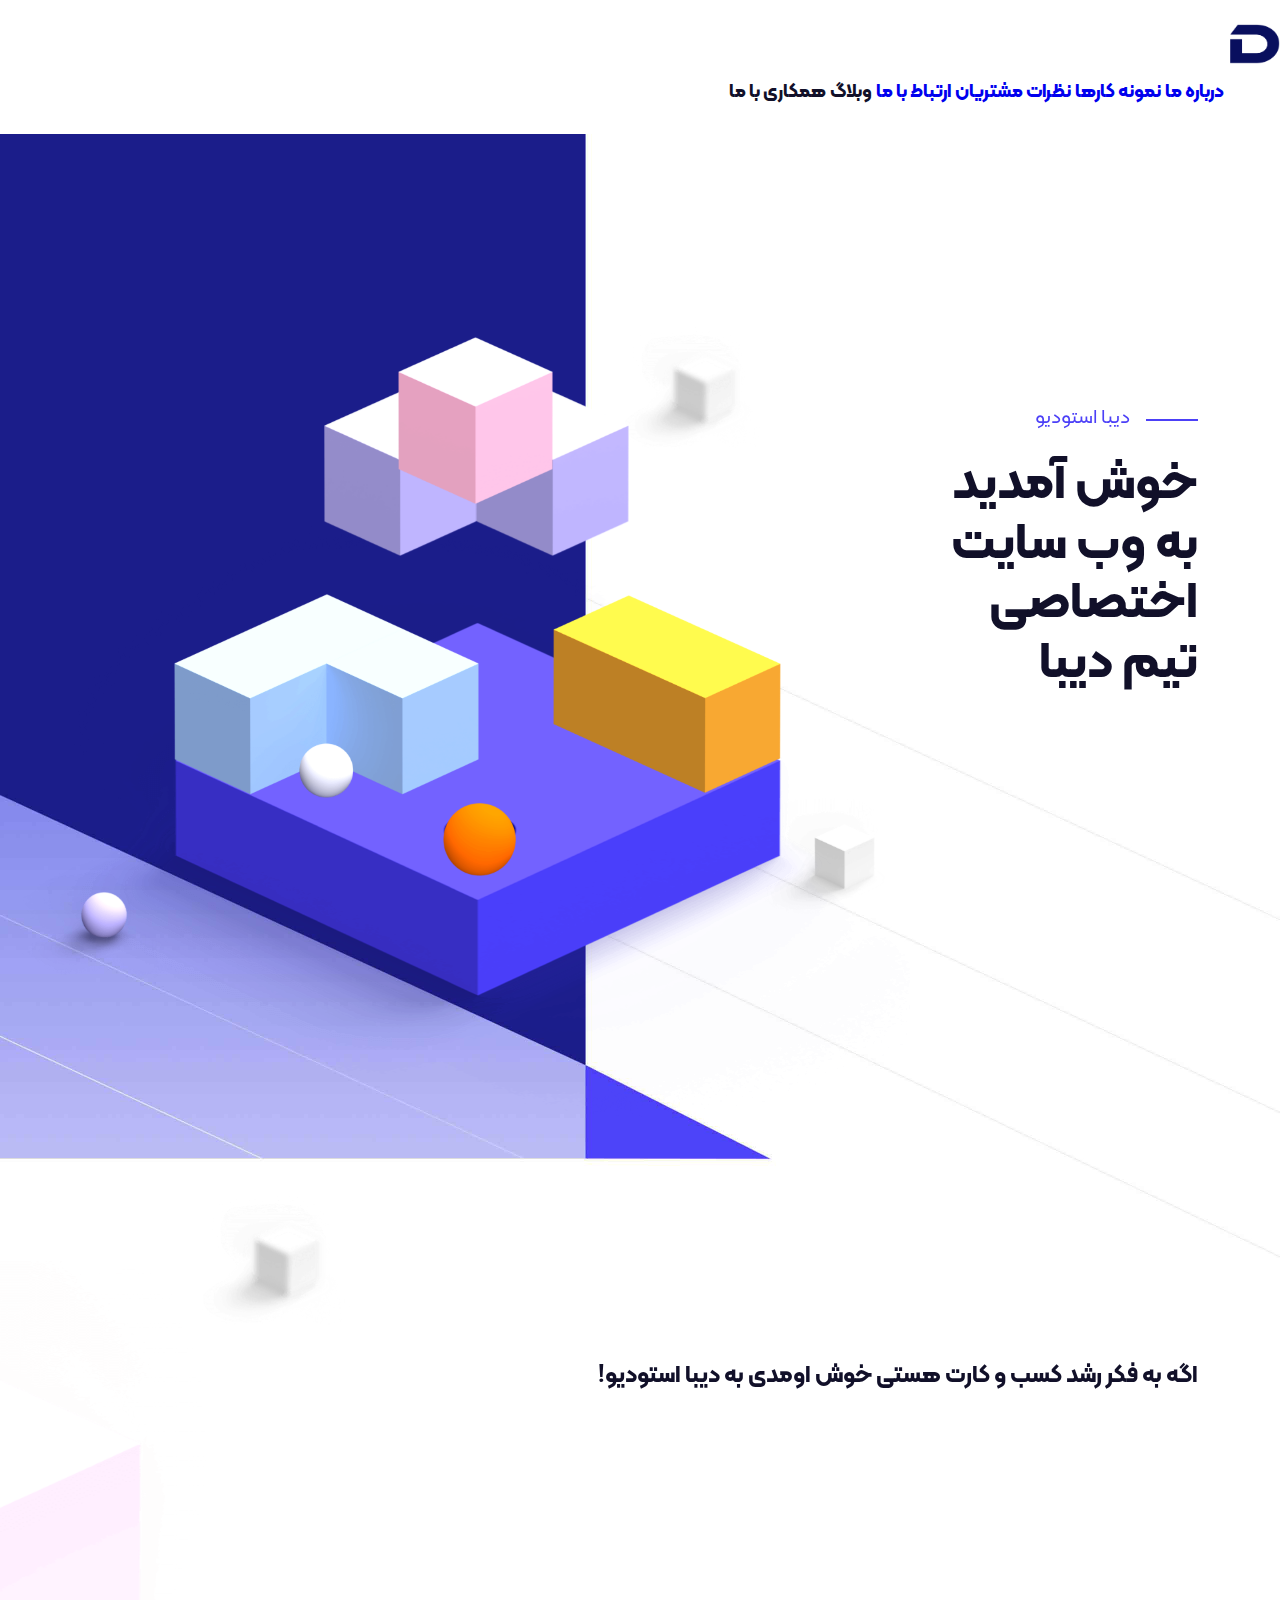
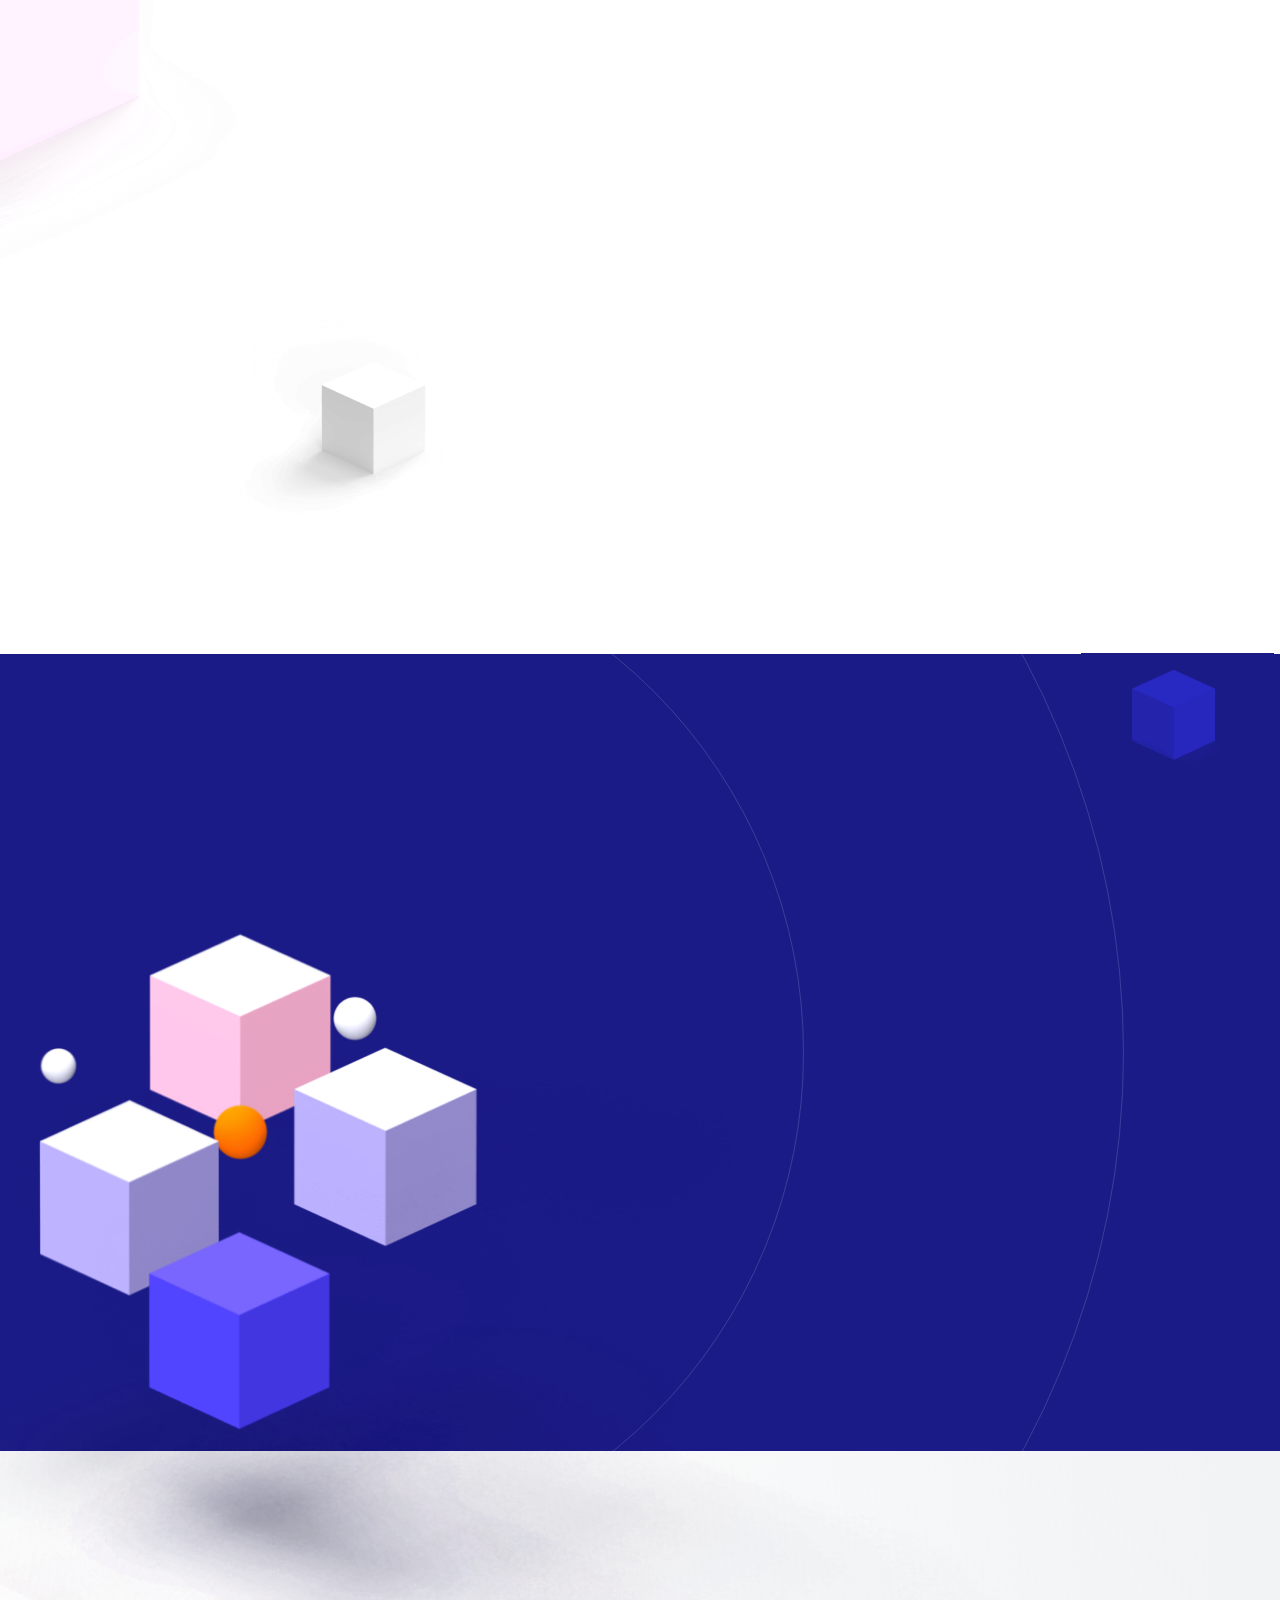
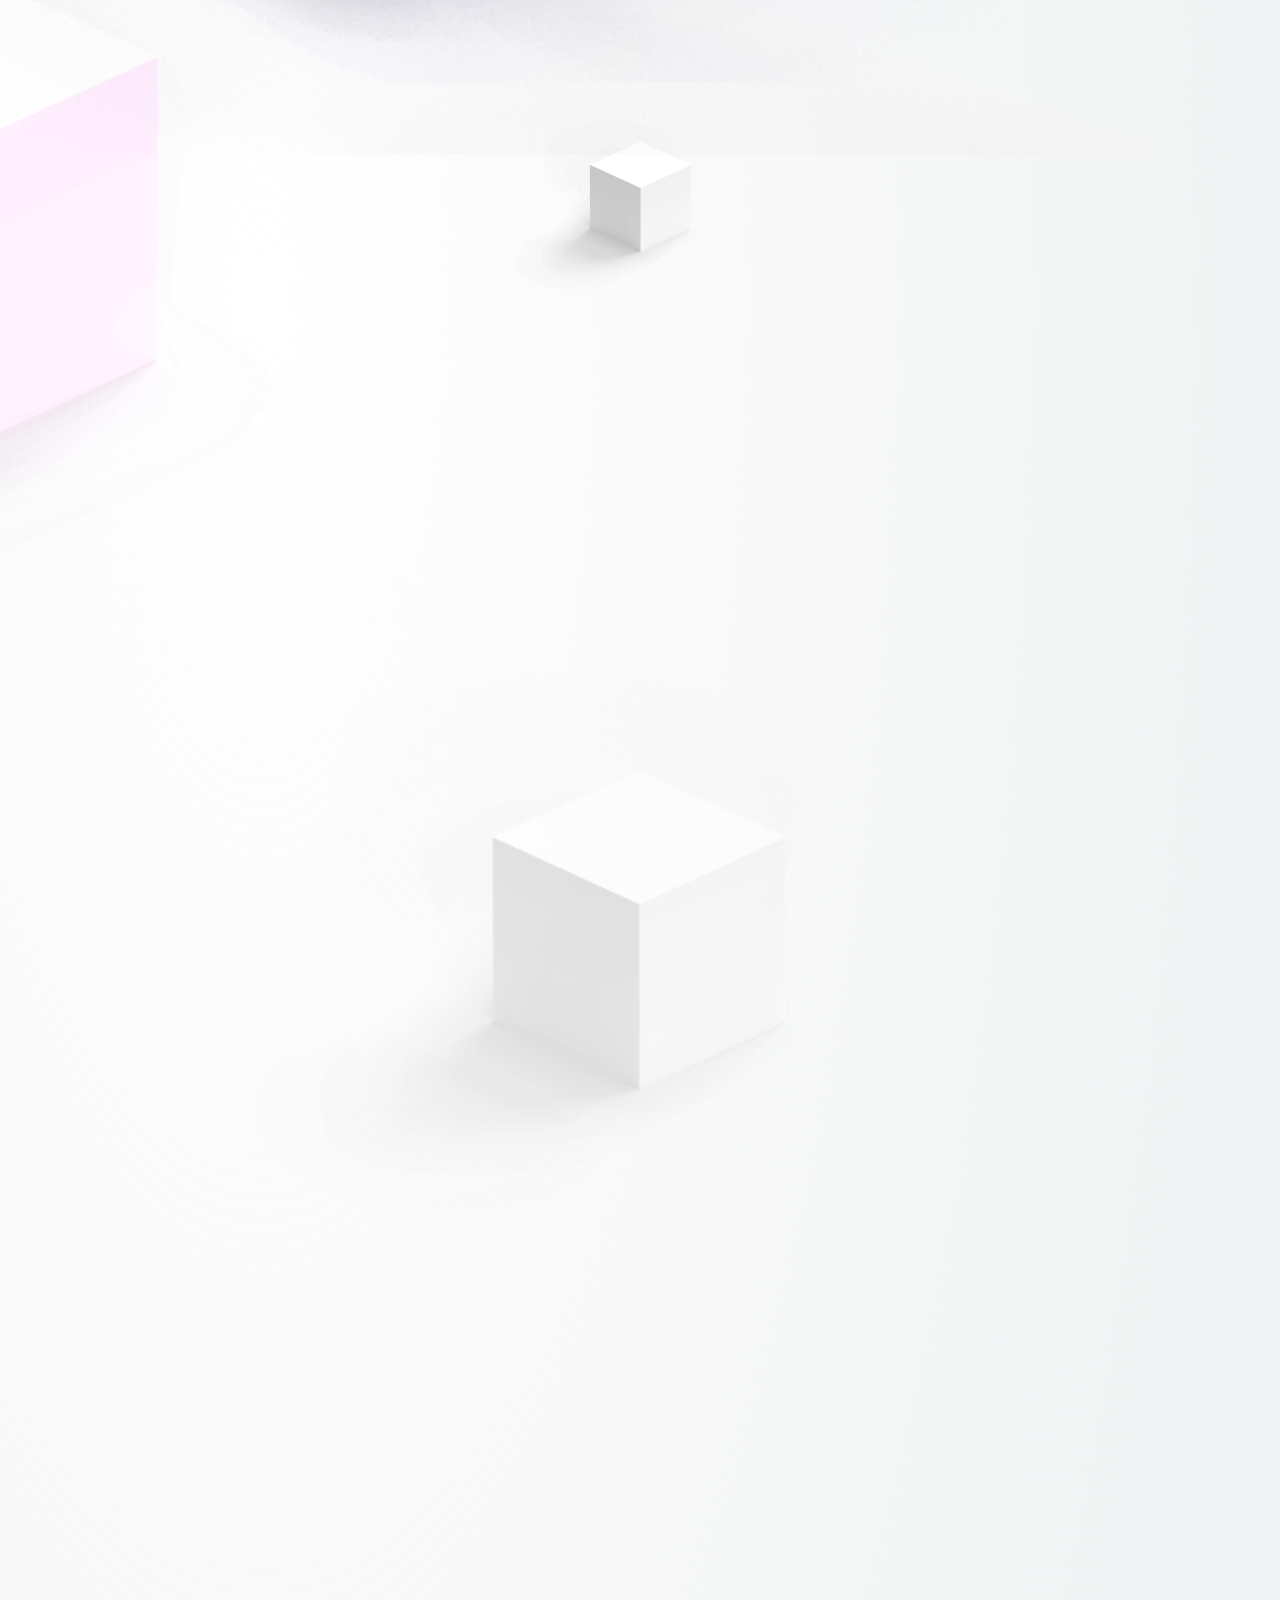
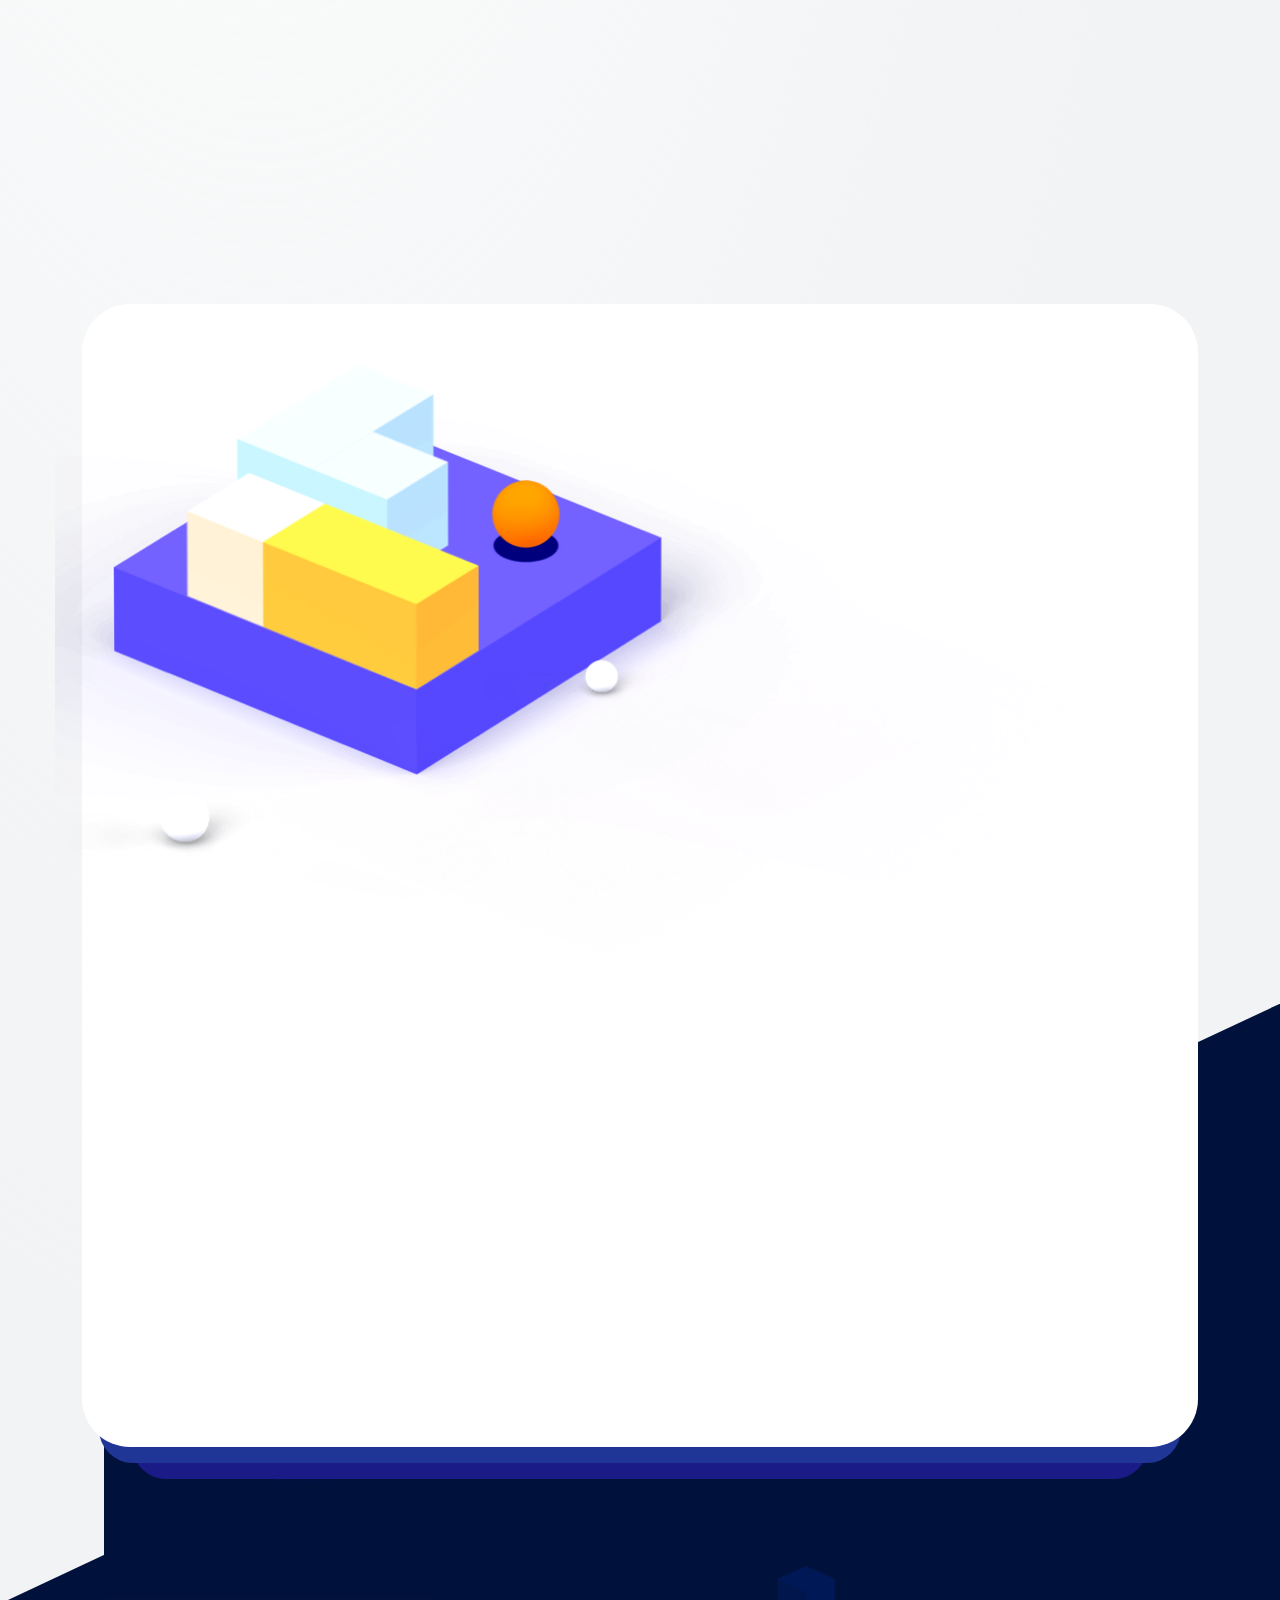
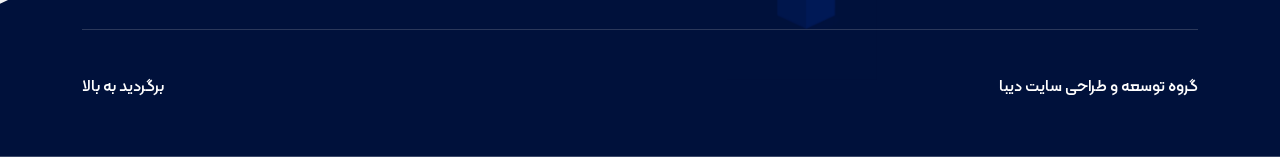
<file: index.html>
<!DOCTYPE html>
<html lang="fa-IR">
  <head>
    <meta charset="utf-8" />
    <meta http-equiv="X-UA-Compatible" content="IE=Edge" />
    <meta
      name="viewport"
      content="width=device-width, initial-scale=1, maximum-scale=1.0, user-scalable=no"
    />
    <!-- Primary Meta Tags -->
    <title>دیبا استودیو | طراحی سایت | طراحی وب اپلیکیشن| وردپرس</title>
    <meta
      name="title"
      content="دیبا استودیو | طراحی سایت | طراحی وب اپلیکیشن| وردپرس"
    />
    <meta
      name="description"
      content="دیبا استودیو یک شرکت طراحی و توسعه وب اپلیکیشن است که به همراه تیم بسیار قوی و مجرب خود میتواند تمام نیازمندی های شما را برطرف کند."
    />

    <!-- Open Graph / Facebook -->
    <meta property="og:type" content="website" />
    <meta property="og:url" content="http://diba.studio/" />
    <meta
      property="og:title"
      content="دیبا استودیو | طراحی سایت | طراحی وب اپلیکیشن| وردپرس"
    />
    <meta
      property="og:description"
      content="دیبا استودیو یک شرکت طراحی و توسعه وب اپلیکیشن است که به همراه تیم بسیار قوی و مجرب خود میتواند تمام نیازمندی های شما را برطرف کند."
    />
    <meta
      property="og:image"
      content="http://diba.studio/static/img/content/sitePreview.jpg"
    />

    <!-- Twitter -->
    <meta property="twitter:card" content="summary_large_image" />
    <meta property="twitter:url" content="http://diba.studio/" />
    <meta
      property="twitter:title"
      content="دیبا استودیو | طراحی سایت | طراحی وب اپلیکیشن| وردپرس"
    />
    <meta
      property="twitter:description"
      content="دیبا استودیو یک شرکت طراحی و توسعه وب اپلیکیشن است که به همراه تیم بسیار قوی و مجرب خود میتواند تمام نیازمندی های شما را برطرف کند."
    />
    <meta
      property="twitter:image"
      content="http://diba.studio/static/img/content/sitePreview.jpg"
    />
    <link rel="apple-touch-icon" sizes="180x180" href="static/img/logow.png" />
    <link
      rel="icon"
      type="image/png"
      sizes="32x32"
      href="static/img/logow.png"
    />
    <link
      rel="icon"
      type="image/png"
      sizes="16x16"
      href="static/img/logow.png"
    />
    <link rel="manifest" href="static/img/site.webmanifest" />
    <link
      rel="mask-icon"
      href="static/img/safari-pinned-tab.svg"
      color="#5bbad5"
    />
    <link
      rel="stylesheet"
      href="static/vendors/select2/dist/css/select2.min.css"
    />
    <link rel="stylesheet" href="static/fonts/style.css" />
    <link rel="stylesheet" media="all" href="static/css/app.min.css" />
    <link
      href="https://cdn.jsdelivr.net/npm/bootstrap@5.1.3/dist/css/bootstrap.min.css"
      rel="stylesheet"
      integrity="sha384-1BmE4kWBq78iYhFldvKuhfTAU6auU8tT94WrHftjDbrCEXSU1oBoqyl2QvZ6jIW3"
      crossorigin="anonymous"
    />
    <link
      rel="stylesheet"
      href="https://cdnjs.cloudflare.com/ajax/libs/font-awesome/6.0.0-beta3/css/all.min.css"
      integrity="sha512-Fo3rlrZj/k7ujTnHg4CGR2D7kSs0v4LLanw2qksYuRlEzO+tcaEPQogQ0KaoGN26/zrn20ImR1DfuLWnOo7aBA=="
      crossorigin="anonymous"
      referrerpolicy="no-referrer"
    />

    <link rel="stylesheet" href="static/css/rtl.css" />

    <script>
      var viewportmeta = document.querySelector('meta[name="viewport"]');
      if (viewportmeta) {
        if (screen.width < 375) {
          var newScale = screen.width / 375;
          viewportmeta.content =
            "width=375, minimum-scale=" +
            newScale +
            ", maximum-scale=1.0, user-scalable=no, initial-scale=" +
            newScale +
            "";
        } else {
          viewportmeta.content =
            "width=device-width, maximum-scale=1.0, initial-scale=1.0";
        }
      }
    </script>
  </head>

  <body id="first">
    <div class="page">
      <!-- Navbar -->
      <nav class="navbar navbar-expand-lg navbar-light">
        <div class="container-fluid">
          <a class="header__logo" href="/">
            <img class="header__pic" src="static/img/logo.png" alt="" />
          </a>
          <button
            class="navbar-toggler"
            type="button"
            data-bs-toggle="collapse"
            data-bs-target="#navbarNavAltMarkup"
            aria-controls="navbarNavAltMarkup"
            aria-expanded="false"
            aria-label="Toggle navigation"
          >
            <span class="navbar-toggler-icon"><i class="fas fa-bars"></i></span>
          </button>
          <div class="collapse navbar-collapse" id="navbarNavAltMarkup">
            <div class="navbar-nav">
              <a class="nav-link" aria-current="page" href="#details"
                >درباره ما</a
              >
              <a class="nav-link header__link" href="#cases">نمونه کارها</a>
              <a class="nav-link header__link" href="#customers"
                >نظرات مشتریان</a
              >
              <a class="nav-link header__link" href="#contactUs"
                >ارتباط با ما</a
              >
              <a class="nav-link header__link disabled">وبلاگ</a>
              <a class="nav-link header__link disabled">همکاری با ما</a>
            </div>
          </div>
        </div>
      </nav>

      <!-- Hero Section -->
      <div class="main">
        <!-- old header -->
        <!-- <div class="header js-header">
          <div class="header__center center">
            <a class="header__logo" href="/"
              ><img class="header__pic" src="static/img/logo.png" alt=""
            /></a>
            <div class="header__social header__social_main">
              <a class="header__link js-scroll-cs" href="#details">درباره ما</a>
              <a class="header__link js-scroll-cs" href="#cases">نمونه کارها</a>
              <a class="header__link js-scroll-cs" href="#customers"
                >نظرات مشتریان</a
              >
              <a class="header__link js-scroll-cs" href="#contactUs"
                >ارتباط با ما</a
              >
             
            </div>
            <button class="header__burger js-header-burger"></button>
          </div>
          <div class="header__wrapper js-header-wrapper" id="header">
            <div class="header__preview">
              <a class="header__logo" href="index-2.html"
                ><img class="header__pic" src="static/img/logow.png" alt=""
              /></a>
              <div class="header__img">
                <img
                  class="header__pic"
                  src="static/img/content/bg-header.png"
                  alt=""
                />
              </div>
            </div>
            <div class="header__center center">
              <div class="header__contacts">
                <div class="info-wrapper">
                  <div style="width: 100%">
                    <iframe
                      width="100%"
                      height="400"
                      frameborder="0"
                      scrolling="no"
                      marginheight="0"
                      marginwidth="0"
                      src="https://www.google.com/maps/embed?pb=!1m27!1m12!1m3!1d50784.96193186281!2d49.55480610289196!3d37.29370892411955!2m3!1f0!2f0!3f0!3m2!1i1024!2i768!4f13.1!4m12!3e6!4m4!1s0x0%3A0x119e718ab0a96923!3m2!1d37.2936458!2d49.589825499999996!4m5!1s0x401fd9046a683b37%3A0x119e718ab0a96923!2sGilan%20Province%2C%20Rasht%2C%20Golsar%20Blvd%2C%20No.%2078%2C%20diba%20studio%2C%20Iran!3m2!1d37.2936458!2d49.589825499999996!5e0!3m2!1sen!2s!4v1632406576194!5m2!1sen!2s"
                    ></iframe>
                  </div>
                </div>
              </div>
              <nav class="header__nav">
                <h1>درباره ما</h1>
                <p>
                  شرکت طراحی سایت دیبا استودیو با تجربه و مهارت بالا ، سایت خود
                  را برای توسعه کسب و کارتان به ما بسپارید ما آماده ایم تا
                  بهترین ها برای شما رقم بخورد . تیم طراحی سایت دیبا با پشتیبانی
                  یک ساله رایگان بعد از تحوئل سایت تلاش میکند تا بهترین خدمات در
                  اختیار شما قرار بگیرد تیم طراحی سایت دیبا با استفاده از بهترین
                  متد های طراحی سایت روز دنیا تجربه ای فوق العاده برای شما در
                  نظر دارد ما میکوشیم تا بهترین محتوا برای رشد کسب و کار شما
                  آماده بشود .
                </p>
              </nav>
              <div class="header__social header__social_inner">
                <a
                  class="header__link"
                  href="https://web.whatsapp.com/send?phone=989027165900&text=%D8%B3%D9%84%D8%A7%D9%85&app_absent=0"
                >
                  <svg
                    version="1.1"
                    id="Capa_1"
                    xmlns="http://www.w3.org/2000/svg"
                    xmlns:xlink="http://www.w3.org/1999/xlink"
                    x="0px"
                    y="0px"
                    width="16px"
                    height="16px"
                    viewBox="0 0 90 90"
                    style="enable-background: new 0 0 90 90"
                    xml:space="preserve"
                  >
                    <g>
                      <path
                        id="WhatsApp"
                        d="M90,43.841c0,24.213-19.779,43.841-44.182,43.841c-7.747,0-15.025-1.98-21.357-5.455L0,90l7.975-23.522
                   c-4.023-6.606-6.34-14.354-6.34-22.637C1.635,19.628,21.416,0,45.818,0C70.223,0,90,19.628,90,43.841z M45.818,6.982
                   c-20.484,0-37.146,16.535-37.146,36.859c0,8.065,2.629,15.534,7.076,21.61L11.107,79.14l14.275-4.537
                   c5.865,3.851,12.891,6.097,20.437,6.097c20.481,0,37.146-16.533,37.146-36.857S66.301,6.982,45.818,6.982z M68.129,53.938
                   c-0.273-0.447-0.994-0.717-2.076-1.254c-1.084-0.537-6.41-3.138-7.4-3.495c-0.993-0.358-1.717-0.538-2.438,0.537
                   c-0.721,1.076-2.797,3.495-3.43,4.212c-0.632,0.719-1.263,0.809-2.347,0.271c-1.082-0.537-4.571-1.673-8.708-5.333
                   c-3.219-2.848-5.393-6.364-6.025-7.441c-0.631-1.075-0.066-1.656,0.475-2.191c0.488-0.482,1.084-1.255,1.625-1.882
                   c0.543-0.628,0.723-1.075,1.082-1.793c0.363-0.717,0.182-1.344-0.09-1.883c-0.27-0.537-2.438-5.825-3.34-7.977
                   c-0.902-2.15-1.803-1.792-2.436-1.792c-0.631,0-1.354-0.09-2.076-0.09c-0.722,0-1.896,0.269-2.889,1.344
                   c-0.992,1.076-3.789,3.676-3.789,8.963c0,5.288,3.879,10.397,4.422,11.113c0.541,0.716,7.49,11.92,18.5,16.223
                   C58.2,65.771,58.2,64.336,60.186,64.156c1.984-0.179,6.406-2.599,7.312-5.107C68.398,56.537,68.398,54.386,68.129,53.938z"
                      />
                    </g>
                    <g></g>
                    <g></g>
                    <g></g>
                    <g></g>
                    <g></g>
                    <g></g>
                    <g></g>
                    <g></g>
                    <g></g>
                    <g></g>
                    <g></g>
                    <g></g>
                    <g></g>
                    <g></g>
                    <g></g>
                  </svg>
                  واتساپ
                </a>
                <a
                  class="header__link"
                  href="https://www.instagram.com/diba.stu/"
                >
                  <svg
                    xmlns="http://www.w3.org/2000/svg"
                    width="16"
                    height="16"
                    viewBox="0 0 16 16"
                  >
                    <path
                      fill="#9f9fa9"
                      d="M12 0c2.056 0 4 1.944 4 4h0v8c0 2.056-1.944 4-4 4h0-8c-2.056 0-4-1.944-4-4h0V4c0-2.056 1.944-4 4-4h0zm0 2H4c-.935 0-2 1.065-2 2h0v8c0 .953 1.047 2 2 2h8c.935 0 2-1.065 2-2h0V4c0-.935-1.065-2-2-2h0zM8 4c2.206 0 4 1.794 4 4s-1.794 4-4 4-4-1.794-4-4 1.794-4 4-4zm0 2c-1.103 0-2 .897-2 2s.897 2 2 2 2-.897 2-2-.897-2-2-2zm4.145-3.068a.96.96 0 1 1 0 1.92.96.96 0 1 1 0-1.92z"
                    ></path></svg
                  >اینستاگرام</a
                >
              </div>
            </div>
          </div>
        </div> -->
        <div class="main__bg">
          <img class="main__pic" src="static/img/content/bg-main.jpg" alt="" />
        </div>
        <div class="main__center center">
          <div class="main__wrap">
            <div class="main__stage stage" data-aos="transform">
              دیبا استودیو
            </div>
            <h1 class="main__title title h1">
              <span data-aos="transform" data-aos-delay="150">خوش آمدید</span
              ><span data-aos="transform" data-aos-delay="300">به وب سایت</span
              ><span data-aos="transform" data-aos-delay="450">اختصاصی</span
              ><span data-aos="transform" data-aos-delay="600">تیم دیبا</span>
            </h1>
            <a class="scroll js-scroll" href="#details" data-aos="transform">
              <div class="scroll__icon">
                <img class="scroll__pic" src="static/img/scroll.svg" alt="" />
              </div>
              <div class="scroll__text">به پایین حرکت کنید</div></a
            >
          </div>
        </div>
        <div class="main__view" data-aos>
          <div class="main__preview">
            <img
              class="main__pic"
              src="static/img/content/main-pic-6.png"
              alt=""
            />
          </div>
          <div class="main__preview">
            <img
              class="main__pic js-parallax"
              data-scale="2.5"
              data-orientation="up"
              src="static/img/content/main-pic-1.png"
              alt=""
            />
          </div>
          <div class="main__preview">
            <img
              class="main__pic js-parallax"
              data-scale="1.5"
              data-orientation="up"
              src="static/img/content/main-pic-2.png"
              alt=""
            />
          </div>
          <div class="main__preview">
            <img
              class="main__pic"
              src="static/img/content/main-pic-3.png"
              alt=""
            />
          </div>
          <div class="main__preview">
            <img
              class="main__pic"
              src="static/img/content/main-pic-4.png"
              alt=""
            />
          </div>
          <div class="main__preview">
            <img
              class="main__pic js-parallax"
              data-scale="4.5"
              data-orientation="up"
              src="static/img/content/main-pic-5.png"
              alt=""
            />
          </div>
          <div class="main__preview">
            <img
              class="main__pic js-parallax"
              data-scale="1.5"
              data-orientation="down"
              src="static/img/content/main-pic-7.png"
              alt=""
            />
          </div>
        </div>
        <div class="main__figures">
          <div class="main__figure" data-aos="animation-translate-y">
            <img
              class="main__pic js-parallax"
              data-scale="2.2"
              data-orientation="down"
              src="static/img/content/figure-1.png"
              alt=""
            />
          </div>
          <div
            class="main__figure"
            data-aos="animation-translate-y"
            data-aos-delay="200"
          >
            <img
              class="main__pic js-parallax"
              data-scale="2.2"
              data-orientation="up"
              src="static/img/content/figure-2.png"
              alt=""
            />
          </div>
          <div
            class="main__figure"
            data-aos="animation-translate-y"
            data-aos-delay="400"
          >
            <img
              class="main__pic"
              src="static/img/content/figure-3.png"
              alt=""
            />
          </div>
        </div>
      </div>
      <!-- Featur Boxs -->
      <div class="details" id="details">
        <div class="details__center center">
          <div class="details__head" data-aos="animation-scale-y">
            <div class="details__stage stage">ما چه کاری انجام میدهم</div>
            <h3 class="details__info h3">
              ما آماده ایم تا رنگ و بوی تازه ای به صنعت طراحی سایت بدهیم ،اینجا
              شغل ما خلق شگفتی برای کسب و کار شماست...
            </h3>
          </div>
          <p class="details__title" daa-aos="animation-scale-y">
            اگه به فکر رشد کسب و کارت هستی خوش اومدی به دیبا استودیو!
          </p>
          <div class="details__btn" data-aos="animation-translate-y"></div>
          <div class="details__container">
            <div class="details__main aos-init aos-animate" id="details">
              <div class="details__card">
                <div
                  class="details__item"
                  data-aos="animation-translate-y"
                  data-aos-delay="200"
                >
                  <div class="details__preview details__preview_cursor">
                    <div class="details__img">
                      <img
                        class="details__pic"
                        src="static/img/14.png"
                        alt=""
                      />
                    </div>
                  </div>
                  <h5 class="details__category h5" data-aos="">
                    ارتباط دائمی با مشتری
                  </h5>
                  <div class="details__text" data-aos="">
                    تیم دیبا پشتیبانی دائمی را به شما ارائه میدهد
                  </div>
                  <div class="details__btn" data-aos=""></div>
                </div>
              </div>
              <div class="details__card">
                <div
                  class="details__item"
                  data-aos="animation-translate-y"
                  data-aos-delay="250"
                >
                  <div class="details__preview details__preview_hand">
                    <div class="details__img">
                      <img class="details__pic" src="static/img/9.png" alt="" />
                    </div>
                  </div>
                  <h5 class="details__category h5">
                    دریافت پروژه در زمان سریع
                  </h5>
                  <div class="details__text">
                    دیبا تعهد میکند در سریع ترین و به همراه بالاترن کیفیت به شما
                    خدمات لازم را برساند
                  </div>
                  <div class="details__btn"></div>
                </div>
              </div>
              <div class="details__card">
                <div
                  class="details__item"
                  data-aos="animation-translate-y"
                  data-aos-delay="300"
                >
                  <div class="details__preview details__preview_color">
                    <div class="details__img">
                      <img class="details__pic" src="static/img/5.png" alt="" />
                    </div>
                  </div>
                  <h5 class="details__category h5">مناسب ترین هزینه</h5>
                  <div class="details__text">
                    کمترین هزینه و معقول ترین قیمت برای شروع کسب و کار آنلاین
                    شما همراه دیبا
                  </div>
                  <div class="details__btn"></div>
                </div>
              </div>
            </div>
          </div>
        </div>
        <div class="details__figures">
          <div class="details__figure">
            <img
              class="details__pic js-parallax"
              data-scale="2"
              data-orientation="down"
              src="static/img/content/figure-1.png"
              alt=""
            />
          </div>
          <div class="details__figure">
            <img
              class="details__pic js-parallax"
              data-scale="2"
              data-orientation="up"
              src="static/img/content/figure-2.png"
              alt=""
            />
          </div>
          <div class="details__figure">
            <img
              class="details__pic js-parallax"
              data-scale="1.2"
              data-orientation="up"
              src="static/img/content/figure-3.png"
              alt=""
            />
          </div>
        </div>
      </div>
      <!-- Call To Action -->
      <div class="work">
        <div class="work__circles"></div>
        <div class="work__center center">
          <div class="work__wrap">
            <div
              class="work__stage stage stage_pink"
              data-aos="animation-scale-y"
            >
              سایت فروشگاهی ، شروعی برای مارکتینگ حرفه ای
            </div>
            <h2
              class="work__title title h1"
              data-aos="animation-scale-y"
              data-aos-delay="150"
            >
              کمک میکنیم با دنیای جدید، کسب و کارتون رشد کنه
            </h2>
            <div
              class="work__text"
              data-aos="animation-scale-y"
              data-aos-delay="300"
            >
              دیبا همراه شماست نه فقط طراح شما
            </div>
            <a
              class="scroll js-scroll"
              data-aos="animation-scale-y"
              href="#cases"
            >
              <div class="scroll__icon">
                <img class="scroll__pic" src="static/img/scroll.svg" alt="" />
              </div>
              <div class="scroll__text">به پایین حرکت کنید</div>
            </a>
          </div>
        </div>
        <div class="work__preview">
          <img
            class="work__pic js-parallax"
            data-scale="2"
            data-orientation="down"
            src="static/img/content/work-cube.png"
            alt=""
          />
        </div>
        <div class="work__figures" data-aos>
          <div class="work__figure">
            <img
              class="work__pic js-parallax"
              data-scale="1.3"
              data-orientation="up"
              src="static/img/content/work-cube-1.png"
              alt=""
            />
          </div>
          <div class="work__figure">
            <img
              class="work__pic js-parallax"
              data-scale="1.5"
              data-orientation="up left"
              src="static/img/content/work-cube-2.png"
              alt=""
            />
          </div>
          <div class="work__figure">
            <img
              class="work__pic js-parallax"
              data-scale="1.3"
              data-orientation="up right"
              src="static/img/content/work-cube-3.png"
              alt=""
            />
          </div>
          <div class="work__figure">
            <img
              class="work__pic"
              src="static/img/content/work-cube-4.png"
              alt=""
            />
          </div>
          <div class="work__figure">
            <img
              class="work__pic js-parallax"
              data-scale="1.1"
              data-orientation="left"
              src="static/img/content/work-cube-5.png"
              alt=""
            />
          </div>
          <div class="work__figure">
            <img
              class="work__pic js-parallax"
              data-scale="1.2"
              data-orientation="right"
              src="static/img/content/work-cube-6.png"
              alt=""
            />
          </div>
          <div class="work__figure">
            <img
              class="work__pic js-parallax"
              data-scale="1.2"
              data-orientation="down"
              src="static/img/content/work-cube-7.png"
              alt=""
            />
          </div>
        </div>
      </div>
      <div class="wrapper wrapper_gradient">
        <!-- Portfolio -->
        <div class="cases cases_other" id="cases">
          <div class="cases__center center">
            <div class="cases__stage stage" data-aos="animation-scale-y">
              نمونه کسب و کارهای طراحی شده توسط دیبا
            </div>
            <h2
              class="cases__title h1"
              data-aos="animation-scale-y"
              data-aos-delay="150"
            >
              پروژه های اخیر ما
            </h2>
            <div class="cases__container">
              <div class="cases__slider owl-carousel js-slider-cases">
                <a class="cases__item" data-aos="animation-translate-y">
                  <div class="cases__preview">
                    <img
                      class="cases__pic"
                      src="static/img/content/Portfolio1.jpg"
                      alt=""
                    />
                  </div>
                  <div class="cases__body">
                    <h4 class="cases__info h4">وبسایت خرید و فروش املاک</h4>
                    <div class="cases__text">
                      یکی از بهترین طراحی ها در زمینه فروش املاک در جهت خرید و
                      فروش ملک و بهبود حضور در فضای دیجیتال توسط طراحان دیبا به
                      مشتری محترم تحویل داده شده است
                    </div>
                  </div>
                </a>
                <a class="cases__item" data-aos="animation-translate-y">
                  <div class="cases__preview">
                    <img
                      class="cases__pic"
                      src="static/img/content/Portfolio2.jpg"
                      alt=""
                    />
                  </div>
                  <div class="cases__body">
                    <h4 class="cases__info h4">وبسایت حوزه فرهنگی</h4>
                    <div class="cases__text">
                      این وب سایت برای دیلمان مجله ای است به تمامی فرهنگی،
                      اجتماعی و انتقادی که توسط مجموعه ای از نویسندگان مستقل
                      اداره می شود. و توسط تیم طراحی دیبا تحت وردپرس طراحی شده
                      است
                    </div>
                  </div>
                </a>
              </div>
            </div>
          </div>
          <div class="cases__figures">
            <div class="cases__figure">
              <img
                class="cases__pic js-parallax"
                data-scale="1.6"
                data-orientation="up"
                src="static/img/content/figure-2.png"
                alt=""
              />
            </div>
            <div class="cases__figure">
              <img
                class="cases__pic js-parallax"
                data-scale="1.4"
                data-orientation="down"
                src="static/img/content/figure-3.png"
                alt=""
              />
            </div>
          </div>
        </div>
        <!-- Testimonial -->
        <div class="review" id="customers">
          <div class="review__center center">
            <div class="review__stage stage" data-aos="animation-scale-y">
              نظرات مشتریان
            </div>
            <h2
              class="review__title title h1"
              data-aos="animation-scale-y"
              data-aos-delay="200"
            >
              مورد اطمینان <br />مشتریانمان
            </h2>
            <div
              class="review__container"
              data-aos="animation-translate-y"
              data-aos-delay="400"
            >
              <div class="review__slider owl-carousel js-slider-review">
                <div class="review__item">
                  <div class="review__text">
                    من افتخار همکاری با دیبا استودیو رو داشتم که میتونم به جرعت
                    بگم یه تیم حرفه ای هستن همراه با بهترین سرعت عمل در تحویل و
                    پشیبانی عالی بعد از پروژه داشتم و این موضوع بسیار برام قابل
                    تحسین بود
                  </div>
                  <div class="review__author">
                    <div class="review__ava">
                      <img
                        class="review__pic"
                        src="static/img/content/sqaderi.jpeg"
                        alt="customer 1 image"
                      />
                    </div>
                    <div class="review__details">
                      <div class="review__man h5">سارا قادری</div>
                      <div class="review__company">موسس منسیس میکاپ</div>
                    </div>
                  </div>
                </div>
                <div class="review__item">
                  <div class="review__text">
                    طراحی مینیمال نمونه کار های دیبا باعث شد من که خودم چندیدن
                    سال طراح هستم جذبشون بشم و این تیم در حال آماده سازی سایت
                    شخصی بنده هستند که تا الان بسیار عالی پیش رفته
                  </div>
                  <div class="review__author">
                    <div class="review__ava">
                      <img
                        class="review__pic"
                        src="static/img/content/Ahashemi.jpeg"
                        alt="customer 2 image"
                      />
                    </div>
                    <div class="review__details">
                      <div class="review__man h5">آیدا هاشمی</div>
                      <div class="review__company">
                        مدیر ارشد و طراح رابط کاربری
                      </div>
                    </div>
                  </div>
                </div>
                <div class="review__item">
                  <div class="review__text">
                    من از فعالان حوزه سخت افزار و شبکه استان گیلان هستم و خیلی
                    خوشحالم که با تیم دیبا برای رشد کسب و کارم در حوزه وب آشنا
                    شدم و این آشنایی باعث رشد چارت درآمدی بنده شده است
                  </div>
                  <div class="review__author">
                    <div class="review__ava">
                      <img
                        class="review__pic"
                        src="static/img/content/Amosania.jpeg"
                        alt="customer 3 image"
                      />
                    </div>
                    <div class="review__details">
                      <div class="review__man h5">امیر محمد موسی نیا</div>
                      <div class="review__company">
                        متخصص حوزه سخت افزار و شبکه
                      </div>
                    </div>
                  </div>
                </div>
                <div class="review__item">
                  <div class="review__text">
                    فعالیت های منظم و تعهد کاری تیم دیبا استودیو موجب شد تا به
                    سبک طراحی سایت این تیم اطمینان کنیم و خدارو شاکریم که بازدهی
                    عالی در حوزه آموزش استان به دست آوردیم
                  </div>
                  <div class="review__author">
                    <div class="review__ava">
                      <img
                        class="review__pic"
                        src="static/img/content/Shoushangi.jpeg"
                        alt="customer 4 image"
                      />
                    </div>
                    <div class="review__details">
                      <div class="review__man h5">ثمینه هوشنگی</div>
                      <div class="review__company">فعال ارشد حوزه آموزشی</div>
                    </div>
                  </div>
                </div>
              </div>
            </div>
          </div>
          <div class="review__bg">
            <div class="review__preview">
              <img
                class="review__pic js-parallax"
                data-scale="1.5"
                data-orientation="down"
                src="static/img/content/review-cube.png"
                alt=""
              />
            </div>
            <div class="review__preview">
              <img
                class="review__pic"
                src="static/img/content/review-cube.png"
                alt=""
              />
            </div>
          </div>
        </div>
        <!-- Contact Us Form -->
        <div class="wrapper wrapper_dark">
          <div class="contacts" id="contactUs">
            <div class="contacts__center center">
              <div class="contacts__container">
                <div class="contacts__wrap">
                  <div
                    class="contacts__stage stage"
                    data-aos="animation-scale-y"
                  >
                    مشاوره رایگان
                  </div>
                  <h2
                    class="contacts__title h1"
                    data-aos="animation-scale-y"
                    data-aos-delay="200"
                  >
                    بیاید <br />با همدیگه کار بکنیم
                  </h2>
                  <div
                    class="contacts__info"
                    data-aos="animation-scale-y"
                    data-aos-delay="400"
                  >
                    ما خوشحال می شویم که با شما همکاری داشته باشیم، برای دریافت
                    مشاوره نام و شماره تماس خودتان را در فرم مقابل وارد کنید تا
                    همکاران ما در اولین فرصت با شما تماس بگیرند.
                  </div>
                </div>
                <div class="contacts__row">
                  <div
                    class="contacts__details"
                    data-aos="animation-translate-y"
                  >
                    <a class="contacts__line" href="mailto:info@diba.studio">
                      <div class="contacts__icon">
                        <svg
                          xmlns="http://www.w3.org/2000/svg"
                          width="18"
                          height="15"
                          fill="none"
                          viewBox="0 0 18 15"
                        >
                          <path
                            fill-rule="evenodd"
                            d="M2.422.267C1.244.267.289 1.222.289 2.4v9.956c0 1.178.955 2.133 2.133 2.133h12.8c1.178 0 2.133-.955 2.133-2.133V2.4c0-1.178-.955-2.133-2.133-2.133h-12.8zM1.711 2.4a.71.71 0 0 1 .711-.711h12.8a.71.71 0 0 1 .711.711v9.956a.71.71 0 0 1-.711.711h-12.8a.71.71 0 0 1-.711-.711V2.4zm2.636.919a.71.71 0 1 0-1.006 1.006l4.978 4.978a.71.71 0 0 0 1.006 0l4.978-4.978a.71.71 0 1 0-1.006-1.006L8.822 7.794 4.347 3.319zm1.422 5.689a.71.71 0 0 1 0 1.006l-1.422 1.422a.71.71 0 1 1-1.006-1.006l1.422-1.422a.71.71 0 0 1 1.006 0zm7.111 0a.71.71 0 1 0-1.006 1.006l1.422 1.422a.71.71 0 1 0 1.006-1.006l-1.422-1.422z"
                            fill="#4c40f7"
                          ></path>
                        </svg>
                      </div>
                      <div class="contacts__text">info@diba.studio</div>
                    </a>
                    <a class="contacts__line" href="tel:+989115447316">
                      <div class="contacts__icon">
                        <svg
                          xmlns="http://www.w3.org/2000/svg"
                          width="17"
                          height="18"
                          fill="none"
                          viewBox="0 0 17 18"
                        >
                          <path
                            fill-rule="evenodd"
                            d="M6.689 2.978a.71.71 0 0 1 .711-.711h7.111a.71.71 0 0 1 .711.711v4.267a.71.71 0 0 1-.711.711H8.822a.71.71 0 0 0-.318.075l-1.815.908V2.978zM7.4.844c-1.178 0-2.133.955-2.133 2.133v7.111a.71.71 0 0 0 1.029.636L8.99 9.378h5.521c1.178 0 2.133-.955 2.133-2.133V2.978c0-1.178-.955-2.133-2.133-2.133H7.4zM2.422 2.267C1.244 2.267.289 3.222.289 4.4v11.378c0 1.178.955 2.133 2.133 2.133h7.822c1.178 0 2.133-.955 2.133-2.133V10.8a.71.71 0 1 0-1.422 0v4.978a.71.71 0 0 1-.711.711H2.422a.71.71 0 0 1-.711-.711V4.4a.71.71 0 0 1 .711-.711h1.422a.71.71 0 1 0 0-1.422H2.422z"
                            fill="#4c40f7"
                          ></path>
                        </svg>
                      </div>
                      <div class="contacts__text phone__text">
                        +98 911 544 7316
                      </div></a
                    >
                  </div>

                  <form
                    class="contacts__form"
                    id="my_form"
                    data-aos="animation-translate-y"
                    data-aos-delay="200"
                  >
                    <div class="contacts__field field">
                      <div class="field__wrap">
                        <input
                          id="n"
                          class="field__input"
                          type="text"
                          name="name"
                          placeholder="نام و نام خانوادگی"
                          required
                        />
                        <div class="field__icon">
                          <svg
                            xmlns="http://www.w3.org/2000/svg"
                            width="17"
                            height="18"
                            fill="none"
                            viewBox="0 0 17 18"
                          >
                            <path
                              fill-rule="evenodd"
                              d="M8.5.875a4.5 4.5 0 0 0-4.5 4.5v2a4.5 4.5 0 1 0 9 0v-2a4.5 4.5 0 0 0-4.5-4.5zM6 5.375a2.5 2.5 0 1 1 5 0v2a2.5 2.5 0 1 1-5 0v-2zM3.547 12.25a1 1 0 0 0-.969-1.75A5 5 0 0 0 0 14.875v2a1 1 0 0 0 1 1h15a1 1 0 0 0 1-1v-2a5 5 0 0 0-2.578-4.375 1 1 0 1 0-.969 1.75A3 3 0 0 1 15 14.875v1H2v-1a3 3 0 0 1 1.547-2.625z"
                              fill="#111029"
                            ></path>
                          </svg>
                        </div>
                      </div>
                    </div>
                    <div class="contacts__field field">
                      <div class="field__wrap">
                        <input
                          id="p"
                          class="field__input"
                          name="phone"
                          type="tel"
                          pattern="[0-9]{4}[0-9]{3}[0-9]{4}"
                          placeholder="شماره موبایل"
                          required
                        />
                        <div class="field__icon">
                          <svg
                            id="Layer_1"
                            enable-background="new 0 0 512.021 512.021"
                            height="17"
                            width="17"
                            viewBox="0 0 512.021 512.021"
                            width="512"
                            xmlns="http://www.w3.org/2000/svg"
                          >
                            <g>
                              <path
                                d="m367.988 512.021c-16.528 0-32.916-2.922-48.941-8.744-70.598-25.646-136.128-67.416-189.508-120.795s-95.15-118.91-120.795-189.508c-8.241-22.688-10.673-46.108-7.226-69.612 3.229-22.016 11.757-43.389 24.663-61.809 12.963-18.501 30.245-33.889 49.977-44.5 21.042-11.315 44.009-17.053 68.265-17.053 7.544 0 14.064 5.271 15.645 12.647l25.114 117.199c1.137 5.307-.494 10.829-4.331 14.667l-42.913 42.912c40.482 80.486 106.17 146.174 186.656 186.656l42.912-42.913c3.838-3.837 9.361-5.466 14.667-4.331l117.199 25.114c7.377 1.581 12.647 8.101 12.647 15.645 0 24.256-5.738 47.224-17.054 68.266-10.611 19.732-25.999 37.014-44.5 49.977-18.419 12.906-39.792 21.434-61.809 24.663-6.899 1.013-13.797 1.518-20.668 1.519zm-236.349-479.321c-31.995 3.532-60.393 20.302-79.251 47.217-21.206 30.265-26.151 67.49-13.567 102.132 49.304 135.726 155.425 241.847 291.151 291.151 34.641 12.584 71.866 7.64 102.132-13.567 26.915-18.858 43.685-47.256 47.217-79.251l-95.341-20.43-44.816 44.816c-4.769 4.769-12.015 6.036-18.117 3.168-95.19-44.72-172.242-121.772-216.962-216.962-2.867-6.103-1.601-13.349 3.168-18.117l44.816-44.816z"
                              />
                            </g>
                          </svg>
                        </div>
                      </div>
                      <span id="status" class="status"></span>
                    </div>
                    <div class="contacts__btn">
                      <button class="btn btn_purple" id="mybtn" type="submit">
                        <span class="btn__text">دریافت مشاوره</span>
                        <svg
                          xmlns="http://www.w3.org/2000/svg"
                          width="22"
                          height="16"
                          fill="none"
                          viewBox="0 0 22 16"
                        >
                          <path
                            fill-rule="evenodd"
                            d="M14.707.293a1 1 0 0 0-1.414 0 1 1 0 0 0 0 1.414L18.586 7H1a1 1 0 1 0 0 2h17.586l-5.293 5.293a1 1 0 0 0 1.414 1.414l7-7c.183-.183.28-.419.292-.659L22 8m-.076-.383c-.049-.118-.121-.228-.217-.324l-7-7m7.217 7.324c.048.115.075.241.076.374z"
                            fill="#fff"
                          ></path>
                        </svg>
                      </button>
                    </div>
                  </form>
                </div>
                <div class="contacts__social">
                  <div class="contacts__box" data-aos="animation-translate-y">
                    <a
                      class="contacts__link"
                      href="https://www.instagram.com/diba.stu/"
                    >
                      <svg
                        xmlns="http://www.w3.org/2000/svg"
                        width="16"
                        height="16"
                        viewBox="0 0 16 16"
                      >
                        <path
                          fill="#9f9fa9"
                          d="M12 0c2.056 0 4 1.944 4 4h0v8c0 2.056-1.944 4-4 4h0-8c-2.056 0-4-1.944-4-4h0V4c0-2.056 1.944-4 4-4h0zm0 2H4c-.935 0-2 1.065-2 2h0v8c0 .953 1.047 2 2 2h8c.935 0 2-1.065 2-2h0V4c0-.935-1.065-2-2-2h0zM8 4c2.206 0 4 1.794 4 4s-1.794 4-4 4-4-1.794-4-4 1.794-4 4-4zm0 2c-1.103 0-2 .897-2 2s.897 2 2 2 2-.897 2-2-.897-2-2-2zm4.145-3.068a.96.96 0 1 1 0 1.92.96.96 0 1 1 0-1.92z"
                        ></path>
                      </svg>
                      <div class="contacts__text">اینستاگرام</div>
                    </a>
                  </div>
                  <div
                    class="contacts__box"
                    data-aos="animation-translate-y"
                    data-aos-delay="150"
                  >
                    <a
                      class="contacts__link"
                      href="https://t.me/Mamadkamalipour/"
                    >
                      <svg
                        xmlns="http://www.w3.org/2000/svg"
                        width="16px"
                        height="16px"
                        viewBox="0 0 32 32"
                      >
                        <path
                          d="M16 0.5c-8.563 0-15.5 6.938-15.5 15.5s6.938 15.5 15.5 15.5c8.563 0 15.5-6.938 15.5-15.5s-6.938-15.5-15.5-15.5zM23.613 11.119l-2.544 11.988c-0.188 0.85-0.694 1.056-1.4 0.656l-3.875-2.856-1.869 1.8c-0.206 0.206-0.381 0.381-0.781 0.381l0.275-3.944 7.181-6.488c0.313-0.275-0.069-0.431-0.482-0.156l-8.875 5.587-3.825-1.194c-0.831-0.262-0.85-0.831 0.175-1.231l14.944-5.763c0.694-0.25 1.3 0.169 1.075 1.219z"
                        />
                      </svg>

                      <div class="contacts__text">تلگرام</div>
                    </a>
                  </div>
                  <div
                    class="contacts__box"
                    data-aos="animation-translate-y"
                    data-aos-delay="300"
                  >
                    <a class="contacts__link" href="mailto:info@diba.studio">
                      <svg
                        version="1.1"
                        baseProfile="tiny"
                        id="Layer_1"
                        xmlns:x="&ns_extend;"
                        xmlns:i="&ns_ai;"
                        xmlns:graph="&ns_graphs;"
                        xmlns="http://www.w3.org/2000/svg"
                        xmlns:xlink="http://www.w3.org/1999/xlink"
                        xmlns:a="http://ns.adobe.com/AdobeSVGViewerExtensions/3.0/"
                        x="0px"
                        y="0px"
                        width="16px"
                        height="16px"
                        viewBox="-0.5 0.5 42 42"
                        xml:space="preserve"
                      >
                        <path
                          d="M40.5,31.5v-18c0,0-18.2,12.7-19.97,13.359C18.79,26.23,0.5,13.5,0.5,13.5v18c0,2.5,0.53,3,3,3h34
	C40.029,34.5,40.5,34.061,40.5,31.5z M40.471,9.971c0-1.821-0.531-2.471-2.971-2.471h-34c-2.51,0-3,0.78-3,2.6l0.03,0.28
	c0,0,18.069,12.44,20,13.12C22.57,22.71,40.5,10.1,40.5,10.1L40.471,9.971z"
                        />
                      </svg>

                      <div class="contacts__text">ایمیل</div>
                    </a>
                  </div>
                  <div
                    class="contacts__box"
                    data-aos="animation-translate-y"
                    data-aos-delay="450"
                  >
                    <a
                      class="contacts__link"
                      href="https://web.whatsapp.com/send?phone=989027165900&text=%D8%B3%D9%84%D8%A7%D9%85&app_absent=0"
                    >
                      <svg
                        version="1.1"
                        id="Capa_1"
                        xmlns="http://www.w3.org/2000/svg"
                        xmlns:xlink="http://www.w3.org/1999/xlink"
                        x="0px"
                        y="0px"
                        width="16px"
                        height="16px"
                        viewBox="0 0 90 90"
                        style="enable-background: new 0 0 90 90"
                        xml:space="preserve"
                      >
                        <g>
                          <path
                            id="WhatsApp"
                            d="M90,43.841c0,24.213-19.779,43.841-44.182,43.841c-7.747,0-15.025-1.98-21.357-5.455L0,90l7.975-23.522
                       c-4.023-6.606-6.34-14.354-6.34-22.637C1.635,19.628,21.416,0,45.818,0C70.223,0,90,19.628,90,43.841z M45.818,6.982
                       c-20.484,0-37.146,16.535-37.146,36.859c0,8.065,2.629,15.534,7.076,21.61L11.107,79.14l14.275-4.537
                       c5.865,3.851,12.891,6.097,20.437,6.097c20.481,0,37.146-16.533,37.146-36.857S66.301,6.982,45.818,6.982z M68.129,53.938
                       c-0.273-0.447-0.994-0.717-2.076-1.254c-1.084-0.537-6.41-3.138-7.4-3.495c-0.993-0.358-1.717-0.538-2.438,0.537
                       c-0.721,1.076-2.797,3.495-3.43,4.212c-0.632,0.719-1.263,0.809-2.347,0.271c-1.082-0.537-4.571-1.673-8.708-5.333
                       c-3.219-2.848-5.393-6.364-6.025-7.441c-0.631-1.075-0.066-1.656,0.475-2.191c0.488-0.482,1.084-1.255,1.625-1.882
                       c0.543-0.628,0.723-1.075,1.082-1.793c0.363-0.717,0.182-1.344-0.09-1.883c-0.27-0.537-2.438-5.825-3.34-7.977
                       c-0.902-2.15-1.803-1.792-2.436-1.792c-0.631,0-1.354-0.09-2.076-0.09c-0.722,0-1.896,0.269-2.889,1.344
                       c-0.992,1.076-3.789,3.676-3.789,8.963c0,5.288,3.879,10.397,4.422,11.113c0.541,0.716,7.49,11.92,18.5,16.223
                       C58.2,65.771,58.2,64.336,60.186,64.156c1.984-0.179,6.406-2.599,7.312-5.107C68.398,56.537,68.398,54.386,68.129,53.938z"
                          />
                        </g>
                        <g></g>
                        <g></g>
                        <g></g>
                        <g></g>
                        <g></g>
                        <g></g>
                        <g></g>
                        <g></g>
                        <g></g>
                        <g></g>
                        <g></g>
                        <g></g>
                        <g></g>
                        <g></g>
                        <g></g>
                      </svg>
                      <div class="contacts__text">واتساپ</div>
                    </a>
                  </div>
                </div>
                <div class="figures">
                  <div class="figures__preview">
                    <img
                      class="figures__pic"
                      src="static/img/content/figures-1.png"
                      alt=""
                    />
                  </div>
                  <div class="figures__preview">
                    <img
                      class="figures__pic js-parallax"
                      data-scale="1.6"
                      data-orientation="up"
                      src="static/img/content/figures-2.png"
                      alt=""
                    />
                  </div>
                  <div class="figures__preview">
                    <img
                      class="figures__pic js-parallax"
                      data-scale="1.3"
                      data-orientation="up"
                      src="static/img/content/figures-3.png"
                      alt=""
                    />
                  </div>
                  <div class="figures__preview">
                    <img
                      class="figures__pic"
                      src="static/img/content/figures-4.png"
                      alt=""
                    />
                  </div>
                  <div class="figures__preview">
                    <img
                      class="figures__pic js-parallax"
                      data-scale="2.3"
                      data-orientation="down"
                      src="static/img/content/figures-5.png"
                      alt=""
                    />
                  </div>
                  <div class="figures__preview">
                    <img
                      class="figures__pic js-parallax"
                      data-scale="2"
                      data-orientation="up"
                      src="static/img/content/figures-6.png"
                      alt=""
                    />
                  </div>
                </div>
              </div>
            </div>
          </div>
          <div class="footer">
            <div class="footer__center center">
              <div class="footer__bottom">
                <div class="footer__copyright">
                  گروه توسعه و طراحی سایت دیبا
                </div>
                <a class="footer__scroll js-scroll-cs" href="#first"
                  >برگردید به بالا</a
                >
                <!-- <a class="footer__career disabled" href="career.html" >فرصت های شغلی</a> -->
              </div>
            </div>
            <div class="footer__bg">
              <div class="footer__preview">
                <img
                  class="footer__pic js-parallax"
                  data-scale="1.5"
                  data-orientation="down"
                  src="static/img/content/footer-cube-1.png"
                  alt=""
                />
              </div>
              <div class="footer__preview">
                <img
                  class="footer__pic js-parallax"
                  data-scale="1.8"
                  data-orientation="up"
                  src="static/img/content/footer-cube-1.png"
                  alt=""
                />
              </div>
            </div>
          </div>
        </div>
      </div>
      <div class="cursor"></div>
    </div>

    <script src="static/js/lib/jquery.min.js"></script>
    <script src="static/js/lib/owl.carousel.min.js"></script>
    <script src="static/js/lib/aos.js"></script>
    <script src="static/js/lib/simpleParallax.min.js"></script>
    <script src="static/vendors/select2/dist/js/select2.min.js"></script>
    <script
      src="https://cdn.jsdelivr.net/npm/bootstrap@5.1.3/dist/js/bootstrap.bundle.min.js"
      integrity="sha384-ka7Sk0Gln4gmtz2MlQnikT1wXgYsOg+OMhuP+IlRH9sENBO0LRn5q+8nbTov4+1p"
      crossorigin="anonymous"
    ></script>

    <script src="static/js/app.js"></script>
    <!-- Global site tag (gtag.js) - Google Analytics -->
    <script
      async
      src="https://www.googletagmanager.com/gtag/js?id=G-44MD4RDWWF"
    ></script>
    <script>
      window.dataLayer = window.dataLayer || [];
      function gtag() {
        dataLayer.push(arguments);
      }
      gtag("js", new Date());

      gtag("config", "G-44MD4RDWWF");
    </script>
  </body>
</html>
</file>
<file: static/fonts/style.css>
﻿@import url(fontiran.css);

body,
h1,
h2,
h3,
h4,
h5,
h6 {
  font-family: KalamehWeb !important;
}
</file>
<file: static/css/rtl.css>
h1 {
  font-weight: bold;
}

.h1 {
  font-weight: bold !important;
  font-size: 51px !important;
}

.h5 {
  font-size: 22px !important;
}

html,
body {
  scroll-behavior: smooth;
  direction: rtl;
  min-width: none;
}

.header__logo .header__pic {
  width: 50px !important;
}

/* Header */

@media only screen and (max-width: 639px) {
  .main:before {
    width: 100%;
  }
  .header__wrapper {
    visibility: hidden;
  }
  .h1 {
    font-size: 34px !important;
  }
}
@media only screen and (max-width: 639px) {
  .main__view {
    margin: 52px 0 0 -63px;
  }
}
@media only screen and (max-width: 767px) {
  .main__bg {
    display: block;
  }
}
@media only screen and (max-width: 639px) {
  .main__bg {
    display: none;
  }
}
@media only screen and (max-width: 767px) {
  .header__wrapper.visible {
    display: block;
    visibility: hidden;
  }
}

.header {
  position: fixed;
  padding: 30px 0;
  transition: all 100ms;
  -webkit-transition: all 100ms;
  -o-transition: all 100ms;
  width: 100%;
}

@media screen and (min-width: 995px) {
  .header {
    padding: 9px;
    transition: all 100ms;
    -webkit-transition: all 100ms;
    -o-transition: all 100ms;
  }
}

.header {
  background: #ffffff;
}

@media only screen and (max-width: 767px) {
  .header__burger {
    visibility: hidden;
  }
  .header {
    position: absolute;
  }
}

.header__nav {
  margin-right: 3rem;
}

.header__burger:before,
.header__burger:after {
  content: "";
  display: inline-block;
  width: 32px;
  height: 2px;
  background: #000;
  -webkit-transition: -webkit-transform 0.25s;
  transition: -webkit-transform 0.25s;
  -o-transition: transform 0.25s;
  transition: transform 0.25s;
  transition: transform 0.25s, -webkit-transform 0.25s;
}

.header__center .header__logo {
  margin-left: 93px;
  margin-right: 0;
}

.header__social_main {
  margin-right: 0;
  margin-left: auto;
}

.header__social .header__link:not(:last-child) {
  margin-left: 2.8rem;
  margin-right: 0;
}

.header__social .header__link svg {
  margin-right: 0;
  margin-left: 15px;
}

.header__burger {
  margin-left: -17px;
  margin-right: 0;
}

.main__bg {
  right: unset;
  left: 0;
}

.header__preview {
  left: unset;
  right: 0;
  padding: 64px 68px 0 0;
}

.header__img {
  position: absolute;
  top: 50%;
  right: 0;
  left: unset;
}

.header__wrapper .header__center {
  padding-right: 418px;
  padding-left: 0;
}

.header__contacts {
  margin-right: 0;
  margin-left: auto;
}

.header__social_inner {
  right: calc(50% - 184px);
  left: unset;
}

.header__icon {
  margin-right: 0;
  margin-left: 45px;
}

.scroll__icon {
  margin-left: 24px;
  margin-right: unset;
}

/* main */

.stage {
  position: relative;
  margin-bottom: 24px;
  padding-right: 68px;
  font-size: 20px;
  line-height: 1.4;

  color: #4c40f7;
}

.stage_pink {
  color: #ffbdbd !important;
}

.stage:before {
  right: 0;
  left: unset;
}

.stage_pink:before {
  background: #ffbdbd;
}

/* main-view */

.main__view {
  left: 0;
  right: unset;
}

.main__preview:nth-child(7) {
  left: 2%;
  right: unset;
}

/* main fig */

.main__figure:first-child {
  right: unset;
  left: 590px;
}

.main__figure:nth-child(2) {
  left: 738px;
  right: unset;
}

.main__figure:nth-child(3) {
  left: 627px;
  right: unset;
}

/* card */
.details__card {
  --width: 1;
  /* margin-left: 60px; */
  padding: 1rem;
  margin-bottom: 1rem;
  width: calc(100% / var(--width));
  max-width: 360px;
}
@media (min-width: 797px) {
  .details__card {
    --width: 2;
    /* background-color: red;
    box-shadow: 10px 10px 10px 10px #000; */
  }
}
@media (min-width: 1200px) {
  .details__card {
    --width: 3;
    max-width: unset;
  }
}

/* details */

.details__item {
  --width: 1;
  overflow: hidden;
  height: 100%;
  /* margin-left: 60px; */
  margin-bottom: 1rem;
  /* max-width: 340px; */
}

.details__main {
  display: flex;
  justify-content: center;
  align-items: stretch;
  flex-wrap: wrap;
}
/* @media (min-width: 1200px) {
  .details__main {
    justify-content: space-between;

  }
} */
@media (max-width: 797px) {
  .details__item {
    margin-bottom: 6rem;
    margin-left: unset;
  }
}
@media (min-width: 1200px) {
  .details__main {
    display: flex;
    justify-content: center;
    align-items: stretch;
    flex-wrap: nowrap;
  }
  .details__item {
    margin-bottom: 1rem;
  }
}
.details__text {
  margin-bottom: 0;
}
.btn svg:not(:first-child) {
  margin-left: unset;
  margin-right: 16px;
  transform: rotate(180deg);
}

.details__container {
  margin: 136px 0 0 -9px;
}

.owl-nav {
  flex-direction: row-reverse;
}

.cases .owl-nav {
  display: none;
}

@media (min-width: 768px) {
  .cases .owl-nav {
    width: 100%;
    display: flex;
    position: absolute;
    top: unset;
    bottom: unset;
    left: unset;
    right: unset;
    -webkit-box-pack: center;
    -ms-flex-pack: stretch;
    justify-content: center;
  }
}

.details__figure:first-child {
  left: calc(50% - 474px);
  right: unset;
}

.details__figure:nth-child(2) {
  left: calc(50% - 452px);
  right: unset;
}

.details__figure:nth-child(3) {
  left: calc(50% - 1270px);
  right: unset;
}

.details__contact {
  right: unset;
  left: calc(50% - 585px);
}

.work__circles {
  left: unset;
  right: 0;
}

.work__circles:before {
  right: unset;
  left: calc(50% - 860px);
}

.work__circles:after {
  right: unset;
  left: calc(50% - 1186px);
}

.work__preview {
  left: unset;
  right: calc(50% - 634px);
}

.work__figures {
  right: unset;
  left: calc(50% - 777px);
  transform: rotateY(185deg);
}

.cases__link:not(:last-child) {
  margin-left: 96px;
  margin-right: unset;
}

.contacts__details {
  margin-right: unset;
  margin-left: auto;
}

.contacts__icon {
  margin-left: 45px;
  margin-right: unset;
}

.contacts__social .contacts__link svg {
  margin-left: 14px;
  margin-right: unset;
}

.contacts .figures {
  right: unset;
  left: calc(50% - 585px);
}

.figures {
  transform: rotateY(180deg) !important;
}

.footer__body {
  padding-right: unset;
  padding-left: 74px;
}

.footer__copyright {
  margin-left: auto;
  margin-right: unset;
}

.review__ava {
  margin-right: unset;
  margin-left: 16px;
}

.footer__preview:first-child {
  top: -295px;
}

.footer__preview:nth-child(2) {
  top: -169px;
}

/* CUSTOM  */
.field__select ~ .select2 {
  width: 100% !important;
}
.field__select ~ .select2 .select2-selection--single {
  height: 56px !important;
  width: 100%;
  background: rgba(244, 244, 244, 0.801191);
  border-radius: 12px;
  border: 2px solid rgba(244, 244, 244, 0.801191);
  font-size: 18px;
  color: #111029;
  -webkit-transition: all 0.25s;
  -o-transition: all 0.25s;
  transition: all 0.25s;
}
.field__select ~ .select2 .select2-selection__rendered {
  height: 56px !important;
  line-height: 56px;
  text-align: right;
  padding-right: 56px;
  /* padding-right: 0; */
}
.select2-dropdown {
  text-align: right;
  background: rgba(244, 244, 244);
  border-radius: 12px 12px 12px 12px;
  border: 2px solid rgba(244, 244, 244, 0.801191);
  border-top: none !important;
  font-family: "Poppins", sans-serif;
  font-size: 18px;
  overflow: hidden;
  transform: translate(-2px, -2px) !important;
}
.select2-search__field {
  text-align: right;
  height: 30px;
  border: 2px solid rgba(244, 244, 244, 0.801191);
}
.select2-selection__arrow {
  display: none;
}
.select2-container--open .select2-dropdown {
  border-color: #4c40f7 !important;
}
.select2-container {
  border: 2px solid transparent;
  border-bottom: none !important;
  border-radius: 12px 12px 0 0;
}
.select2-container--open {
  border-color: #4c40f7 !important;
}
.select2-container--open ~ .field__icon path {
  fill: #4c40f7 !important;
  transition: 200ms ease-in;
}

@media (min-width: 992px) {
  .field__select ~ .select2 .select2-selection__rendered {
    height: 72px !important;
    line-height: 72px;
    text-align: right;
    padding-right: 72px;
    /* padding-right: 0; */
  }
  .field__select ~ .select2 .select2-selection--single {
    height: 72px !important;
  }
}
.btn__to__contact {
  color: #fff;
}
.details__head {
  margin: unset;
}
.details__info,
.details__title {
  font-size: 24px;
  margin-bottom: 20px;
}
@media only screen and (max-width: 767px) {
  .work__figures {
    right: unset;
    left: calc(50% - 245px);
  }
  .details__title {
    font-size: 42px;
  }

  .footer {
    position: relative;
    padding: 56px 0 60px;
    background: #00113b no-repeat 100% 100%/100% auto;
  }
  .footer::before {
    top: unset;
    width: unset;
    height: unset;
  }
  .footer::after {
    top: unset;
    width: unset;
    height: unset;
  }
  .footer__bg {
    display: none !important;
  }
}

.footer__career {
  display: none;
}

@media only screen and (max-width: 767px) {
  .footer__career {
    display: block;
    color: #fff;
  }
  .footer__career:hover {
    transform: scale(1.1);
    opacity: 0.85;
    transition: all 0.6s;
  }
}
.owl-dot:not(:first-child) {
  margin-right: 12px !important;
}

/* new edditon */
.details__preview_cursor {
  background: #82fb74;
}

.details__preview {
  position: relative;
  border-radius: 20%;
}

@media (max-width: 1279px) {
  .review__item {
    height: 300px;
  }
}

@media (max-width: 1279px) {
  .review__item {
    height: 400px;
  }

  .review__ava {
    margin: 1rem auto;
  }
}

@media (min-width: 1279px) {
  .review__item {
    height: 400px;
  }
}

.details__preview .details__img {
  width: calc(100% + 88px);
  top: auto;
  right: auto;
  left: 50%;
  transform: translateX(-50%);
}
.details__img .details__pic {
  max-width: 100%;
  width: auto;
}
.details__preview_hand {
  background: #ffc3a9;
}

.details__preview_cursor {
  background: #7690ef;
}

.details__preview_color {
  background: #f9e6a2;
}

/* .details__preview_color .details__img {
  top: auto;
  right: -66px;
  width: 372px;
} */

.cases__preview {
  max-height: 450px;
}

.cases__preview .cases__pic {
  height: 18rem !important;
}

.cases__body {
  height: 15rem;
}
@media only screen and (max-width: 1279px) {
  h5.details__category.h5 {
    padding-top: 3rem;
  }
}

.details__item:before {
  background: unset;
}
.details__item {
  box-shadow: rgba(0, 0, 0, 0.1) 0px 4px 12px;
}
.contacts__text.phone__text {
  direction: ltr;
}
/* form */
.alert {
  position: relative;
  padding: 1rem 1rem;
  margin: 1rem 0;
  border: 1px solid transparent;
  border-radius: 12px;
}
.alert-success {
  color: #0f5132;
  background-color: #d1e7dd;
  border-color: #badbcc;
}
.alert-danger {
  color: #842029;
  background-color: #f8d7da;
  border-color: #f5c2c7;
}
.sendig__Wrapper {
  display: flex;
  align-items: center;
  margin-top: 1rem;
  padding: 0 1rem;
  background-color: #cfe2ff;
  border-color: #b6d4fe;
  border-radius: 12px;
}
img.loader {
  width: 50px;
  margin-right: 5px;
}
span.sending {
  font-weight: 600;
}
.review .owl-dots {
  bottom: -38px !important;
}
/* new header */
.navbar {
  padding-top: 1.5rem;
  padding-bottom: 1.5rem;
  background-color: #fff;
  font-family: KalamehWeb !important;
}
.navbar-nav {
  padding-right: 3.5rem;
}
.nav-link {
  font-size: 1.2rem;
  font-weight: bold;
}
@media (max-width: 991px) {
  .nav-link.header__link:nth-child(2) {
    display: none;
  }
}
.navbar-toggler,
.navbar-light .navbar-toggler,
.navbar-toggler:active,
.navbar-toggler:focus {
  border: 0;
}
.navbar-toggler:focus {
  box-shadow: none;
}
.navbar-light .navbar-toggler-icon {
  background: unset;
}
.fa-bars {
  color: #000000;
}
</file>
<file: static/css/app.min.css>
@import url("https://fonts.googleapis.com/css2?family=Poppins:wght@400;500;600;700&amp;display=swap");
html, body, div, span, applet, object, iframe, h1, h2, h3, h4, h5,
h6, p, blockquote, pre, a, abbr, acronym, address, big,
cite, code, del, dfn, em, img, ins, kbd, q, s, samp, small,
strike, strong, sub, sup, tt, var, b, u, i, center, dl, dt,
dd, ol, ul, li, fieldset, form, label, legend, table, caption,
tbody, tfoot, thead, tr, th, td, article, aside, canvas, details,
embed, figure, figcaption, footer, header, hgroup, menu, nav,
output, ruby, section, summary, time, mark, audio, video {
  margin: 0;
  padding: 0;
  border: 0;
  vertical-align: baseline; }

html {
  -ms-text-size-adjust: 100%;
  -webkit-text-size-adjust: 100%; }

img, fieldset, a img {
  border: none; }

input[type="text"],
input[type="email"],
input[type="tel"],
textarea {
  -webkit-appearance: none; }

input[type="submit"],
button {
  cursor: pointer;
  background: none; }
  input[type="submit"]::-moz-focus-inner,
  button::-moz-focus-inner {
    padding: 0;
    border: 0; }

textarea {
  overflow: auto; }

input {
  -webkit-appearance: none;
     -moz-appearance: none;
          appearance: none; }

input, button {
  margin: 0;
  padding: 0;
  border: 0; }

div, input, textarea, select, button,
h1, h2, h3, h4, h5, h6, a, span, a:focus {
  outline: none; }

select:-moz-focusring {
  color: transparent;
  text-shadow: 0 0 0 #000; }

ul, ol {
  list-style-type: none; }

table {
  border-spacing: 0;
  border-collapse: collapse;
  width: 100%; }

html {
  -webkit-box-sizing: border-box;
          box-sizing: border-box; }

*, *:before, *:after {
  -webkit-box-sizing: inherit;
          box-sizing: inherit; }

a {
  text-decoration: none; }

a,
button {
  -webkit-tap-highlight-color: rgba(0, 0, 0, 0); }

/**
 * Owl Carousel v2.3.4
 * Copyright 2013-2018 David Deutsch
 * Licensed under: SEE LICENSE IN https://github.com/OwlCarousel2/OwlCarousel2/blob/master/LICENSE
 */
/*
 *  Owl Carousel - Core
 */
.owl-carousel {
  display: none;
  width: 100%;
  -webkit-tap-highlight-color: transparent;
  /* position relative and z-index fix webkit rendering fonts issue */
  position: relative;
  z-index: 1; }

.owl-carousel .owl-stage {
  position: relative;
  -ms-touch-action: pan-Y;
  touch-action: manipulation;
  -moz-backface-visibility: hidden;
  /* fix firefox animation glitch */ }

.owl-carousel .owl-stage:after {
  content: ".";
  display: block;
  clear: both;
  visibility: hidden;
  line-height: 0;
  height: 0; }

.owl-carousel .owl-stage-outer {
  position: relative;
  overflow: hidden;
  /* fix for flashing background */
  -webkit-transform: translate3d(0px, 0px, 0px); }

.owl-carousel .owl-wrapper,
.owl-carousel .owl-item {
  -webkit-backface-visibility: hidden;
  -moz-backface-visibility: hidden;
  -ms-backface-visibility: hidden;
  -webkit-transform: translate3d(0, 0, 0);
  -moz-transform: translate3d(0, 0, 0);
  -ms-transform: translate3d(0, 0, 0); }

.owl-carousel .owl-item {
  position: relative;
  min-height: 1px;
  float: left;
  -webkit-backface-visibility: hidden;
  -webkit-tap-highlight-color: transparent;
  -webkit-touch-callout: none; }

.owl-carousel .owl-item img {
  display: block;
  width: 100%; }

.owl-carousel .owl-nav.disabled,
.owl-carousel .owl-dots.disabled {
  display: none; }

.owl-carousel .owl-nav .owl-prev,
.owl-carousel .owl-nav .owl-next,
.owl-carousel .owl-dot {
  cursor: pointer;
  -webkit-user-select: none;
  -moz-user-select: none;
  -ms-user-select: none;
  user-select: none; }

.owl-carousel .owl-nav button.owl-prev,
.owl-carousel .owl-nav button.owl-next,
.owl-carousel button.owl-dot {
  background: none;
  color: inherit;
  border: none;
  padding: 0 !important;
  font: inherit; }

.owl-carousel.owl-loaded {
  display: block; }

.owl-carousel.owl-loading {
  opacity: 0;
  display: block; }

.owl-carousel.owl-hidden {
  opacity: 0; }

.owl-carousel.owl-refresh .owl-item {
  visibility: hidden; }

.owl-carousel.owl-drag .owl-item {
  -ms-touch-action: pan-y;
  touch-action: pan-y;
  -webkit-user-select: none;
  -moz-user-select: none;
  -ms-user-select: none;
  user-select: none; }

.owl-carousel.owl-grab {
  cursor: move;
  cursor: -webkit-grab;
  cursor: grab; }

.owl-carousel.owl-rtl {
  direction: rtl; }

.owl-carousel.owl-rtl .owl-item {
  float: right; }

/* No Js */
.no-js .owl-carousel {
  display: block; }

/*
 *  Owl Carousel - Animate Plugin
 */
.owl-carousel .animated {
  -webkit-animation-duration: 1000ms;
          animation-duration: 1000ms;
  -webkit-animation-fill-mode: both;
          animation-fill-mode: both; }

.owl-carousel .owl-animated-in {
  z-index: 0; }

.owl-carousel .owl-animated-out {
  z-index: 1; }

.owl-carousel .fadeOut {
  -webkit-animation-name: fadeOut;
          animation-name: fadeOut; }

@-webkit-keyframes fadeOut {
  0% {
    opacity: 1; }
  100% {
    opacity: 0; } }

@keyframes fadeOut {
  0% {
    opacity: 1; }
  100% {
    opacity: 0; } }

/*
 * 	Owl Carousel - Auto Height Plugin
 */
.owl-height {
  -webkit-transition: height 500ms ease-in-out;
  -o-transition: height 500ms ease-in-out;
  transition: height 500ms ease-in-out; }

/*
 * 	Owl Carousel - Lazy Load Plugin
 */
.owl-carousel .owl-item {
  /**
			This is introduced due to a bug in IE11 where lazy loading combined with autoheight plugin causes a wrong
			calculation of the height of the owl-item that breaks page layouts
		 */ }

.owl-carousel .owl-item .owl-lazy {
  opacity: 0;
  -webkit-transition: opacity 400ms ease;
  -o-transition: opacity 400ms ease;
  transition: opacity 400ms ease; }

.owl-carousel .owl-item .owl-lazy[src^=""], .owl-carousel .owl-item .owl-lazy:not([src]) {
  max-height: 0; }

.owl-carousel .owl-item img.owl-lazy {
  -webkit-transform-style: preserve-3d;
          transform-style: preserve-3d; }

/*
 * 	Owl Carousel - Video Plugin
 */
.owl-carousel .owl-video-wrapper {
  position: relative;
  height: 100%;
  background: #000; }

.owl-carousel .owl-video-play-icon {
  position: absolute;
  height: 80px;
  width: 80px;
  left: 50%;
  top: 50%;
  margin-left: -40px;
  margin-top: -40px;
  background: url("owl.video.play.html") no-repeat;
  cursor: pointer;
  z-index: 1;
  -webkit-backface-visibility: hidden;
  -webkit-transition: -webkit-transform 100ms ease;
  transition: -webkit-transform 100ms ease;
  -o-transition: transform 100ms ease;
  transition: transform 100ms ease;
  transition: transform 100ms ease, -webkit-transform 100ms ease; }

.owl-carousel .owl-video-play-icon:hover {
  -ms-transform: scale(1.3, 1.3);
  -webkit-transform: scale(1.3, 1.3);
          transform: scale(1.3, 1.3); }

.owl-carousel .owl-video-playing .owl-video-tn,
.owl-carousel .owl-video-playing .owl-video-play-icon {
  display: none; }

.owl-carousel .owl-video-tn {
  opacity: 0;
  height: 100%;
  background-position: center center;
  background-repeat: no-repeat;
  background-size: contain;
  -webkit-transition: opacity 400ms ease;
  -o-transition: opacity 400ms ease;
  transition: opacity 400ms ease; }

.owl-carousel .owl-video-frame {
  position: relative;
  z-index: 1;
  height: 100%;
  width: 100%; }

[data-aos][data-aos][data-aos-duration="50"], body[data-aos-duration="50"] [data-aos] {
  -webkit-transition-duration: 50ms;
       -o-transition-duration: 50ms;
          transition-duration: 50ms; }

[data-aos][data-aos][data-aos-delay="50"], body[data-aos-delay="50"] [data-aos] {
  -webkit-transition-delay: 0;
       -o-transition-delay: 0;
          transition-delay: 0; }

[data-aos][data-aos][data-aos-delay="50"].aos-animate, body[data-aos-delay="50"] [data-aos].aos-animate {
  -webkit-transition-delay: 50ms;
       -o-transition-delay: 50ms;
          transition-delay: 50ms; }

[data-aos][data-aos][data-aos-duration="100"], body[data-aos-duration="100"] [data-aos] {
  -webkit-transition-duration: .1s;
       -o-transition-duration: .1s;
          transition-duration: .1s; }

[data-aos][data-aos][data-aos-delay="100"], body[data-aos-delay="100"] [data-aos] {
  -webkit-transition-delay: 0;
       -o-transition-delay: 0;
          transition-delay: 0; }

[data-aos][data-aos][data-aos-delay="100"].aos-animate, body[data-aos-delay="100"] [data-aos].aos-animate {
  -webkit-transition-delay: .1s;
       -o-transition-delay: .1s;
          transition-delay: .1s; }

[data-aos][data-aos][data-aos-duration="150"], body[data-aos-duration="150"] [data-aos] {
  -webkit-transition-duration: .15s;
       -o-transition-duration: .15s;
          transition-duration: .15s; }

[data-aos][data-aos][data-aos-delay="150"], body[data-aos-delay="150"] [data-aos] {
  -webkit-transition-delay: 0;
       -o-transition-delay: 0;
          transition-delay: 0; }

[data-aos][data-aos][data-aos-delay="150"].aos-animate, body[data-aos-delay="150"] [data-aos].aos-animate {
  -webkit-transition-delay: .15s;
       -o-transition-delay: .15s;
          transition-delay: .15s; }

[data-aos][data-aos][data-aos-duration="200"], body[data-aos-duration="200"] [data-aos] {
  -webkit-transition-duration: .2s;
       -o-transition-duration: .2s;
          transition-duration: .2s; }

[data-aos][data-aos][data-aos-delay="200"], body[data-aos-delay="200"] [data-aos] {
  -webkit-transition-delay: 0;
       -o-transition-delay: 0;
          transition-delay: 0; }

[data-aos][data-aos][data-aos-delay="200"].aos-animate, body[data-aos-delay="200"] [data-aos].aos-animate {
  -webkit-transition-delay: .2s;
       -o-transition-delay: .2s;
          transition-delay: .2s; }

[data-aos][data-aos][data-aos-duration="250"], body[data-aos-duration="250"] [data-aos] {
  -webkit-transition-duration: .25s;
       -o-transition-duration: .25s;
          transition-duration: .25s; }

[data-aos][data-aos][data-aos-delay="250"], body[data-aos-delay="250"] [data-aos] {
  -webkit-transition-delay: 0;
       -o-transition-delay: 0;
          transition-delay: 0; }

[data-aos][data-aos][data-aos-delay="250"].aos-animate, body[data-aos-delay="250"] [data-aos].aos-animate {
  -webkit-transition-delay: .25s;
       -o-transition-delay: .25s;
          transition-delay: .25s; }

[data-aos][data-aos][data-aos-duration="300"], body[data-aos-duration="300"] [data-aos] {
  -webkit-transition-duration: .3s;
       -o-transition-duration: .3s;
          transition-duration: .3s; }

[data-aos][data-aos][data-aos-delay="300"], body[data-aos-delay="300"] [data-aos] {
  -webkit-transition-delay: 0;
       -o-transition-delay: 0;
          transition-delay: 0; }

[data-aos][data-aos][data-aos-delay="300"].aos-animate, body[data-aos-delay="300"] [data-aos].aos-animate {
  -webkit-transition-delay: .3s;
       -o-transition-delay: .3s;
          transition-delay: .3s; }

[data-aos][data-aos][data-aos-duration="350"], body[data-aos-duration="350"] [data-aos] {
  -webkit-transition-duration: .35s;
       -o-transition-duration: .35s;
          transition-duration: .35s; }

[data-aos][data-aos][data-aos-delay="350"], body[data-aos-delay="350"] [data-aos] {
  -webkit-transition-delay: 0;
       -o-transition-delay: 0;
          transition-delay: 0; }

[data-aos][data-aos][data-aos-delay="350"].aos-animate, body[data-aos-delay="350"] [data-aos].aos-animate {
  -webkit-transition-delay: .35s;
       -o-transition-delay: .35s;
          transition-delay: .35s; }

[data-aos][data-aos][data-aos-duration="400"], body[data-aos-duration="400"] [data-aos] {
  -webkit-transition-duration: .4s;
       -o-transition-duration: .4s;
          transition-duration: .4s; }

[data-aos][data-aos][data-aos-delay="400"], body[data-aos-delay="400"] [data-aos] {
  -webkit-transition-delay: 0;
       -o-transition-delay: 0;
          transition-delay: 0; }

[data-aos][data-aos][data-aos-delay="400"].aos-animate, body[data-aos-delay="400"] [data-aos].aos-animate {
  -webkit-transition-delay: .4s;
       -o-transition-delay: .4s;
          transition-delay: .4s; }

[data-aos][data-aos][data-aos-duration="450"], body[data-aos-duration="450"] [data-aos] {
  -webkit-transition-duration: .45s;
       -o-transition-duration: .45s;
          transition-duration: .45s; }

[data-aos][data-aos][data-aos-delay="450"], body[data-aos-delay="450"] [data-aos] {
  -webkit-transition-delay: 0;
       -o-transition-delay: 0;
          transition-delay: 0; }

[data-aos][data-aos][data-aos-delay="450"].aos-animate, body[data-aos-delay="450"] [data-aos].aos-animate {
  -webkit-transition-delay: .45s;
       -o-transition-delay: .45s;
          transition-delay: .45s; }

[data-aos][data-aos][data-aos-duration="500"], body[data-aos-duration="500"] [data-aos] {
  -webkit-transition-duration: .5s;
       -o-transition-duration: .5s;
          transition-duration: .5s; }

[data-aos][data-aos][data-aos-delay="500"], body[data-aos-delay="500"] [data-aos] {
  -webkit-transition-delay: 0;
       -o-transition-delay: 0;
          transition-delay: 0; }

[data-aos][data-aos][data-aos-delay="500"].aos-animate, body[data-aos-delay="500"] [data-aos].aos-animate {
  -webkit-transition-delay: .5s;
       -o-transition-delay: .5s;
          transition-delay: .5s; }

[data-aos][data-aos][data-aos-duration="550"], body[data-aos-duration="550"] [data-aos] {
  -webkit-transition-duration: .55s;
       -o-transition-duration: .55s;
          transition-duration: .55s; }

[data-aos][data-aos][data-aos-delay="550"], body[data-aos-delay="550"] [data-aos] {
  -webkit-transition-delay: 0;
       -o-transition-delay: 0;
          transition-delay: 0; }

[data-aos][data-aos][data-aos-delay="550"].aos-animate, body[data-aos-delay="550"] [data-aos].aos-animate {
  -webkit-transition-delay: .55s;
       -o-transition-delay: .55s;
          transition-delay: .55s; }

[data-aos][data-aos][data-aos-duration="600"], body[data-aos-duration="600"] [data-aos] {
  -webkit-transition-duration: .6s;
       -o-transition-duration: .6s;
          transition-duration: .6s; }

[data-aos][data-aos][data-aos-delay="600"], body[data-aos-delay="600"] [data-aos] {
  -webkit-transition-delay: 0;
       -o-transition-delay: 0;
          transition-delay: 0; }

[data-aos][data-aos][data-aos-delay="600"].aos-animate, body[data-aos-delay="600"] [data-aos].aos-animate {
  -webkit-transition-delay: .6s;
       -o-transition-delay: .6s;
          transition-delay: .6s; }

[data-aos][data-aos][data-aos-duration="650"], body[data-aos-duration="650"] [data-aos] {
  -webkit-transition-duration: .65s;
       -o-transition-duration: .65s;
          transition-duration: .65s; }

[data-aos][data-aos][data-aos-delay="650"], body[data-aos-delay="650"] [data-aos] {
  -webkit-transition-delay: 0;
       -o-transition-delay: 0;
          transition-delay: 0; }

[data-aos][data-aos][data-aos-delay="650"].aos-animate, body[data-aos-delay="650"] [data-aos].aos-animate {
  -webkit-transition-delay: .65s;
       -o-transition-delay: .65s;
          transition-delay: .65s; }

[data-aos][data-aos][data-aos-duration="700"], body[data-aos-duration="700"] [data-aos] {
  -webkit-transition-duration: .7s;
       -o-transition-duration: .7s;
          transition-duration: .7s; }

[data-aos][data-aos][data-aos-delay="700"], body[data-aos-delay="700"] [data-aos] {
  -webkit-transition-delay: 0;
       -o-transition-delay: 0;
          transition-delay: 0; }

[data-aos][data-aos][data-aos-delay="700"].aos-animate, body[data-aos-delay="700"] [data-aos].aos-animate {
  -webkit-transition-delay: .7s;
       -o-transition-delay: .7s;
          transition-delay: .7s; }

[data-aos][data-aos][data-aos-duration="750"], body[data-aos-duration="750"] [data-aos] {
  -webkit-transition-duration: .75s;
       -o-transition-duration: .75s;
          transition-duration: .75s; }

[data-aos][data-aos][data-aos-delay="750"], body[data-aos-delay="750"] [data-aos] {
  -webkit-transition-delay: 0;
       -o-transition-delay: 0;
          transition-delay: 0; }

[data-aos][data-aos][data-aos-delay="750"].aos-animate, body[data-aos-delay="750"] [data-aos].aos-animate {
  -webkit-transition-delay: .75s;
       -o-transition-delay: .75s;
          transition-delay: .75s; }

[data-aos][data-aos][data-aos-duration="800"], body[data-aos-duration="800"] [data-aos] {
  -webkit-transition-duration: .8s;
       -o-transition-duration: .8s;
          transition-duration: .8s; }

[data-aos][data-aos][data-aos-delay="800"], body[data-aos-delay="800"] [data-aos] {
  -webkit-transition-delay: 0;
       -o-transition-delay: 0;
          transition-delay: 0; }

[data-aos][data-aos][data-aos-delay="800"].aos-animate, body[data-aos-delay="800"] [data-aos].aos-animate {
  -webkit-transition-delay: .8s;
       -o-transition-delay: .8s;
          transition-delay: .8s; }

[data-aos][data-aos][data-aos-duration="850"], body[data-aos-duration="850"] [data-aos] {
  -webkit-transition-duration: .85s;
       -o-transition-duration: .85s;
          transition-duration: .85s; }

[data-aos][data-aos][data-aos-delay="850"], body[data-aos-delay="850"] [data-aos] {
  -webkit-transition-delay: 0;
       -o-transition-delay: 0;
          transition-delay: 0; }

[data-aos][data-aos][data-aos-delay="850"].aos-animate, body[data-aos-delay="850"] [data-aos].aos-animate {
  -webkit-transition-delay: .85s;
       -o-transition-delay: .85s;
          transition-delay: .85s; }

[data-aos][data-aos][data-aos-duration="900"], body[data-aos-duration="900"] [data-aos] {
  -webkit-transition-duration: .9s;
       -o-transition-duration: .9s;
          transition-duration: .9s; }

[data-aos][data-aos][data-aos-delay="900"], body[data-aos-delay="900"] [data-aos] {
  -webkit-transition-delay: 0;
       -o-transition-delay: 0;
          transition-delay: 0; }

[data-aos][data-aos][data-aos-delay="900"].aos-animate, body[data-aos-delay="900"] [data-aos].aos-animate {
  -webkit-transition-delay: .9s;
       -o-transition-delay: .9s;
          transition-delay: .9s; }

[data-aos][data-aos][data-aos-duration="950"], body[data-aos-duration="950"] [data-aos] {
  -webkit-transition-duration: .95s;
       -o-transition-duration: .95s;
          transition-duration: .95s; }

[data-aos][data-aos][data-aos-delay="950"], body[data-aos-delay="950"] [data-aos] {
  -webkit-transition-delay: 0;
       -o-transition-delay: 0;
          transition-delay: 0; }

[data-aos][data-aos][data-aos-delay="950"].aos-animate, body[data-aos-delay="950"] [data-aos].aos-animate {
  -webkit-transition-delay: .95s;
       -o-transition-delay: .95s;
          transition-delay: .95s; }

[data-aos][data-aos][data-aos-duration="1000"], body[data-aos-duration="1000"] [data-aos] {
  -webkit-transition-duration: 1s;
       -o-transition-duration: 1s;
          transition-duration: 1s; }

[data-aos][data-aos][data-aos-delay="1000"], body[data-aos-delay="1000"] [data-aos] {
  -webkit-transition-delay: 0;
       -o-transition-delay: 0;
          transition-delay: 0; }

[data-aos][data-aos][data-aos-delay="1000"].aos-animate, body[data-aos-delay="1000"] [data-aos].aos-animate {
  -webkit-transition-delay: 1s;
       -o-transition-delay: 1s;
          transition-delay: 1s; }

[data-aos][data-aos][data-aos-duration="1050"], body[data-aos-duration="1050"] [data-aos] {
  -webkit-transition-duration: 1.05s;
       -o-transition-duration: 1.05s;
          transition-duration: 1.05s; }

[data-aos][data-aos][data-aos-delay="1050"], body[data-aos-delay="1050"] [data-aos] {
  -webkit-transition-delay: 0;
       -o-transition-delay: 0;
          transition-delay: 0; }

[data-aos][data-aos][data-aos-delay="1050"].aos-animate, body[data-aos-delay="1050"] [data-aos].aos-animate {
  -webkit-transition-delay: 1.05s;
       -o-transition-delay: 1.05s;
          transition-delay: 1.05s; }

[data-aos][data-aos][data-aos-duration="1100"], body[data-aos-duration="1100"] [data-aos] {
  -webkit-transition-duration: 1.1s;
       -o-transition-duration: 1.1s;
          transition-duration: 1.1s; }

[data-aos][data-aos][data-aos-delay="1100"], body[data-aos-delay="1100"] [data-aos] {
  -webkit-transition-delay: 0;
       -o-transition-delay: 0;
          transition-delay: 0; }

[data-aos][data-aos][data-aos-delay="1100"].aos-animate, body[data-aos-delay="1100"] [data-aos].aos-animate {
  -webkit-transition-delay: 1.1s;
       -o-transition-delay: 1.1s;
          transition-delay: 1.1s; }

[data-aos][data-aos][data-aos-duration="1150"], body[data-aos-duration="1150"] [data-aos] {
  -webkit-transition-duration: 1.15s;
       -o-transition-duration: 1.15s;
          transition-duration: 1.15s; }

[data-aos][data-aos][data-aos-delay="1150"], body[data-aos-delay="1150"] [data-aos] {
  -webkit-transition-delay: 0;
       -o-transition-delay: 0;
          transition-delay: 0; }

[data-aos][data-aos][data-aos-delay="1150"].aos-animate, body[data-aos-delay="1150"] [data-aos].aos-animate {
  -webkit-transition-delay: 1.15s;
       -o-transition-delay: 1.15s;
          transition-delay: 1.15s; }

[data-aos][data-aos][data-aos-duration="1200"], body[data-aos-duration="1200"] [data-aos] {
  -webkit-transition-duration: 1.2s;
       -o-transition-duration: 1.2s;
          transition-duration: 1.2s; }

[data-aos][data-aos][data-aos-delay="1200"], body[data-aos-delay="1200"] [data-aos] {
  -webkit-transition-delay: 0;
       -o-transition-delay: 0;
          transition-delay: 0; }

[data-aos][data-aos][data-aos-delay="1200"].aos-animate, body[data-aos-delay="1200"] [data-aos].aos-animate {
  -webkit-transition-delay: 1.2s;
       -o-transition-delay: 1.2s;
          transition-delay: 1.2s; }

[data-aos][data-aos][data-aos-duration="1250"], body[data-aos-duration="1250"] [data-aos] {
  -webkit-transition-duration: 1.25s;
       -o-transition-duration: 1.25s;
          transition-duration: 1.25s; }

[data-aos][data-aos][data-aos-delay="1250"], body[data-aos-delay="1250"] [data-aos] {
  -webkit-transition-delay: 0;
       -o-transition-delay: 0;
          transition-delay: 0; }

[data-aos][data-aos][data-aos-delay="1250"].aos-animate, body[data-aos-delay="1250"] [data-aos].aos-animate {
  -webkit-transition-delay: 1.25s;
       -o-transition-delay: 1.25s;
          transition-delay: 1.25s; }

[data-aos][data-aos][data-aos-duration="1300"], body[data-aos-duration="1300"] [data-aos] {
  -webkit-transition-duration: 1.3s;
       -o-transition-duration: 1.3s;
          transition-duration: 1.3s; }

[data-aos][data-aos][data-aos-delay="1300"], body[data-aos-delay="1300"] [data-aos] {
  -webkit-transition-delay: 0;
       -o-transition-delay: 0;
          transition-delay: 0; }

[data-aos][data-aos][data-aos-delay="1300"].aos-animate, body[data-aos-delay="1300"] [data-aos].aos-animate {
  -webkit-transition-delay: 1.3s;
       -o-transition-delay: 1.3s;
          transition-delay: 1.3s; }

[data-aos][data-aos][data-aos-duration="1350"], body[data-aos-duration="1350"] [data-aos] {
  -webkit-transition-duration: 1.35s;
       -o-transition-duration: 1.35s;
          transition-duration: 1.35s; }

[data-aos][data-aos][data-aos-delay="1350"], body[data-aos-delay="1350"] [data-aos] {
  -webkit-transition-delay: 0;
       -o-transition-delay: 0;
          transition-delay: 0; }

[data-aos][data-aos][data-aos-delay="1350"].aos-animate, body[data-aos-delay="1350"] [data-aos].aos-animate {
  -webkit-transition-delay: 1.35s;
       -o-transition-delay: 1.35s;
          transition-delay: 1.35s; }

[data-aos][data-aos][data-aos-duration="1400"], body[data-aos-duration="1400"] [data-aos] {
  -webkit-transition-duration: 1.4s;
       -o-transition-duration: 1.4s;
          transition-duration: 1.4s; }

[data-aos][data-aos][data-aos-delay="1400"], body[data-aos-delay="1400"] [data-aos] {
  -webkit-transition-delay: 0;
       -o-transition-delay: 0;
          transition-delay: 0; }

[data-aos][data-aos][data-aos-delay="1400"].aos-animate, body[data-aos-delay="1400"] [data-aos].aos-animate {
  -webkit-transition-delay: 1.4s;
       -o-transition-delay: 1.4s;
          transition-delay: 1.4s; }

[data-aos][data-aos][data-aos-duration="1450"], body[data-aos-duration="1450"] [data-aos] {
  -webkit-transition-duration: 1.45s;
       -o-transition-duration: 1.45s;
          transition-duration: 1.45s; }

[data-aos][data-aos][data-aos-delay="1450"], body[data-aos-delay="1450"] [data-aos] {
  -webkit-transition-delay: 0;
       -o-transition-delay: 0;
          transition-delay: 0; }

[data-aos][data-aos][data-aos-delay="1450"].aos-animate, body[data-aos-delay="1450"] [data-aos].aos-animate {
  -webkit-transition-delay: 1.45s;
       -o-transition-delay: 1.45s;
          transition-delay: 1.45s; }

[data-aos][data-aos][data-aos-duration="1500"], body[data-aos-duration="1500"] [data-aos] {
  -webkit-transition-duration: 1.5s;
       -o-transition-duration: 1.5s;
          transition-duration: 1.5s; }

[data-aos][data-aos][data-aos-delay="1500"], body[data-aos-delay="1500"] [data-aos] {
  -webkit-transition-delay: 0;
       -o-transition-delay: 0;
          transition-delay: 0; }

[data-aos][data-aos][data-aos-delay="1500"].aos-animate, body[data-aos-delay="1500"] [data-aos].aos-animate {
  -webkit-transition-delay: 1.5s;
       -o-transition-delay: 1.5s;
          transition-delay: 1.5s; }

[data-aos][data-aos][data-aos-duration="1550"], body[data-aos-duration="1550"] [data-aos] {
  -webkit-transition-duration: 1.55s;
       -o-transition-duration: 1.55s;
          transition-duration: 1.55s; }

[data-aos][data-aos][data-aos-delay="1550"], body[data-aos-delay="1550"] [data-aos] {
  -webkit-transition-delay: 0;
       -o-transition-delay: 0;
          transition-delay: 0; }

[data-aos][data-aos][data-aos-delay="1550"].aos-animate, body[data-aos-delay="1550"] [data-aos].aos-animate {
  -webkit-transition-delay: 1.55s;
       -o-transition-delay: 1.55s;
          transition-delay: 1.55s; }

[data-aos][data-aos][data-aos-duration="1600"], body[data-aos-duration="1600"] [data-aos] {
  -webkit-transition-duration: 1.6s;
       -o-transition-duration: 1.6s;
          transition-duration: 1.6s; }

[data-aos][data-aos][data-aos-delay="1600"], body[data-aos-delay="1600"] [data-aos] {
  -webkit-transition-delay: 0;
       -o-transition-delay: 0;
          transition-delay: 0; }

[data-aos][data-aos][data-aos-delay="1600"].aos-animate, body[data-aos-delay="1600"] [data-aos].aos-animate {
  -webkit-transition-delay: 1.6s;
       -o-transition-delay: 1.6s;
          transition-delay: 1.6s; }

[data-aos][data-aos][data-aos-duration="1650"], body[data-aos-duration="1650"] [data-aos] {
  -webkit-transition-duration: 1.65s;
       -o-transition-duration: 1.65s;
          transition-duration: 1.65s; }

[data-aos][data-aos][data-aos-delay="1650"], body[data-aos-delay="1650"] [data-aos] {
  -webkit-transition-delay: 0;
       -o-transition-delay: 0;
          transition-delay: 0; }

[data-aos][data-aos][data-aos-delay="1650"].aos-animate, body[data-aos-delay="1650"] [data-aos].aos-animate {
  -webkit-transition-delay: 1.65s;
       -o-transition-delay: 1.65s;
          transition-delay: 1.65s; }

[data-aos][data-aos][data-aos-duration="1700"], body[data-aos-duration="1700"] [data-aos] {
  -webkit-transition-duration: 1.7s;
       -o-transition-duration: 1.7s;
          transition-duration: 1.7s; }

[data-aos][data-aos][data-aos-delay="1700"], body[data-aos-delay="1700"] [data-aos] {
  -webkit-transition-delay: 0;
       -o-transition-delay: 0;
          transition-delay: 0; }

[data-aos][data-aos][data-aos-delay="1700"].aos-animate, body[data-aos-delay="1700"] [data-aos].aos-animate {
  -webkit-transition-delay: 1.7s;
       -o-transition-delay: 1.7s;
          transition-delay: 1.7s; }

[data-aos][data-aos][data-aos-duration="1750"], body[data-aos-duration="1750"] [data-aos] {
  -webkit-transition-duration: 1.75s;
       -o-transition-duration: 1.75s;
          transition-duration: 1.75s; }

[data-aos][data-aos][data-aos-delay="1750"], body[data-aos-delay="1750"] [data-aos] {
  -webkit-transition-delay: 0;
       -o-transition-delay: 0;
          transition-delay: 0; }

[data-aos][data-aos][data-aos-delay="1750"].aos-animate, body[data-aos-delay="1750"] [data-aos].aos-animate {
  -webkit-transition-delay: 1.75s;
       -o-transition-delay: 1.75s;
          transition-delay: 1.75s; }

[data-aos][data-aos][data-aos-duration="1800"], body[data-aos-duration="1800"] [data-aos] {
  -webkit-transition-duration: 1.8s;
       -o-transition-duration: 1.8s;
          transition-duration: 1.8s; }

[data-aos][data-aos][data-aos-delay="1800"], body[data-aos-delay="1800"] [data-aos] {
  -webkit-transition-delay: 0;
       -o-transition-delay: 0;
          transition-delay: 0; }

[data-aos][data-aos][data-aos-delay="1800"].aos-animate, body[data-aos-delay="1800"] [data-aos].aos-animate {
  -webkit-transition-delay: 1.8s;
       -o-transition-delay: 1.8s;
          transition-delay: 1.8s; }

[data-aos][data-aos][data-aos-duration="1850"], body[data-aos-duration="1850"] [data-aos] {
  -webkit-transition-duration: 1.85s;
       -o-transition-duration: 1.85s;
          transition-duration: 1.85s; }

[data-aos][data-aos][data-aos-delay="1850"], body[data-aos-delay="1850"] [data-aos] {
  -webkit-transition-delay: 0;
       -o-transition-delay: 0;
          transition-delay: 0; }

[data-aos][data-aos][data-aos-delay="1850"].aos-animate, body[data-aos-delay="1850"] [data-aos].aos-animate {
  -webkit-transition-delay: 1.85s;
       -o-transition-delay: 1.85s;
          transition-delay: 1.85s; }

[data-aos][data-aos][data-aos-duration="1900"], body[data-aos-duration="1900"] [data-aos] {
  -webkit-transition-duration: 1.9s;
       -o-transition-duration: 1.9s;
          transition-duration: 1.9s; }

[data-aos][data-aos][data-aos-delay="1900"], body[data-aos-delay="1900"] [data-aos] {
  -webkit-transition-delay: 0;
       -o-transition-delay: 0;
          transition-delay: 0; }

[data-aos][data-aos][data-aos-delay="1900"].aos-animate, body[data-aos-delay="1900"] [data-aos].aos-animate {
  -webkit-transition-delay: 1.9s;
       -o-transition-delay: 1.9s;
          transition-delay: 1.9s; }

[data-aos][data-aos][data-aos-duration="1950"], body[data-aos-duration="1950"] [data-aos] {
  -webkit-transition-duration: 1.95s;
       -o-transition-duration: 1.95s;
          transition-duration: 1.95s; }

[data-aos][data-aos][data-aos-delay="1950"], body[data-aos-delay="1950"] [data-aos] {
  -webkit-transition-delay: 0;
       -o-transition-delay: 0;
          transition-delay: 0; }

[data-aos][data-aos][data-aos-delay="1950"].aos-animate, body[data-aos-delay="1950"] [data-aos].aos-animate {
  -webkit-transition-delay: 1.95s;
       -o-transition-delay: 1.95s;
          transition-delay: 1.95s; }

[data-aos][data-aos][data-aos-duration="2000"], body[data-aos-duration="2000"] [data-aos] {
  -webkit-transition-duration: 2s;
       -o-transition-duration: 2s;
          transition-duration: 2s; }

[data-aos][data-aos][data-aos-delay="2000"], body[data-aos-delay="2000"] [data-aos] {
  -webkit-transition-delay: 0;
       -o-transition-delay: 0;
          transition-delay: 0; }

[data-aos][data-aos][data-aos-delay="2000"].aos-animate, body[data-aos-delay="2000"] [data-aos].aos-animate {
  -webkit-transition-delay: 2s;
       -o-transition-delay: 2s;
          transition-delay: 2s; }

[data-aos][data-aos][data-aos-duration="2050"], body[data-aos-duration="2050"] [data-aos] {
  -webkit-transition-duration: 2.05s;
       -o-transition-duration: 2.05s;
          transition-duration: 2.05s; }

[data-aos][data-aos][data-aos-delay="2050"], body[data-aos-delay="2050"] [data-aos] {
  -webkit-transition-delay: 0;
       -o-transition-delay: 0;
          transition-delay: 0; }

[data-aos][data-aos][data-aos-delay="2050"].aos-animate, body[data-aos-delay="2050"] [data-aos].aos-animate {
  -webkit-transition-delay: 2.05s;
       -o-transition-delay: 2.05s;
          transition-delay: 2.05s; }

[data-aos][data-aos][data-aos-duration="2100"], body[data-aos-duration="2100"] [data-aos] {
  -webkit-transition-duration: 2.1s;
       -o-transition-duration: 2.1s;
          transition-duration: 2.1s; }

[data-aos][data-aos][data-aos-delay="2100"], body[data-aos-delay="2100"] [data-aos] {
  -webkit-transition-delay: 0;
       -o-transition-delay: 0;
          transition-delay: 0; }

[data-aos][data-aos][data-aos-delay="2100"].aos-animate, body[data-aos-delay="2100"] [data-aos].aos-animate {
  -webkit-transition-delay: 2.1s;
       -o-transition-delay: 2.1s;
          transition-delay: 2.1s; }

[data-aos][data-aos][data-aos-duration="2150"], body[data-aos-duration="2150"] [data-aos] {
  -webkit-transition-duration: 2.15s;
       -o-transition-duration: 2.15s;
          transition-duration: 2.15s; }

[data-aos][data-aos][data-aos-delay="2150"], body[data-aos-delay="2150"] [data-aos] {
  -webkit-transition-delay: 0;
       -o-transition-delay: 0;
          transition-delay: 0; }

[data-aos][data-aos][data-aos-delay="2150"].aos-animate, body[data-aos-delay="2150"] [data-aos].aos-animate {
  -webkit-transition-delay: 2.15s;
       -o-transition-delay: 2.15s;
          transition-delay: 2.15s; }

[data-aos][data-aos][data-aos-duration="2200"], body[data-aos-duration="2200"] [data-aos] {
  -webkit-transition-duration: 2.2s;
       -o-transition-duration: 2.2s;
          transition-duration: 2.2s; }

[data-aos][data-aos][data-aos-delay="2200"], body[data-aos-delay="2200"] [data-aos] {
  -webkit-transition-delay: 0;
       -o-transition-delay: 0;
          transition-delay: 0; }

[data-aos][data-aos][data-aos-delay="2200"].aos-animate, body[data-aos-delay="2200"] [data-aos].aos-animate {
  -webkit-transition-delay: 2.2s;
       -o-transition-delay: 2.2s;
          transition-delay: 2.2s; }

[data-aos][data-aos][data-aos-duration="2250"], body[data-aos-duration="2250"] [data-aos] {
  -webkit-transition-duration: 2.25s;
       -o-transition-duration: 2.25s;
          transition-duration: 2.25s; }

[data-aos][data-aos][data-aos-delay="2250"], body[data-aos-delay="2250"] [data-aos] {
  -webkit-transition-delay: 0;
       -o-transition-delay: 0;
          transition-delay: 0; }

[data-aos][data-aos][data-aos-delay="2250"].aos-animate, body[data-aos-delay="2250"] [data-aos].aos-animate {
  -webkit-transition-delay: 2.25s;
       -o-transition-delay: 2.25s;
          transition-delay: 2.25s; }

[data-aos][data-aos][data-aos-duration="2300"], body[data-aos-duration="2300"] [data-aos] {
  -webkit-transition-duration: 2.3s;
       -o-transition-duration: 2.3s;
          transition-duration: 2.3s; }

[data-aos][data-aos][data-aos-delay="2300"], body[data-aos-delay="2300"] [data-aos] {
  -webkit-transition-delay: 0;
       -o-transition-delay: 0;
          transition-delay: 0; }

[data-aos][data-aos][data-aos-delay="2300"].aos-animate, body[data-aos-delay="2300"] [data-aos].aos-animate {
  -webkit-transition-delay: 2.3s;
       -o-transition-delay: 2.3s;
          transition-delay: 2.3s; }

[data-aos][data-aos][data-aos-duration="2350"], body[data-aos-duration="2350"] [data-aos] {
  -webkit-transition-duration: 2.35s;
       -o-transition-duration: 2.35s;
          transition-duration: 2.35s; }

[data-aos][data-aos][data-aos-delay="2350"], body[data-aos-delay="2350"] [data-aos] {
  -webkit-transition-delay: 0;
       -o-transition-delay: 0;
          transition-delay: 0; }

[data-aos][data-aos][data-aos-delay="2350"].aos-animate, body[data-aos-delay="2350"] [data-aos].aos-animate {
  -webkit-transition-delay: 2.35s;
       -o-transition-delay: 2.35s;
          transition-delay: 2.35s; }

[data-aos][data-aos][data-aos-duration="2400"], body[data-aos-duration="2400"] [data-aos] {
  -webkit-transition-duration: 2.4s;
       -o-transition-duration: 2.4s;
          transition-duration: 2.4s; }

[data-aos][data-aos][data-aos-delay="2400"], body[data-aos-delay="2400"] [data-aos] {
  -webkit-transition-delay: 0;
       -o-transition-delay: 0;
          transition-delay: 0; }

[data-aos][data-aos][data-aos-delay="2400"].aos-animate, body[data-aos-delay="2400"] [data-aos].aos-animate {
  -webkit-transition-delay: 2.4s;
       -o-transition-delay: 2.4s;
          transition-delay: 2.4s; }

[data-aos][data-aos][data-aos-duration="2450"], body[data-aos-duration="2450"] [data-aos] {
  -webkit-transition-duration: 2.45s;
       -o-transition-duration: 2.45s;
          transition-duration: 2.45s; }

[data-aos][data-aos][data-aos-delay="2450"], body[data-aos-delay="2450"] [data-aos] {
  -webkit-transition-delay: 0;
       -o-transition-delay: 0;
          transition-delay: 0; }

[data-aos][data-aos][data-aos-delay="2450"].aos-animate, body[data-aos-delay="2450"] [data-aos].aos-animate {
  -webkit-transition-delay: 2.45s;
       -o-transition-delay: 2.45s;
          transition-delay: 2.45s; }

[data-aos][data-aos][data-aos-duration="2500"], body[data-aos-duration="2500"] [data-aos] {
  -webkit-transition-duration: 2.5s;
       -o-transition-duration: 2.5s;
          transition-duration: 2.5s; }

[data-aos][data-aos][data-aos-delay="2500"], body[data-aos-delay="2500"] [data-aos] {
  -webkit-transition-delay: 0;
       -o-transition-delay: 0;
          transition-delay: 0; }

[data-aos][data-aos][data-aos-delay="2500"].aos-animate, body[data-aos-delay="2500"] [data-aos].aos-animate {
  -webkit-transition-delay: 2.5s;
       -o-transition-delay: 2.5s;
          transition-delay: 2.5s; }

[data-aos][data-aos][data-aos-duration="2550"], body[data-aos-duration="2550"] [data-aos] {
  -webkit-transition-duration: 2.55s;
       -o-transition-duration: 2.55s;
          transition-duration: 2.55s; }

[data-aos][data-aos][data-aos-delay="2550"], body[data-aos-delay="2550"] [data-aos] {
  -webkit-transition-delay: 0;
       -o-transition-delay: 0;
          transition-delay: 0; }

[data-aos][data-aos][data-aos-delay="2550"].aos-animate, body[data-aos-delay="2550"] [data-aos].aos-animate {
  -webkit-transition-delay: 2.55s;
       -o-transition-delay: 2.55s;
          transition-delay: 2.55s; }

[data-aos][data-aos][data-aos-duration="2600"], body[data-aos-duration="2600"] [data-aos] {
  -webkit-transition-duration: 2.6s;
       -o-transition-duration: 2.6s;
          transition-duration: 2.6s; }

[data-aos][data-aos][data-aos-delay="2600"], body[data-aos-delay="2600"] [data-aos] {
  -webkit-transition-delay: 0;
       -o-transition-delay: 0;
          transition-delay: 0; }

[data-aos][data-aos][data-aos-delay="2600"].aos-animate, body[data-aos-delay="2600"] [data-aos].aos-animate {
  -webkit-transition-delay: 2.6s;
       -o-transition-delay: 2.6s;
          transition-delay: 2.6s; }

[data-aos][data-aos][data-aos-duration="2650"], body[data-aos-duration="2650"] [data-aos] {
  -webkit-transition-duration: 2.65s;
       -o-transition-duration: 2.65s;
          transition-duration: 2.65s; }

[data-aos][data-aos][data-aos-delay="2650"], body[data-aos-delay="2650"] [data-aos] {
  -webkit-transition-delay: 0;
       -o-transition-delay: 0;
          transition-delay: 0; }

[data-aos][data-aos][data-aos-delay="2650"].aos-animate, body[data-aos-delay="2650"] [data-aos].aos-animate {
  -webkit-transition-delay: 2.65s;
       -o-transition-delay: 2.65s;
          transition-delay: 2.65s; }

[data-aos][data-aos][data-aos-duration="2700"], body[data-aos-duration="2700"] [data-aos] {
  -webkit-transition-duration: 2.7s;
       -o-transition-duration: 2.7s;
          transition-duration: 2.7s; }

[data-aos][data-aos][data-aos-delay="2700"], body[data-aos-delay="2700"] [data-aos] {
  -webkit-transition-delay: 0;
       -o-transition-delay: 0;
          transition-delay: 0; }

[data-aos][data-aos][data-aos-delay="2700"].aos-animate, body[data-aos-delay="2700"] [data-aos].aos-animate {
  -webkit-transition-delay: 2.7s;
       -o-transition-delay: 2.7s;
          transition-delay: 2.7s; }

[data-aos][data-aos][data-aos-duration="2750"], body[data-aos-duration="2750"] [data-aos] {
  -webkit-transition-duration: 2.75s;
       -o-transition-duration: 2.75s;
          transition-duration: 2.75s; }

[data-aos][data-aos][data-aos-delay="2750"], body[data-aos-delay="2750"] [data-aos] {
  -webkit-transition-delay: 0;
       -o-transition-delay: 0;
          transition-delay: 0; }

[data-aos][data-aos][data-aos-delay="2750"].aos-animate, body[data-aos-delay="2750"] [data-aos].aos-animate {
  -webkit-transition-delay: 2.75s;
       -o-transition-delay: 2.75s;
          transition-delay: 2.75s; }

[data-aos][data-aos][data-aos-duration="2800"], body[data-aos-duration="2800"] [data-aos] {
  -webkit-transition-duration: 2.8s;
       -o-transition-duration: 2.8s;
          transition-duration: 2.8s; }

[data-aos][data-aos][data-aos-delay="2800"], body[data-aos-delay="2800"] [data-aos] {
  -webkit-transition-delay: 0;
       -o-transition-delay: 0;
          transition-delay: 0; }

[data-aos][data-aos][data-aos-delay="2800"].aos-animate, body[data-aos-delay="2800"] [data-aos].aos-animate {
  -webkit-transition-delay: 2.8s;
       -o-transition-delay: 2.8s;
          transition-delay: 2.8s; }

[data-aos][data-aos][data-aos-duration="2850"], body[data-aos-duration="2850"] [data-aos] {
  -webkit-transition-duration: 2.85s;
       -o-transition-duration: 2.85s;
          transition-duration: 2.85s; }

[data-aos][data-aos][data-aos-delay="2850"], body[data-aos-delay="2850"] [data-aos] {
  -webkit-transition-delay: 0;
       -o-transition-delay: 0;
          transition-delay: 0; }

[data-aos][data-aos][data-aos-delay="2850"].aos-animate, body[data-aos-delay="2850"] [data-aos].aos-animate {
  -webkit-transition-delay: 2.85s;
       -o-transition-delay: 2.85s;
          transition-delay: 2.85s; }

[data-aos][data-aos][data-aos-duration="2900"], body[data-aos-duration="2900"] [data-aos] {
  -webkit-transition-duration: 2.9s;
       -o-transition-duration: 2.9s;
          transition-duration: 2.9s; }

[data-aos][data-aos][data-aos-delay="2900"], body[data-aos-delay="2900"] [data-aos] {
  -webkit-transition-delay: 0;
       -o-transition-delay: 0;
          transition-delay: 0; }

[data-aos][data-aos][data-aos-delay="2900"].aos-animate, body[data-aos-delay="2900"] [data-aos].aos-animate {
  -webkit-transition-delay: 2.9s;
       -o-transition-delay: 2.9s;
          transition-delay: 2.9s; }

[data-aos][data-aos][data-aos-duration="2950"], body[data-aos-duration="2950"] [data-aos] {
  -webkit-transition-duration: 2.95s;
       -o-transition-duration: 2.95s;
          transition-duration: 2.95s; }

[data-aos][data-aos][data-aos-delay="2950"], body[data-aos-delay="2950"] [data-aos] {
  -webkit-transition-delay: 0;
       -o-transition-delay: 0;
          transition-delay: 0; }

[data-aos][data-aos][data-aos-delay="2950"].aos-animate, body[data-aos-delay="2950"] [data-aos].aos-animate {
  -webkit-transition-delay: 2.95s;
       -o-transition-delay: 2.95s;
          transition-delay: 2.95s; }

[data-aos][data-aos][data-aos-duration="3000"], body[data-aos-duration="3000"] [data-aos] {
  -webkit-transition-duration: 3s;
       -o-transition-duration: 3s;
          transition-duration: 3s; }

[data-aos][data-aos][data-aos-delay="3000"], body[data-aos-delay="3000"] [data-aos] {
  -webkit-transition-delay: 0;
       -o-transition-delay: 0;
          transition-delay: 0; }

[data-aos][data-aos][data-aos-delay="3000"].aos-animate, body[data-aos-delay="3000"] [data-aos].aos-animate {
  -webkit-transition-delay: 3s;
       -o-transition-delay: 3s;
          transition-delay: 3s; }

[data-aos][data-aos][data-aos-easing=linear], body[data-aos-easing=linear] [data-aos] {
  -webkit-transition-timing-function: cubic-bezier(0.25, 0.25, 0.75, 0.75);
       -o-transition-timing-function: cubic-bezier(0.25, 0.25, 0.75, 0.75);
          transition-timing-function: cubic-bezier(0.25, 0.25, 0.75, 0.75); }

[data-aos][data-aos][data-aos-easing=ease], body[data-aos-easing=ease] [data-aos] {
  -webkit-transition-timing-function: ease;
       -o-transition-timing-function: ease;
          transition-timing-function: ease; }

[data-aos][data-aos][data-aos-easing=ease-in], body[data-aos-easing=ease-in] [data-aos] {
  -webkit-transition-timing-function: ease-in;
       -o-transition-timing-function: ease-in;
          transition-timing-function: ease-in; }

[data-aos][data-aos][data-aos-easing=ease-out], body[data-aos-easing=ease-out] [data-aos] {
  -webkit-transition-timing-function: ease-out;
       -o-transition-timing-function: ease-out;
          transition-timing-function: ease-out; }

[data-aos][data-aos][data-aos-easing=ease-in-out], body[data-aos-easing=ease-in-out] [data-aos] {
  -webkit-transition-timing-function: ease-in-out;
       -o-transition-timing-function: ease-in-out;
          transition-timing-function: ease-in-out; }

[data-aos][data-aos][data-aos-easing=ease-in-back], body[data-aos-easing=ease-in-back] [data-aos] {
  -webkit-transition-timing-function: cubic-bezier(0.6, -0.28, 0.735, 0.045);
       -o-transition-timing-function: cubic-bezier(0.6, -0.28, 0.735, 0.045);
          transition-timing-function: cubic-bezier(0.6, -0.28, 0.735, 0.045); }

[data-aos][data-aos][data-aos-easing=ease-out-back], body[data-aos-easing=ease-out-back] [data-aos] {
  -webkit-transition-timing-function: cubic-bezier(0.175, 0.885, 0.32, 1.275);
       -o-transition-timing-function: cubic-bezier(0.175, 0.885, 0.32, 1.275);
          transition-timing-function: cubic-bezier(0.175, 0.885, 0.32, 1.275); }

[data-aos][data-aos][data-aos-easing=ease-in-out-back], body[data-aos-easing=ease-in-out-back] [data-aos] {
  -webkit-transition-timing-function: cubic-bezier(0.68, -0.55, 0.265, 1.55);
       -o-transition-timing-function: cubic-bezier(0.68, -0.55, 0.265, 1.55);
          transition-timing-function: cubic-bezier(0.68, -0.55, 0.265, 1.55); }

[data-aos][data-aos][data-aos-easing=ease-in-sine], body[data-aos-easing=ease-in-sine] [data-aos] {
  -webkit-transition-timing-function: cubic-bezier(0.47, 0, 0.745, 0.715);
       -o-transition-timing-function: cubic-bezier(0.47, 0, 0.745, 0.715);
          transition-timing-function: cubic-bezier(0.47, 0, 0.745, 0.715); }

[data-aos][data-aos][data-aos-easing=ease-out-sine], body[data-aos-easing=ease-out-sine] [data-aos] {
  -webkit-transition-timing-function: cubic-bezier(0.39, 0.575, 0.565, 1);
       -o-transition-timing-function: cubic-bezier(0.39, 0.575, 0.565, 1);
          transition-timing-function: cubic-bezier(0.39, 0.575, 0.565, 1); }

[data-aos][data-aos][data-aos-easing=ease-in-out-sine], body[data-aos-easing=ease-in-out-sine] [data-aos] {
  -webkit-transition-timing-function: cubic-bezier(0.445, 0.05, 0.55, 0.95);
       -o-transition-timing-function: cubic-bezier(0.445, 0.05, 0.55, 0.95);
          transition-timing-function: cubic-bezier(0.445, 0.05, 0.55, 0.95); }

[data-aos][data-aos][data-aos-easing=ease-in-quad], body[data-aos-easing=ease-in-quad] [data-aos] {
  -webkit-transition-timing-function: cubic-bezier(0.55, 0.085, 0.68, 0.53);
       -o-transition-timing-function: cubic-bezier(0.55, 0.085, 0.68, 0.53);
          transition-timing-function: cubic-bezier(0.55, 0.085, 0.68, 0.53); }

[data-aos][data-aos][data-aos-easing=ease-out-quad], body[data-aos-easing=ease-out-quad] [data-aos] {
  -webkit-transition-timing-function: cubic-bezier(0.25, 0.46, 0.45, 0.94);
       -o-transition-timing-function: cubic-bezier(0.25, 0.46, 0.45, 0.94);
          transition-timing-function: cubic-bezier(0.25, 0.46, 0.45, 0.94); }

[data-aos][data-aos][data-aos-easing=ease-in-out-quad], body[data-aos-easing=ease-in-out-quad] [data-aos] {
  -webkit-transition-timing-function: cubic-bezier(0.455, 0.03, 0.515, 0.955);
       -o-transition-timing-function: cubic-bezier(0.455, 0.03, 0.515, 0.955);
          transition-timing-function: cubic-bezier(0.455, 0.03, 0.515, 0.955); }

[data-aos][data-aos][data-aos-easing=ease-in-cubic], body[data-aos-easing=ease-in-cubic] [data-aos] {
  -webkit-transition-timing-function: cubic-bezier(0.55, 0.085, 0.68, 0.53);
       -o-transition-timing-function: cubic-bezier(0.55, 0.085, 0.68, 0.53);
          transition-timing-function: cubic-bezier(0.55, 0.085, 0.68, 0.53); }

[data-aos][data-aos][data-aos-easing=ease-out-cubic], body[data-aos-easing=ease-out-cubic] [data-aos] {
  -webkit-transition-timing-function: cubic-bezier(0.25, 0.46, 0.45, 0.94);
       -o-transition-timing-function: cubic-bezier(0.25, 0.46, 0.45, 0.94);
          transition-timing-function: cubic-bezier(0.25, 0.46, 0.45, 0.94); }

[data-aos][data-aos][data-aos-easing=ease-in-out-cubic], body[data-aos-easing=ease-in-out-cubic] [data-aos] {
  -webkit-transition-timing-function: cubic-bezier(0.455, 0.03, 0.515, 0.955);
       -o-transition-timing-function: cubic-bezier(0.455, 0.03, 0.515, 0.955);
          transition-timing-function: cubic-bezier(0.455, 0.03, 0.515, 0.955); }

[data-aos][data-aos][data-aos-easing=ease-in-quart], body[data-aos-easing=ease-in-quart] [data-aos] {
  -webkit-transition-timing-function: cubic-bezier(0.55, 0.085, 0.68, 0.53);
       -o-transition-timing-function: cubic-bezier(0.55, 0.085, 0.68, 0.53);
          transition-timing-function: cubic-bezier(0.55, 0.085, 0.68, 0.53); }

[data-aos][data-aos][data-aos-easing=ease-out-quart], body[data-aos-easing=ease-out-quart] [data-aos] {
  -webkit-transition-timing-function: cubic-bezier(0.25, 0.46, 0.45, 0.94);
       -o-transition-timing-function: cubic-bezier(0.25, 0.46, 0.45, 0.94);
          transition-timing-function: cubic-bezier(0.25, 0.46, 0.45, 0.94); }

[data-aos][data-aos][data-aos-easing=ease-in-out-quart], body[data-aos-easing=ease-in-out-quart] [data-aos] {
  -webkit-transition-timing-function: cubic-bezier(0.455, 0.03, 0.515, 0.955);
       -o-transition-timing-function: cubic-bezier(0.455, 0.03, 0.515, 0.955);
          transition-timing-function: cubic-bezier(0.455, 0.03, 0.515, 0.955); }

[data-aos^=fade][data-aos^=fade] {
  opacity: 0;
  -webkit-transition-property: opacity,-webkit-transform;
  transition-property: opacity,-webkit-transform;
  -o-transition-property: opacity,transform;
  transition-property: opacity,transform;
  transition-property: opacity,transform,-webkit-transform; }

[data-aos^=fade][data-aos^=fade].aos-animate {
  opacity: 1;
  -webkit-transform: translateZ(0);
          transform: translateZ(0); }

[data-aos=fade-up] {
  -webkit-transform: translate3d(0, 100px, 0);
          transform: translate3d(0, 100px, 0); }

[data-aos=fade-down] {
  -webkit-transform: translate3d(0, -100px, 0);
          transform: translate3d(0, -100px, 0); }

[data-aos=fade-right] {
  -webkit-transform: translate3d(-100px, 0, 0);
          transform: translate3d(-100px, 0, 0); }

[data-aos=fade-left] {
  -webkit-transform: translate3d(100px, 0, 0);
          transform: translate3d(100px, 0, 0); }

[data-aos=fade-up-right] {
  -webkit-transform: translate3d(-100px, 100px, 0);
          transform: translate3d(-100px, 100px, 0); }

[data-aos=fade-up-left] {
  -webkit-transform: translate3d(100px, 100px, 0);
          transform: translate3d(100px, 100px, 0); }

[data-aos=fade-down-right] {
  -webkit-transform: translate3d(-100px, -100px, 0);
          transform: translate3d(-100px, -100px, 0); }

[data-aos=fade-down-left] {
  -webkit-transform: translate3d(100px, -100px, 0);
          transform: translate3d(100px, -100px, 0); }

[data-aos^=zoom][data-aos^=zoom] {
  opacity: 0;
  -webkit-transition-property: opacity,-webkit-transform;
  transition-property: opacity,-webkit-transform;
  -o-transition-property: opacity,transform;
  transition-property: opacity,transform;
  transition-property: opacity,transform,-webkit-transform; }

[data-aos^=zoom][data-aos^=zoom].aos-animate {
  opacity: 1;
  -webkit-transform: translateZ(0) scale(1);
          transform: translateZ(0) scale(1); }

[data-aos=zoom-in] {
  -webkit-transform: scale(0.6);
      -ms-transform: scale(0.6);
          transform: scale(0.6); }

[data-aos=zoom-in-up] {
  -webkit-transform: translate3d(0, 100px, 0) scale(0.6);
          transform: translate3d(0, 100px, 0) scale(0.6); }

[data-aos=zoom-in-down] {
  -webkit-transform: translate3d(0, -100px, 0) scale(0.6);
          transform: translate3d(0, -100px, 0) scale(0.6); }

[data-aos=zoom-in-right] {
  -webkit-transform: translate3d(-100px, 0, 0) scale(0.6);
          transform: translate3d(-100px, 0, 0) scale(0.6); }

[data-aos=zoom-in-left] {
  -webkit-transform: translate3d(100px, 0, 0) scale(0.6);
          transform: translate3d(100px, 0, 0) scale(0.6); }

[data-aos=zoom-out] {
  -webkit-transform: scale(1.2);
      -ms-transform: scale(1.2);
          transform: scale(1.2); }

[data-aos=zoom-out-up] {
  -webkit-transform: translate3d(0, 100px, 0) scale(1.2);
          transform: translate3d(0, 100px, 0) scale(1.2); }

[data-aos=zoom-out-down] {
  -webkit-transform: translate3d(0, -100px, 0) scale(1.2);
          transform: translate3d(0, -100px, 0) scale(1.2); }

[data-aos=zoom-out-right] {
  -webkit-transform: translate3d(-100px, 0, 0) scale(1.2);
          transform: translate3d(-100px, 0, 0) scale(1.2); }

[data-aos=zoom-out-left] {
  -webkit-transform: translate3d(100px, 0, 0) scale(1.2);
          transform: translate3d(100px, 0, 0) scale(1.2); }

[data-aos^=slide][data-aos^=slide] {
  -webkit-transition-property: -webkit-transform;
  transition-property: -webkit-transform;
  -o-transition-property: transform;
  transition-property: transform;
  transition-property: transform, -webkit-transform; }

[data-aos^=slide][data-aos^=slide].aos-animate {
  -webkit-transform: translateZ(0);
          transform: translateZ(0); }

[data-aos=slide-up] {
  -webkit-transform: translate3d(0, 100%, 0);
          transform: translate3d(0, 100%, 0); }

[data-aos=slide-down] {
  -webkit-transform: translate3d(0, -100%, 0);
          transform: translate3d(0, -100%, 0); }

[data-aos=slide-right] {
  -webkit-transform: translate3d(-100%, 0, 0);
          transform: translate3d(-100%, 0, 0); }

[data-aos=slide-left] {
  -webkit-transform: translate3d(100%, 0, 0);
          transform: translate3d(100%, 0, 0); }

[data-aos^=flip][data-aos^=flip] {
  -webkit-backface-visibility: hidden;
          backface-visibility: hidden;
  -webkit-transition-property: -webkit-transform;
  transition-property: -webkit-transform;
  -o-transition-property: transform;
  transition-property: transform;
  transition-property: transform, -webkit-transform; }

[data-aos=flip-left] {
  -webkit-transform: perspective(2500px) rotateY(-100deg);
          transform: perspective(2500px) rotateY(-100deg); }

[data-aos=flip-left].aos-animate {
  -webkit-transform: perspective(2500px) rotateY(0);
          transform: perspective(2500px) rotateY(0); }

[data-aos=flip-right] {
  -webkit-transform: perspective(2500px) rotateY(100deg);
          transform: perspective(2500px) rotateY(100deg); }

[data-aos=flip-right].aos-animate {
  -webkit-transform: perspective(2500px) rotateY(0);
          transform: perspective(2500px) rotateY(0); }

[data-aos=flip-up] {
  -webkit-transform: perspective(2500px) rotateX(-100deg);
          transform: perspective(2500px) rotateX(-100deg); }

[data-aos=flip-up].aos-animate {
  -webkit-transform: perspective(2500px) rotateX(0);
          transform: perspective(2500px) rotateX(0); }

[data-aos=flip-down] {
  -webkit-transform: perspective(2500px) rotateX(100deg);
          transform: perspective(2500px) rotateX(100deg); }

[data-aos=flip-down].aos-animate {
  -webkit-transform: perspective(2500px) rotateX(0);
          transform: perspective(2500px) rotateX(0); }

html.no-scroll {
  overflow: hidden; }

body {
  min-width: 375px;
  font-family: KalamehWeb !important;
  font-size: 18px;
  line-height: 1.77778;
  -webkit-font-smoothing: antialiased;
  -moz-osx-font-smoothing: grayscale;
  color: #111029; }
  @media only screen and (max-width: 1279px) {
    body {
      font-size: 16px;
      line-height: 1.75; } }
  body.no-scroll {
    overflow: hidden; }

button,
input,
textarea,
select {
  font-family: KalamehWeb !important;}

.page {
  position: relative;
  overflow: hidden;
  min-height: 100vh; }

.center {
  max-width: 1334px;
  margin: 0 auto;
  padding: 0 82px; }
  @media only screen and (max-width: 1023px) {
    .center {
      padding: 0 48px; } }
  @media only screen and (max-width: 767px) {
    .center {
      padding: 0 32px; } }

.btn {
  min-width: 240px;
  height: 72px;
  border-radius: 20px;
  font-family: KalamehWeb !important;
  font-size: 18px;
  font-weight: 500;
  -webkit-transition: all .25s;
  -o-transition: all .25s;
  transition: all .25s; }
  @media only screen and (max-width: 1279px) {
    .btn {
      min-width: 200px;
      height: 64px;
      border-radius: 12px;
      font-size: 16px; } }
  .btn svg, .btn__text {
    display: inline-block;
    vertical-align: middle; }
  .btn svg:not(:first-child) {
    margin-left: 16px; }
  .btn svg:not(:last-child) {
    margin-right: 16px; }
  .btn svg {
    font-size: 16px; }
    @media only screen and (max-width: 1279px) {
      .btn svg {
        font-size: 14px; } }
  .btn:hover {
    -webkit-transform: translateY(-2px);
        -ms-transform: translateY(-2px);
            transform: translateY(-2px); }
  .btn:active {
    -webkit-transform: translateY(2px);
        -ms-transform: translateY(2px);
            transform: translateY(2px); }
  .btn_purple {
    background: #4C40F7;
    color: #fff; }
  .btn_dark {
    background: #00113B;
    color: #fff; }

a.btn {
  display: -webkit-inline-box;
  display: -ms-inline-flexbox;
  display: inline-flex;
  -webkit-box-pack: center;
      -ms-flex-pack: center;
          justify-content: center;
  -webkit-box-align: center;
      -ms-flex-align: center;
          align-items: center; }

.h1,
.h2,
.h3,
.h4,
.h5,
.h6 {
  font-weight: bold; }

.h1 {
  font-size: 72px;
  line-height: 1.16667;
  letter-spacing: -.5px; }
  @media only screen and (max-width: 1279px) {
    .h1 {
      font-size: 56px;
      line-height: 1.28571;
      letter-spacing: -.4px; } }
  @media only screen and (max-width: 767px) {
    .h1 {
      font-size: 42px;
      line-height: 1.33333;
      letter-spacing: -.1px; } }

.h2 {
  font-size: 56px;
  line-height: 1.28571;
  letter-spacing: -.4px; }

.h3 {
  font-size: 42px;
  line-height: 1.33333;
  letter-spacing: -.1px; }
  @media only screen and (max-width: 1279px) {
    .h3 {
      font-size: 32px;
      line-height: 1.5;
      letter-spacing: -.15px; } }
  @media only screen and (max-width: 767px) {
    .h3 {
      font-size: 20px;
      line-height: 1.4; } }

.h4 {
  font-size: 32px;
  line-height: 1.5;
  letter-spacing: -.15px; }
  @media only screen and (max-width: 1279px) {
    .h4 {
      font-size: 24px;
      line-height: 1.33333; } }

.h5 {
  font-size: 24px;
  line-height: 1.33333; }
  @media only screen and (max-width: 1279px) {
    .h5 {
      font-size: 20px;
      line-height: 1.4; } }

.h6 {
  font-size: 20px;
  line-height: 1.4; }

.stage {
  position: relative;
  margin-bottom: 24px;
  padding-left: 68px;
  font-size: 20px;
  line-height: 1.4;
  
  color: #4C40F7; }
  @media only screen and (max-width: 1279px) {
    .stage {
      margin-bottom: 16px;
      font-size: 16px; } }
  .stage:before {
    content: "";
    position: absolute;
    top: 15px;
    left: 0;
    width: 52px;
    height: 2px;
    background: #4C40F7; }
    @media only screen and (max-width: 1279px) {
      .stage:before {
        top: 10px; } }
  .stage_pink {
    color: #FFBDBD; }
    .stage_pink:before {
      background: #FFBDBD; }

.header {
  position: absolute;
  top: 0;
  left: 0;
  right: 0;
  z-index: 10;
  padding: 48px 0; }
  @media only screen and (max-width: 1279px) {
    .header {
      padding: 32px 0; } }
  @media only screen and (max-width: 767px) {
    .header {
      padding: 36px 0; } }
  .header__center {
    display: -webkit-box;
    display: -ms-flexbox;
    display: flex; }
  .header > .header__center {
    -webkit-box-align: center;
        -ms-flex-align: center;
            align-items: center;
    max-width: 100%;
    padding: 0 68px; }
    @media only screen and (max-width: 1279px) {
      .header > .header__center {
        padding: 0 48px; } }
    @media only screen and (max-width: 767px) {
      .header > .header__center {
        padding: 0 32px; } }
  .header__center .header__logo {
    margin-right: 93px; }
    @media only screen and (max-width: 1279px) {
      .header__center .header__logo {
        margin-right: 68px; } }
    @media only screen and (max-width: 1023px) {
      .header__center .header__logo {
        margin-right: 40px; } }
    @media only screen and (max-width: 767px) {
      .header__center .header__logo {
        position: relative;
        z-index: 15;
        margin-right: auto; } }
  .header__logo {
    font-size: 0; }
  .header__logo .header__pic {
    width: 174px; }
    @media only screen and (max-width: 1279px) {
      .header__logo .header__pic {
        width: 122px; } }
    @media only screen and (max-width: 767px) {
      .header__logo .header__pic {
        width: 133px; } }
  .header__social {
    display: -webkit-box;
    display: -ms-flexbox;
    display: flex;
    -webkit-box-align: center;
        -ms-flex-align: center;
            align-items: center; }
    .header__social_main {
      margin-right: auto; }
      @media only screen and (max-width: 767px) {
        .header__social_main {
          display: none; } }
    .header__social_inner {
      position: absolute;
      left: calc(50% - 184px);
      bottom: 82px; }
      @media only screen and (max-width: 1279px) {
        .header__social_inner {
          left: 380px;
          bottom: 56px; } }
      @media only screen and (max-width: 767px) {
        .header__social_inner {
          position: relative;
          left: auto;
          bottom: auto;
          margin-top: 20px; } }
      @media only screen and (max-width: 639px) {
        .header__social_inner {
          -webkit-box-orient: vertical;
          -webkit-box-direction: normal;
              -ms-flex-direction: column;
                  flex-direction: column;
          -webkit-box-align: start;
              -ms-flex-align: start;
                  align-items: flex-start;
          margin-top: 32px; } }
  .header__social .header__link {
    display: -webkit-box;
    display: -ms-flexbox;
    display: flex;
    -webkit-box-align: center;
        -ms-flex-align: center;
            align-items: center;
    font-size: 16px;
    font-weight: 500;
    line-height: 1.5;
    color: #9F9FA9;
    -webkit-transition: color .25s;
    -o-transition: color .25s;
    transition: color .25s; }
    @media only screen and (max-width: 1279px) {
      .header__social .header__link {
        font-size: 14px; } }
    .header__social .header__link svg {
      margin-right: 15px; }
    .header__social .header__link path {
      fill: #9F9FA9;
      -webkit-transition: fill .25s;
      -o-transition: fill .25s;
      transition: fill .25s; }
    .header__social .header__link:hover {
      color: #111029; }
      .header__social .header__link:hover path {
        fill: #111029; }
    .header__social .header__link:not(:last-child) {
      margin-right: 68px; }
      @media only screen and (max-width: 1023px) {
        .header__social .header__link:not(:last-child) {
          margin-right: 40px; } }
      @media only screen and (max-width: 639px) {
        .header__social .header__link:not(:last-child) {
          margin: 0 0 16px; } }
  .header__burger {
    position: relative;
    z-index: 12;
    width: 64px;
    height: 64px;
    margin-right: -17px;
    border-radius: 50%;
    padding: 5px;
    background: transparent;
    font-size: 0;
    -webkit-transition: all .25s;
    -o-transition: all .25s;
    transition: all .25s; }
    @media only screen and (max-width: 1279px) {
      .header__burger {
        width: 48px;
        height: 48px;
        margin-right: -10px; } }
    @media only screen and (max-width: 767px) {
      .header__burger {
        width: 32px;
        height: 32px;
        margin-right: -5px;
        padding: 0; } }
    .header__burger:before, .header__burger:after {
      content: "";
      display: inline-block;
      width: 32px;
      height: 2px;
      background: #fff;
      -webkit-transition: -webkit-transform .25s;
      transition: -webkit-transform .25s;
      -o-transition: transform .25s;
      transition: transform .25s;
      transition: transform .25s, -webkit-transform .25s; }
      @media only screen and (max-width: 1279px) {
        .header__burger:before, .header__burger:after {
          width: 24px; } }
      @media only screen and (max-width: 767px) {
        .header__burger:before, .header__burger:after {
          background: #111029; } }
    .header__burger:before {
      margin-bottom: 4px; }
      @media only screen and (max-width: 1279px) {
        .header__burger:before {
          margin-bottom: 2.5px; } }
    .header__burger:after {
      margin-top: 4px; }
      @media only screen and (max-width: 1279px) {
        .header__burger:after {
          margin-top: 2.5px; } }
    .header__burger_dark:before, .header__burger_dark:after {
      background: #00113B; }
    .header__burger:hover {
      opacity: .85; }
    .header__burger.active {
      background: #4C40F7; }
      @media only screen and (max-width: 767px) {
        .header__burger.active {
          background: none; } }
      .header__burger.active:before, .header__burger.active:after {
        background: #fff; }
        @media only screen and (max-width: 767px) {
          .header__burger.active:before, .header__burger.active:after {
            background: #00113B; } }
      .header__burger.active:before {
        -webkit-transform: translateY(5px) rotate(45deg);
            -ms-transform: translateY(5px) rotate(45deg);
                transform: translateY(5px) rotate(45deg); }
        @media only screen and (max-width: 1279px) {
          .header__burger.active:before {
            -webkit-transform: translateY(3.5px) rotate(45deg);
                -ms-transform: translateY(3.5px) rotate(45deg);
                    transform: translateY(3.5px) rotate(45deg); } }
      .header__burger.active:after {
        -webkit-transform: translateY(-5px) rotate(-45deg);
            -ms-transform: translateY(-5px) rotate(-45deg);
                transform: translateY(-5px) rotate(-45deg); }
        @media only screen and (max-width: 1279px) {
          .header__burger.active:after {
            -webkit-transform: translateY(-3.5px) rotate(-45deg);
                -ms-transform: translateY(-3.5px) rotate(-45deg);
                    transform: translateY(-3.5px) rotate(-45deg); } }
  .header__wrapper {
    position: fixed;
    top: 0;
    left: 0;
    right: 0;
    bottom: 0;
    display: -webkit-box;
    display: -ms-flexbox;
    display: flex;
    -webkit-box-align: center;
        -ms-flex-align: center;
            align-items: center;
    z-index: 10;
    background: #fff;
    visibility: hidden;
    opacity: 0;
    -webkit-transition: all .25s;
    -o-transition: all .25s;
    transition: all .25s; }
    @media only screen and (max-width: 767px) {
      .header__wrapper {
        display: block; } }
    @media only screen and (max-width: 639px) {
      .header__wrapper {
        visibility: visible;
        opacity: 1;
        -webkit-transform: translateX(100%);
            -ms-transform: translateX(100%);
                transform: translateX(100%);
        background: #fff url("../img/content/bg-header-mobile.png") no-repeat 100% 150%/100% auto; } }
    .header__wrapper.visible {
      visibility: visible;
      opacity: 1; }
      @media only screen and (max-width: 639px) {
        .header__wrapper.visible {
          -webkit-transform: translateX(0);
              -ms-transform: translateX(0);
                  transform: translateX(0); } }
  .header__preview {
    position: absolute;
    top: 0;
    left: 0;
    bottom: 0;
    width: 400px;
    padding: 64px 0 0 68px;
    background: #1B1B87;
    overflow: hidden; }
    @media only screen and (max-width: 1279px) {
      .header__preview {
        width: 300px;
        padding: 46px 0 0 48px; } }
    @media only screen and (max-width: 767px) {
      .header__preview {
        display: none; } }
  .header__img {
    position: absolute;
    top: 50%;
    left: 0;
    -webkit-transform: translateY(-50%);
        -ms-transform: translateY(-50%);
            transform: translateY(-50%);
    height: 100%;
    max-height: 100%;
    font-size: 0; }
    @media only screen and (max-width: 1023px) {
      .header__img {
        height: 80%;
        max-height: 80%; } }
  .header__img .header__pic {
    height: 100%;
    width: auto; }
  .header__wrapper .header__center {
    -webkit-box-align: stretch;
        -ms-flex-align: stretch;
            align-items: stretch;
    width: 100%;
    max-width: 1204px;
    padding-left: 418px; }
    @media only screen and (max-width: 1279px) {
      .header__wrapper .header__center {
        max-width: 100%;
        padding-left: 380px; } }
    @media only screen and (max-width: 1023px) {
      .header__wrapper .header__center {
        -webkit-box-orient: vertical;
        -webkit-box-direction: reverse;
            -ms-flex-direction: column-reverse;
                flex-direction: column-reverse; } }
    @media only screen and (max-width: 767px) {
      .header__wrapper .header__center {
        display: block;
        padding: 120px 32px 30px; } }
  .header__contacts {
    display: -webkit-box;
    display: -ms-flexbox;
    display: flex;
    -webkit-box-orient: vertical;
    -webkit-box-direction: normal;
        -ms-flex-direction: column;
            flex-direction: column;
    -webkit-box-align: start;
        -ms-flex-align: start;
            align-items: flex-start;
    -ms-flex-negative: 0;
        flex-shrink: 0;
    width: 340px;
    margin-right: auto; }
    @media only screen and (max-width: 1279px) {
      .header__contacts {
        width: 280px; } }
    @media only screen and (max-width: 1023px) {
      .header__contacts {
        margin: 120px 0 0; } }
    @media only screen and (max-width: 767px) {
      .header__contacts {
        display: none; } }
  .header__line {
    display: -webkit-box;
    display: -ms-flexbox;
    display: flex;
    color: #111029; }
    @media only screen and (max-width: 1279px) {
      .header__line {
        font-size: 16px;
        line-height: 1.75; } }
    .header__line:not(:last-child) {
      margin-bottom: 24px; }
  .header__icon {
    display: -webkit-box;
    display: -ms-flexbox;
    display: flex;
    -webkit-box-pack: center;
        -ms-flex-pack: center;
            justify-content: center;
    -webkit-box-align: center;
        -ms-flex-align: center;
            align-items: center;
    -ms-flex-negative: 0;
        flex-shrink: 0;
    width: 24px;
    height: 30px;
    margin-right: 45px;
    font-size: 0; }
    @media only screen and (max-width: 1279px) {
      .header__icon {
        margin-right: 25px;
        width: 17px;
        height: 28px; } }
    .header__icon path {
      fill: #4C40F7; }
  .header__nav {
    display: -webkit-box;
    display: -ms-flexbox;
    display: flex;
    -webkit-box-orient: vertical;
    -webkit-box-direction: normal;
        -ms-flex-direction: column;
            flex-direction: column;
    -webkit-box-align: start;
        -ms-flex-align: start;
            align-items: flex-start;
    margin-top: -15px; }
  .header__item {
    overflow: hidden;
    font-size: 72px;
    line-height: 1.16667;
    letter-spacing: -.5px;
    font-weight: 600;
    color: #111029;
    -webkit-transition: color .25s;
    -o-transition: color .25s;
    transition: color .25s; }
    @media only screen and (max-width: 1279px) {
      .header__item {
        font-size: 42px;
        line-height: 1.33333; } }
    @media only screen and (max-width: 767px) {
      .header__item {
        font-size: 24px;
        line-height: 1.5; } }
    @media only screen and (max-width: 639px) {
      .header__item {
        font-size: 32px; } }
    .header__item span {
      display: block;
      -webkit-transform: translateY(110%);
          -ms-transform: translateY(110%);
              transform: translateY(110%);
      -webkit-transition: -webkit-transform .25s;
      transition: -webkit-transform .25s;
      -o-transition: transform .25s;
      transition: transform .25s;
      transition: transform .25s, -webkit-transform .25s;
      -webkit-transition-delay: .3s;
           -o-transition-delay: .3s;
              transition-delay: .3s; }
    .header__item:hover {
      color: #4C40F7; }
    .header__item:not(:last-child) {
      margin-bottom: 16px; }
      @media only screen and (max-width: 1279px) {
        .header__item:not(:last-child) {
          margin-bottom: 8px; } }
      @media only screen and (max-width: 767px) {
        .header__item:not(:last-child) {
          margin-bottom: 0; } }
  .header__wrapper.visible .header__item span {
    -webkit-transform: translateX(0);
        -ms-transform: translateX(0);
            transform: translateX(0); }
  .header__wrapper.visible .header__item:first-child span {
    -webkit-transition-delay: .2s;
         -o-transition-delay: .2s;
            transition-delay: .2s; }
  .header__wrapper.visible .header__item:nth-child(2) span {
    -webkit-transition-delay: .4s;
         -o-transition-delay: .4s;
            transition-delay: .4s; }
  .header__wrapper.visible .header__item:nth-child(3) span {
    -webkit-transition-delay: .6s;
         -o-transition-delay: .6s;
            transition-delay: .6s; }
  .header__wrapper.visible .header__item:nth-child(4) span {
    -webkit-transition-delay: .8s;
         -o-transition-delay: .8s;
            transition-delay: .8s; }

.main {
  position: relative;
  padding: 270px 0 105px; }
  @media only screen and (max-width: 1279px) {
    .main {
      padding: 170px 0 60px; } }
  @media only screen and (max-width: 767px) {
    .main {
      padding: 130px 0 0; } }
  @media only screen and (max-width: 639px) {
    .main:before {
      content: "";
      position: absolute;
      top: 420px;
      right: 0;
      z-index: -1;
      width: 226px;
      height: 370px;
      background: #1B1B87;
      -webkit-clip-path: polygon(0 120px, 100% 0, 100% 100%, 0 100%);
              clip-path: polygon(0 120px, 100% 0, 100% 100%, 0 100%); } }
  .main__bg {
    position: absolute;
    top: 0;
    right: 0;
    z-index: -5; }
    @media only screen and (max-width: 1439px) {
      .main__bg {
        right: -50px; } }
    @media only screen and (max-width: 1365px) {
      .main__bg {
        right: -100px; } }
    @media only screen and (max-width: 1279px) {
      .main__bg {
        right: 0; } }
    @media only screen and (max-width: 1023px) {
      .main__bg {
        right: -150px; } }
    @media only screen and (max-width: 767px) {
      .main__bg {
        display: none; } }
  .main__bg .main__pic {
    max-width: 1440px; }
    @media only screen and (max-width: 1279px) {
      .main__bg .main__pic {
        max-height: 852px; } }
  .main__wrap {
    max-width: 490px; }
    @media only screen and (max-width: 1279px) {
      .main__wrap {
        max-width: 380px; } }
    @media only screen and (max-width: 767px) {
      .main__wrap {
        max-width: 100%; } }
    @media only screen and (max-width: 639px) {
      .main__wrap {
        max-width: 230px; } }
  .main__title {
    -webkit-perspective: 400px;
            perspective: 400px;
    -webkit-transform-style: preserve-3d;
            transform-style: preserve-3d;
    margin-bottom: 181px; }
    @media only screen and (max-width: 1279px) {
      .main__title {
        margin-bottom: 114px; } }
    @media only screen and (max-width: 767px) {
      .main__title {
        margin-bottom: 40px;
        font-size: 32px;
        line-height: 1.5;
        letter-spacing: -.15px; } }
    .main__title span {
      display: block; }
  .main__view {
    position: absolute;
    top: 320px;
    right: 0;
    width: 910px;
    z-index: -1; }
    @media only screen and (max-width: 1439px) {
      .main__view {
        right: -50px; } }
    @media only screen and (max-width: 1365px) {
      .main__view {
        right: -100px; } }
    @media only screen and (max-width: 1279px) {
      .main__view {
        top: 218px;
        right: -8px;
        width: 660px; } }
    @media only screen and (max-width: 1023px) {
      .main__view {
        top: 327px;
        right: -56px;
        width: 500px; } }
    @media only screen and (max-width: 767px) {
      .main__view {
        position: relative;
        top: auto;
        left: auto;
        right: auto;
        width: 480px;
        margin: 40px 0 0 12%; } }
    @media only screen and (max-width: 639px) {
      .main__view {
        margin: 130px 0 0 -63px; } }
    .main__view[data-aos] .main__preview {
      -webkit-transform: translateY(40px);
          -ms-transform: translateY(40px);
              transform: translateY(40px);
      opacity: 0;
      -webkit-transition: all .3s;
      -o-transition: all .3s;
      transition: all .3s; }
    .main__view[data-aos].aos-animate .main__preview {
      -webkit-transform: translateY(0);
          -ms-transform: translateY(0);
              transform: translateY(0);
      opacity: 1; }
      .main__view[data-aos].aos-animate .main__preview:first-child {
        -webkit-transition-delay: .9s;
             -o-transition-delay: .9s;
                transition-delay: .9s; }
      .main__view[data-aos].aos-animate .main__preview:nth-child(2) {
        -webkit-transition-delay: .15s;
             -o-transition-delay: .15s;
                transition-delay: .15s; }
      .main__view[data-aos].aos-animate .main__preview:nth-child(3) {
        -webkit-transition-delay: .3s;
             -o-transition-delay: .3s;
                transition-delay: .3s; }
      .main__view[data-aos].aos-animate .main__preview:nth-child(4) {
        -webkit-transition-delay: .45s;
             -o-transition-delay: .45s;
                transition-delay: .45s; }
      .main__view[data-aos].aos-animate .main__preview:nth-child(5) {
        -webkit-transition-delay: .6s;
             -o-transition-delay: .6s;
                transition-delay: .6s; }
      .main__view[data-aos].aos-animate .main__preview:nth-child(6) {
        -webkit-transition-delay: .75s;
             -o-transition-delay: .75s;
                transition-delay: .75s; }
      .main__view[data-aos].aos-animate .main__preview:nth-child(7) {
        -webkit-transition-delay: 1.05s;
             -o-transition-delay: 1.05s;
                transition-delay: 1.05s; }
  .main__view .main__pic,
  .main__figure .main__pic {
    width: 100%; }
  .main__preview:nth-child(2) {
    left: 43.7%;
    top: -16%;
    z-index: 3;
    width: 17%; }
  .main__preview:nth-child(3) {
    left: 35.6%;
    top: -14%;
    z-index: 2;
    width: 33.5%; }
  .main__preview:nth-child(4) {
    left: 19.1%;
    top: 19.9%;
    z-index: 1;
    width: 33.5%; }
  .main__preview:nth-child(5) {
    right: 14.2%;
    top: 20%;
    z-index: 1;
    width: 25%; }
  .main__preview:nth-child(6) {
    right: 43.3%;
    top: 35.5%;
    z-index: 3;
    width: 8%; }
  .main__preview:nth-child(7) {
    right: 2%;
    bottom: 8.4%;
    z-index: 3;
    width: 27.3%; }
  .main__preview:not(:first-child) {
    position: absolute; }
  .main__figure {
    position: absolute;
    z-index: -3; }
    .main__figure:first-child {
      top: 152px;
      right: 590px;
      width: 231px; }
      @media only screen and (max-width: 1365px) {
        .main__figure:first-child {
          right: 520px; } }
      @media only screen and (max-width: 1279px) {
        .main__figure:first-child {
          top: 240px;
          right: 466px;
          width: 132px; } }
      @media only screen and (max-width: 1023px) {
        .main__figure:first-child {
          top: 140px;
          right: 320px; } }
      @media only screen and (max-width: 767px) {
        .main__figure:first-child {
          top: 110px;
          right: 10%; } }
    .main__figure:nth-child(2) {
      right: 738px;
      bottom: 21.2%;
      width: 213px; }
      @media only screen and (max-width: 1365px) {
        .main__figure:nth-child(2) {
          right: 700px; } }
      @media only screen and (max-width: 1279px) {
        .main__figure:nth-child(2) {
          right: 541px;
          bottom: 16.3%;
          width: 180px; } }
      @media only screen and (max-width: 1023px) {
        .main__figure:nth-child(2) {
          right: 400px; } }
      @media only screen and (max-width: 767px) {
        .main__figure:nth-child(2) {
          top: 260px;
          bottom: auto;
          right: -30px; } }
    .main__figure:nth-child(3) {
      right: 627px;
      bottom: 6.2%;
      width: 250px; }
      @media only screen and (max-width: 1365px) {
        .main__figure:nth-child(3) {
          right: 530px; } }
      @media only screen and (max-width: 1279px) {
        .main__figure:nth-child(3) {
          right: 467px;
          bottom: 4.3%;
          width: 176px; } }
      @media only screen and (max-width: 1023px) {
        .main__figure:nth-child(3) {
          right: 300px;
          bottom: 3%; } }
      @media only screen and (max-width: 767px) {
        .main__figure:nth-child(3) {
          display: none; } }
  .main__bg, .main__preview, .main__figure {
    font-size: 0;
    pointer-events: none; }
  @media only screen and (max-width: 767px) {
    .main .scroll {
      font-size: 0; } }

.scroll {
  display: -webkit-inline-box;
  display: -ms-inline-flexbox;
  display: inline-flex;
  -webkit-box-align: center;
      -ms-flex-align: center;
          align-items: center;
  font-size: 16px;
  line-height: 1.5;
  font-weight: 500;
  color: #111029; }
  @media only screen and (max-width: 1279px) {
    .scroll {
      font-size: 14px; } }
  .scroll__icon {
    display: -webkit-box;
    display: -ms-flexbox;
    display: flex;
    -webkit-box-pack: center;
        -ms-flex-pack: center;
            justify-content: center;
    -webkit-box-align: center;
        -ms-flex-align: center;
            align-items: center;
    -ms-flex-negative: 0;
        flex-shrink: 0;
    width: 80px;
    height: 80px;
    margin-right: 24px;
    border-radius: 50%;
    background: #fff;
    -webkit-box-shadow: 0 5px 20px rgba(17, 16, 41, 0.05);
            box-shadow: 0 5px 20px rgba(17, 16, 41, 0.05);
    font-size: 0;
    -webkit-transition: -webkit-transform .25s;
    transition: -webkit-transform .25s;
    -o-transition: transform .25s;
    transition: transform .25s;
    transition: transform .25s, -webkit-transform .25s; }
    @media only screen and (max-width: 1279px) {
      .scroll__icon {
        width: 56px;
        height: 56px;
        margin-right: 16px; } }
    @media only screen and (max-width: 767px) {
      .scroll__icon {
        -webkit-box-shadow: 0 10px 25px rgba(17, 16, 41, 0.1);
                box-shadow: 0 10px 25px rgba(17, 16, 41, 0.1); } }
  @media only screen and (max-width: 1279px) {
    .scroll__pic {
      width: 16px; } }
  .scroll:hover .scroll__icon {
    -webkit-transform: translateY(3px);
        -ms-transform: translateY(3px);
            transform: translateY(3px); }

.details {
  position: relative;
  padding: 258px 0 128px; }
  @media only screen and (max-width: 1439px) {
    .details {
      padding-top: 200px; } }
  @media only screen and (max-width: 1279px) {
    .details {
      padding: 128px 0 96px; } }
  @media only screen and (max-width: 767px) {
    .details {
      padding: 14px 0 64px; } }
  .details__center {
    position: relative;
    z-index: 5; }
  .details__head {
    margin-bottom: 145px; }
    @media only screen and (max-width: 1279px) {
      .details__head {
        margin-bottom: 55px; } }
    @media only screen and (max-width: 767px) {
      .details__head {
        padding-bottom: 56px;
        position: relative; }
        .details__head:before {
          content: "";
          position: absolute;
          left: 0;
          bottom: 0;
          width: 136px;
          height: 1px;
          background: #ECECEC; } }
  .details__title {
    margin-bottom: 72px;
    font-size: 60px;
    line-height: 1.02;
    letter-spacing: -1.3px;
    font-weight: 600; }
    @media only screen and (max-width: 1439px) {
      .details__title {
        font-size: 112px; } }
    @media only screen and (max-width: 1279px) {
      .details__title {
        margin-bottom: 32px;
        font-size: 96px;
        line-height: 1.16667; } }
    @media only screen and (max-width: 1023px) {
      .details__title {
        font-size: 80px; } }
    @media only screen and (max-width: 767px) {
      .details__title {
        margin-bottom: 48px;
        font-size: 72px;
        line-height: 1.16667; } }
  @media only screen and (max-width: 767px) {
    .details__btn {
      text-align: center; } }
  .details__btn .btn {
    min-width: 266px;
    height: 80px; }
    @media only screen and (max-width: 1279px) {
      .details__btn .btn {
        min-width: 221px;
        height: 64px; } }
    @media only screen and (max-width: 639px) {
      .details__btn .btn {
        min-width: 100%; } }
  .details__container {
    margin: 136px -9px 0; }
    @media only screen and (max-width: 1279px) {
      .details__container {
        margin-top: 64px; } }
  .details__item {
    position: relative;
    padding: 85px 55px 65px;
    background: #fff;
    border-radius: 40px;
    text-align: center; }
    @media only screen and (max-width: 1365px) {
      .details__item {
        padding: 56px 32px 46px; } }
    @media only screen and (max-width: 767px) {
      .details__item {
        padding: 48px 44px;
        border-radius: 28px; } }
    .details__item:before {
      content: "";
      position: absolute;
      top: 32px;
      left: 20px;
      right: 20px;
      bottom: -43px;
      z-index: -1;
      border-radius: 24px;
      background: #DBDEE1;
      -webkit-filter: blur(56.985px);
              filter: blur(56.985px);
      pointer-events: none;
      -webkit-transition: all .25s;
      -o-transition: all .25s;
      transition: all .25s; }
      @media only screen and (max-width: 1279px) {
        .details__item:before {
          top: 24px;
          left: 25px;
          right: 25px;
          bottom: -52px;
          border-radius: 17px;
          -webkit-filter: blur(26.985px);
                  filter: blur(26.985px); } }
      @media only screen and (max-width: 767px) {
        .details__item:before {
          left: 15px;
          right: 15px; } }
  .details__preview {
    position: relative;
    width: 240px;
    height: 240px;
    margin: 0 auto 68px;
    border-radius: 50%;
    font-size: 0;
    -webkit-transition: -webkit-transform .25s;
    transition: -webkit-transform .25s;
    -o-transition: transform .25s;
    transition: transform .25s;
    transition: transform .25s, -webkit-transform .25s; }
    @media only screen and (max-width: 1365px) {
      .details__preview {
        margin-bottom: 46px; } }
    @media only screen and (max-width: 1279px) {
      .details__preview {
        width: 170px;
        height: 170px; } }
    @media only screen and (max-width: 767px) {
      .details__preview {
        width: 200px;
        height: 200px;
        margin-bottom: 24px; } }
    .details__preview_cursor {
      background: #FFD301; }
      .details__preview_cursor .details__img {
        top: 15px;
        right: -22px;
        width: 209px; }
        @media only screen and (max-width: 1279px) {
          .details__preview_cursor .details__img {
            top: 10px;
            right: -15px;
            width: 148px; } }
        @media only screen and (max-width: 767px) {
          .details__preview_cursor .details__img {
            width: 168px; } }
    .details__preview_hand {
      background: #4C40F7; }
      .details__preview_hand .details__img {
        top: 50%;
        left: 50%;
        -webkit-transform: translate(-50%, -50%);
            -ms-transform: translate(-50%, -50%);
                transform: translate(-50%, -50%);
        width: 124px; }
        @media only screen and (max-width: 1279px) {
          .details__preview_hand .details__img {
            width: 90px; } }
        @media only screen and (max-width: 767px) {
          .details__preview_hand .details__img {
            width: 100px; } }
    .details__preview_color {
      background: #FFBDBD; }
      .details__preview_color .details__img {
        top: 22px;
        right: -5px;
        width: 248px; }
        @media only screen and (max-width: 1279px) {
          .details__preview_color .details__img {
            top: 15px;
            right: 0;
            width: 155px; } }
        @media only screen and (max-width: 767px) {
          .details__preview_color .details__img {
            width: 175px; } }
  .details__img {
    position: absolute;
    pointer-events: none; }
  .details__img .details__pic {
    width: 100%; }
  .details__category {
    margin-bottom: 24px; }
    @media only screen and (max-width: 1279px) {
      .details__category {
        margin-bottom: 16px; } }
  .details__text {
    margin-bottom: 40px;
    color: #6b6b6b; }
    @media only screen and (max-width: 1279px) {
      .details__text {
        margin-bottom: 32px; } }
  @media only screen and (max-width: 1279px) {
    .details__item .btn {
      min-width: 171px;
      height: 51px; } }
  .details__figure {
    position: absolute;
    z-index: -1;
    font-size: 0;
    pointer-events: none; }
    .details__figure:first-child {
      top: 200px;
      right: calc(50% - 474px);
      z-index: 2;
      width: 244px; }
      @media only screen and (max-width: 1365px) {
        .details__figure:first-child {
          right: calc(50% - 374px); } }
      @media only screen and (max-width: 1279px) {
        .details__figure:first-child {
          top: 285px;
          right: calc(50% - 354px);
          width: 155px;
          opacity: .5; } }
      @media only screen and (max-width: 1023px) {
        .details__figure:first-child {
          right: calc(50% - 300px); } }
      @media only screen and (max-width: 767px) {
        .details__figure:first-child {
          display: none; } }
    .details__figure:nth-child(2) {
      top: 744px;
      right: calc(50% - 452px);
      z-index: 3;
      width: 371px; }
      @media only screen and (max-width: 1365px) {
        .details__figure:nth-child(2) {
          top: 680px;
          right: calc(50% - 350px); } }
      @media only screen and (max-width: 1279px) {
        .details__figure:nth-child(2) {
          top: 495px;
          right: calc(50% - 298px);
          width: 242px; } }
      @media only screen and (max-width: 1023px) {
        .details__figure:nth-child(2) {
          right: calc(50% - 200px); } }
      @media only screen and (max-width: 767px) {
        .details__figure:nth-child(2) {
          top: 336px;
          right: 0;
          width: 150px; } }
    .details__figure:nth-child(3) {
      top: 129px;
      right: calc(50% - 1270px);
      z-index: 1;
      width: 1260px; }
      @media only screen and (max-width: 1365px) {
        .details__figure:nth-child(3) {
          right: calc(50% - 1070px);
          width: 1000px; } }
      @media only screen and (max-width: 1279px) {
        .details__figure:nth-child(3) {
          top: 75px;
          right: calc(50% - 860px);
          width: 800px; } }
      @media only screen and (max-width: 1023px) {
        .details__figure:nth-child(3) {
          right: calc(50% - 820px); } }
      @media only screen and (max-width: 767px) {
        .details__figure:nth-child(3) {
          top: 58px;
          right: -160px;
          width: 430px; } }
  .details__figure .details__pic {
    width: 100%; }
  .details__contact {
    position: absolute;
    right: calc(50% - 585px);
    bottom: 131px;
    z-index: 2;
    color: #4C40F7;
    -webkit-transition: opacity .25s;
    -o-transition: opacity .25s;
    transition: opacity .25s; }
    @media only screen and (max-width: 1365px) {
      .details__contact {
        right: 82px; } }
    @media only screen and (max-width: 1279px) {
      .details__contact {
        bottom: 103px;
        font-size: 16px; } }
    @media only screen and (max-width: 767px) {
      .details__contact {
        display: none; } }
    .details__contact:hover {
      opacity: .85; }
  .details .owl-stage-outer {
    overflow: visible; }
  .details .owl-item {
    padding: 0 9px;
    opacity: 0;
    visibility: hidden;
    -webkit-transition: all .25s;
    -o-transition: all .25s;
    transition: all .25s; }
    .details .owl-item:hover {
      position: relative;
      z-index: 1; }
      .details .owl-item:hover .details__btn {
        opacity: 1;
        visibility: visible; }
    .details .owl-item.active {
      visibility: visible;
      opacity: 1; }

.owl-nav {
  position: relative;
  z-index: 1;
  display: -webkit-box;
  display: -ms-flexbox;
  display: flex;
  -webkit-box-pack: center;
      -ms-flex-pack: center;
          justify-content: center;
  -webkit-box-align: center;
      -ms-flex-align: center;
          align-items: center;
  margin-top: 67px;
  height: 40px; }
  @media only screen and (max-width: 1279px) {
    .owl-nav {
      margin-top: 52px; } }
  @media only screen and (max-width: 767px) {
    .owl-nav {
      height: 32px;
      margin-top: 36px; } }

.owl-prev,
.owl-next {
  position: relative;
  width: 30px;
  height: 40px;
  font-size: 0; }
  @media only screen and (max-width: 767px) {
    .owl-prev,
    .owl-next {
      height: 32px; } }
  .owl-prev span,
  .owl-next span {
    display: inline-block;
    position: absolute;
    top: 50%;
    -webkit-transform: translateY(-50%);
        -ms-transform: translateY(-50%);
            transform: translateY(-50%);
    width: 30px;
    height: 2px;
    background: #9F9FA9;
    font-size: 0;
    -webkit-transition: all .25s;
    -o-transition: all .25s;
    transition: all .25s; }
    .owl-prev span:before,
    .owl-next span:before {
      content: "";
      position: absolute;
      top: 50%;
      -webkit-transform: translateY(-50%) scale(0);
          -ms-transform: translateY(-50%) scale(0);
              transform: translateY(-50%) scale(0);
      width: 40px;
      height: 40px;
      border: 2px solid #4C40F7;
      border-radius: 50%;
      -webkit-transition: -webkit-transform .25s;
      transition: -webkit-transform .25s;
      -o-transition: transform .25s;
      transition: transform .25s;
      transition: transform .25s, -webkit-transform .25s; }
      @media only screen and (max-width: 767px) {
        .owl-prev span:before,
        .owl-next span:before {
          width: 34px;
          height: 34px; } }
  .owl-prev svg,
  .owl-next svg {
    position: absolute;
    top: 50%;
    -webkit-transform: translateY(-50%);
        -ms-transform: translateY(-50%);
            transform: translateY(-50%);
    font-size: 14px; }
  .owl-prev path,
  .owl-next path {
    fill: #9F9FA9;
    -webkit-transition: fill .25s;
    -o-transition: fill .25s;
    transition: fill .25s; }
  .owl-prev:hover span,
  .owl-next:hover span {
    width: 52px;
    background: #111029; }
    .owl-prev:hover span:before,
    .owl-next:hover span:before {
      -webkit-transform: translateY(-50%) scale(1);
          -ms-transform: translateY(-50%) scale(1);
              transform: translateY(-50%) scale(1); }
  .owl-prev:hover path,
  .owl-next:hover path {
    fill: #111029; }

.owl-prev {
  margin-right: 27px; }
  @media only screen and (max-width: 767px) {
    .owl-prev {
      margin-right: 20px; } }
  .owl-prev span {
    right: 0; }
    .owl-prev span svg {
      left: 0; }
    .owl-prev span:before {
      left: -17px; }
      @media only screen and (max-width: 767px) {
        .owl-prev span:before {
          left: -14px; } }

.owl-next span {
  left: 0; }
  .owl-next span svg {
    right: 0; }
  .owl-next span:before {
    right: -17px; }
    @media only screen and (max-width: 767px) {
      .owl-next span:before {
        right: -14px; } }

.owl-dots {
  display: -webkit-box;
  display: -ms-flexbox;
  display: flex;
  padding: 0 32px; }

.owl-dot {
  position: relative;
  -ms-flex-negative: 0;
      flex-shrink: 0;
  width: 8px;
  height: 8px; }
  .owl-dot:before {
    content: "";
    position: absolute;
    top: 50%;
    left: 50%;
    -webkit-transform: translate(-50%, -50%);
        -ms-transform: translate(-50%, -50%);
            transform: translate(-50%, -50%);
    width: 4px;
    height: 4px;
    border-radius: 50%;
    background: #D8D8D8;
    -webkit-transition: all .25s;
    -o-transition: all .25s;
    transition: all .25s; }
  .owl-dot.active:before {
    -webkit-transform: translate(-50%, -50%) scale(2);
        -ms-transform: translate(-50%, -50%) scale(2);
            transform: translate(-50%, -50%) scale(2);
    background: #4C40F7; }
  .owl-dot:not(:last-child) {
    margin-right: 12px; }

body:not(.touch-device) .details__item:before,
body:not(.touch-device) .details__item .details__btn {
  visibility: hidden;
  opacity: 0; }

body:not(.touch-device) .owl-item:hover .details__item:before,
body:not(.touch-device) .owl-item:hover .details__item .details__btn {
  visibility: visible;
  opacity: 1; }

body:not(.touch-device) .owl-item:hover .details__preview {
  -webkit-transform: scale(1.15);
      -ms-transform: scale(1.15);
          transform: scale(1.15); }

.work {
  position: relative;
  padding: 246px 0 80px;
  background: #1B1B87; }
  @media only screen and (max-width: 1279px) {
    .work {
      padding: 143px 0; } }
  @media only screen and (max-width: 767px) {
    .work {
      padding: 56px 0 475px;
      overflow: hidden; } }
  .work__circles {
    position: absolute;
    top: 0;
    left: 0;
    width: 100%;
    height: 100%;
    overflow: hidden;
    pointer-events: none; }
    .work__circles:before, .work__circles:after {
      content: "";
      position: absolute;
      top: 50%;
      -webkit-transform: translateY(-50%);
          -ms-transform: translateY(-50%);
              transform: translateY(-50%);
      border-radius: 50%;
      border: 1px solid rgba(255, 255, 255, 0.15); }
      @media only screen and (max-width: 767px) {
        .work__circles:before, .work__circles:after {
          left: 50%;
          -webkit-transform: translate(-50%, 0);
              -ms-transform: translate(-50%, 0);
                  transform: translate(-50%, 0);
          border: 1px solid rgba(255, 255, 255, 0.1); } }
    .work__circles:before {
      width: 1024px;
      height: 1024px;
      right: calc(50% - 860px); }
      @media only screen and (max-width: 1279px) {
        .work__circles:before {
          right: calc(50% - 610px);
          width: 730px;
          height: 730px; } }
      @media only screen and (max-width: 767px) {
        .work__circles:before {
          top: 104px;
          width: 368px;
          height: 368px; } }
    .work__circles:after {
      width: 1670px;
      height: 1670px;
      right: calc(50% - 1186px); }
      @media only screen and (max-width: 1279px) {
        .work__circles:after {
          right: calc(50% - 950px);
          width: 1290px;
          height: 1290px; } }
      @media only screen and (max-width: 767px) {
        .work__circles:after {
          top: -15px;
          right: auto;
          width: 600px;
          height: 600px; } }
  .work__wrap {
    position: relative;
    z-index: 3;
    max-width: 570px;
    color: #fff; }
    @media only screen and (max-width: 1279px) {
      .work__wrap {
        max-width: 400px; } }
  @media only screen and (max-width: 1279px) {
    .work__stage {
      color: #fff; }
      .work__stage:before {
        background: #fff; } }
  .work__title {
    margin-bottom: 48px; }
    @media only screen and (max-width: 1279px) {
      .work__title {
        margin-bottom: 32px; } }
  .work__text {
    max-width: 470px;
    margin-bottom: 202px; }
    @media only screen and (max-width: 1365px) {
      .work__text {
        margin-bottom: 140px; } }
    @media only screen and (max-width: 1279px) {
      .work__text {
        max-width: 270px;
        margin: 0; } }
  .work .scroll {
    color: #fff; }
    @media only screen and (max-width: 1279px) {
      .work .scroll {
        display: none; } }
  .work__figures {
    position: absolute;
    top: 3px;
    right: calc(50% - 717px);
    z-index: 2;
    width: 1290px;
    font-size: 0; }
    @media only screen and (max-width: 1279px) {
      .work__figures {
        right: calc(50% - 514px);
        width: 910px; } }
    @media only screen and (max-width: 1023px) {
      .work__figures {
        right: calc(50% - 480px); } }
    @media only screen and (max-width: 767px) {
      .work__figures {
        top: auto;
        right: 50%;
        bottom: -108px;
        width: 850px;
        -webkit-transform: translateX(30%);
            -ms-transform: translateX(30%);
                transform: translateX(30%); } }
  .work__figure {
    width: 100%;
    pointer-events: none; }
    .work__figure:first-child {
      position: relative;
      top: -70px; }
      @media only screen and (max-width: 767px) {
        .work__figure:first-child {
          top: 0; } }
    .work__figure:nth-child(2) {
      top: 15.8%;
      left: -10%;
      z-index: 2;
      width: 90%; }
    .work__figure:nth-child(3) {
      top: 28.8%;
      left: 39%;
      z-index: 2;
      width: 72%; }
    .work__figure:nth-child(4) {
      top: 25%;
      left: 13.4%;
      z-index: 2;
      width: 75%; }
    .work__figure:nth-child(5) {
      top: 9.7%;
      left: -3%;
      z-index: 3;
      width: 93%; }
    .work__figure:nth-child(6) {
      top: 7.5%;
      left: 37%;
      z-index: 3;
      width: 67%; }
    .work__figure:nth-child(7) {
      top: 38%;
      left: 31.3%;
      z-index: 4;
      width: 66%; }
    .work__figure:not(:first-child) {
      position: absolute; }
  .work__pic {
    width: 100%; }
  .work__preview {
    position: absolute;
    top: 67px;
    left: calc(50% - 634px);
    width: 193px;
    font-size: 0; }
    @media only screen and (max-width: 1279px) {
      .work__preview {
        top: 48px;
        left: 42px;
        width: 143px; } }
    @media only screen and (max-width: 767px) {
      .work__preview {
        top: 210px;
        left: auto;
        right: 35px; } }

.wrapper_gradient {
  background: -o-radial-gradient(20.49% 12.79%, 75.22% 75.22%, #FFFFFF 0%, rgba(228, 231, 233, 0.502295) 100%);
  background: radial-gradient(75.22% 75.22% at 20.49% 12.79%, #FFFFFF 0%, rgba(228, 231, 233, 0.502295) 100%); }
  @media only screen and (max-width: 767px) {
    .wrapper_gradient {
      background: none; } }

.wrapper_dark {
  position: relative; }
  .wrapper_dark:before, .wrapper_dark:after {
    content: "";
    position: absolute; }
    @media only screen and (max-width: 767px) {
      .wrapper_dark:before, .wrapper_dark:after {
        display: none; } }
  .wrapper_dark:before {
    top: 700px;
    right: 0;
    left: 0;
    bottom: 0;
    -webkit-clip-path: polygon(0 600px, 100% 0, 100% 100%, 0 100%);
            clip-path: polygon(0 600px, 100% 0, 100% 100%, 0 100%);
    background: #00113B; }
    @media only screen and (max-width: 1279px) {
      .wrapper_dark:before {
        top: 500px;
        -webkit-clip-path: polygon(0 440px, 100% 0, 100% 100%, 0 100%);
                clip-path: polygon(0 440px, 100% 0, 100% 100%, 0 100%); } }
  .wrapper_dark:after {
    top: 741px;
    left: calc(50% - 720px);
    width: 140px;
    height: 560px;
    -webkit-clip-path: polygon(0 58px, 100% 0, 100% calc(100% - 58px), 0 100%);
            clip-path: polygon(0 58px, 100% 0, 100% calc(100% - 58px), 0 100%);
    background: #4C40F7; }
    @media only screen and (max-width: 1439px) {
      .wrapper_dark:after {
        top: 760px; } }
    @media only screen and (max-width: 1365px) {
      .wrapper_dark:after {
        display: none; } }
    @media only screen and (min-width: 1441px) {
      .wrapper_dark:after {
        display: none; } }

.cases {
  position: relative;
  padding-top: 128px; }
  @media only screen and (max-width: 1279px) {
    .cases {
      padding-top: 96px; } }
  @media only screen and (max-width: 767px) {
    .cases {
      padding-top: 64px; } }
  .cases__center {
    position: relative;
    z-index: 2; }
  .cases__title {
    margin-bottom: 80px; }
    @media only screen and (max-width: 1279px) {
      .cases__title {
        margin-bottom: 32px; } }
  .cases__nav {
    display: -webkit-box;
    display: -ms-flexbox;
    display: flex;
    margin-bottom: 88px; }
    @media only screen and (max-width: 1279px) {
      .cases__nav {
        margin-bottom: 48px; } }
    @media only screen and (max-width: 767px) {
      .cases__nav {
        display: none; } }
  .cases__link {
    position: relative;
    padding-bottom: 10px;
    font-size: 16px;
    line-height: 1.5;
    font-weight: 500;
    color: #9F9FA9;
    -webkit-transition: color .25s;
    -o-transition: color .25s;
    transition: color .25s; }
    @media only screen and (max-width: 1279px) {
      .cases__link {
        font-size: 14px; } }
    .cases__link:before {
      content: "";
      position: absolute;
      left: 0;
      right: 0;
      bottom: 0;
      width: 0;
      height: 2px;
      margin: 0 auto;
      background: #4C40F7;
      border-radius: 1px;
      -webkit-transition: width .25s;
      -o-transition: width .25s;
      transition: width .25s; }
    .cases__link:hover {
      color: #111029; }
    .cases__link.active {
      color: #111029; }
      .cases__link.active:before {
        width: 100%; }
    .cases__link:not(:last-child) {
      margin-right: 96px; }
      @media only screen and (max-width: 1279px) {
        .cases__link:not(:last-child) {
          margin-right: 48px; } }
  .cases__list {
    display: -webkit-box;
    display: -ms-flexbox;
    display: flex;
    -ms-flex-wrap: wrap;
        flex-wrap: wrap;
    margin: -32px -16px 0; }
    @media only screen and (max-width: 1279px) {
      .cases__list {
        margin: -24px -12px 0; } }
    @media only screen and (max-width: 767px) {
      .cases__list {
        display: block;
        width: calc(100% + 64px);
        margin: 0 -32px; } }
  .cases__item {
    position: relative;
    display: block;
    background: #fff;
    border-radius: 24px; }
    @media only screen and (max-width: 1279px) {
      .cases__item {
        border-radius: 17px; } }
    @media only screen and (max-width: 767px) {
      .cases__item {
        background: none;
        border-radius: 0; } }
    .cases__item:before {
      content: "";
      position: absolute;
      top: 24px;
      left: 30px;
      right: 30px;
      bottom: -96px;
      z-index: -1;
      border-radius: 24px;
      -webkit-filter: blur(86.985px);
              filter: blur(86.985px);
      background: #DBDEE1;
      visibility: hidden;
      opacity: 0;
      pointer-events: none;
      -webkit-transition: all .25s;
      -o-transition: all .25s;
      transition: all .25s; }
      @media only screen and (max-width: 1279px) {
        .cases__item:before {
          top: 30px;
          left: 24px;
          right: 24px;
          bottom: -51px;
          border-radius: 17px;
          -webkit-filter: blur(77px);
                  filter: blur(77px); } }
      @media only screen and (max-width: 767px) {
        .cases__item:before {
          display: none; } }
    .cases__item:hover:before {
      visibility: visible;
      opacity: 1; }
  .cases__list .cases__item {
    display: -webkit-box;
    display: -ms-flexbox;
    display: flex;
    -webkit-box-orient: vertical;
    -webkit-box-direction: normal;
        -ms-flex-direction: column;
            flex-direction: column;
    -webkit-box-flex: 0;
        -ms-flex: 0 0 calc(50% - 32px);
            flex: 0 0 calc(50% - 32px);
    width: calc(50% - 32px);
    margin: 32px 16px 0; }
    @media only screen and (max-width: 1279px) {
      .cases__list .cases__item {
        -webkit-box-flex: 0;
            -ms-flex: 0 0 calc(50% - 24px);
                flex: 0 0 calc(50% - 24px);
        width: calc(50% - 24px);
        margin: 24px 12px 0; } }
    @media only screen and (max-width: 767px) {
      .cases__list .cases__item {
        width: 100%;
        margin: 0; } }
  .cases__preview {
    position: relative;
    font-size: 0; }
  .cases__pic {
    width: 100%; }
  .cases__preview .cases__pic {
    border-radius: 24px 24px 0 0; }
    @media only screen and (max-width: 1279px) {
      .cases__preview .cases__pic {
        border-radius: 17px 17px 0 0; } }
    @media only screen and (max-width: 767px) {
      .cases__preview .cases__pic {
        border-radius: 0; } }
  .cases__box {
    position: absolute;
    top: 50%;
    left: 50%;
    -webkit-transform: translate(-50%, -50%) scale(0.6);
        -ms-transform: translate(-50%, -50%) scale(0.6);
            transform: translate(-50%, -50%) scale(0.6);
    display: -webkit-box;
    display: -ms-flexbox;
    display: flex;
    -webkit-box-pack: center;
        -ms-flex-pack: center;
            justify-content: center;
    -webkit-box-align: center;
        -ms-flex-align: center;
            align-items: center;
    width: 150px;
    height: 150px;
    padding: 30px;
    border-radius: 50%;
    background: #00113B;
    text-align: center;
    opacity: 0;
    font-size: 18px;
    line-height: 1.33333;
    font-weight: 500;
    color: #fff;
    -webkit-transition: all .25s;
    -o-transition: all .25s;
    transition: all .25s; }
    @media only screen and (max-width: 767px) {
      .cases__box {
        display: none; } }
  .cases__item:hover .cases__box {
    opacity: 1;
    -webkit-transform: translate(-50%, -50%) scale(1);
        -ms-transform: translate(-50%, -50%) scale(1);
            transform: translate(-50%, -50%) scale(1); }
  .cases__body {
    -webkit-box-flex: 1;
        -ms-flex-positive: 1;
            flex-grow: 1;
    padding: 48px 48px 76px;
    border-radius: 0 0 24px 24px;
    background: #fff; }
    @media only screen and (max-width: 1279px) {
      .cases__body {
        padding: 40px;
        border-radius: 0 0 17px 17px; } }
    @media only screen and (max-width: 1023px) {
      .cases__body {
        padding: 32px; } }
  .cases__info {
    margin-bottom: 8px;
    color: #111029; }
    @media only screen and (max-width: 1279px) {
      .cases__info {
        margin-bottom: 4px; } }
  .cases__text {
    color: #6b6b6b; }
  .cases__figure {
    position: absolute;
    font-size: 0;
    pointer-events: none; }
    @media only screen and (max-width: 767px) {
      .cases__figure {
        display: none; } }
    .cases__figure:first-child {
      top: 128px;
      left: calc(50% - 181px);
      width: 363px; }
      @media only screen and (max-width: 1279px) {
        .cases__figure:first-child {
          top: 80px;
          left: calc(50% - 135px);
          width: 280px; } }
      @media only screen and (max-width: 1023px) {
        .cases__figure:first-child {
          left: 400px; } }
    .cases__figure:nth-child(2) {
      left: calc(50% - 1406px);
      width: 1200px; }
      @media only screen and (max-width: 1279px) {
        .cases__figure:nth-child(2) {
          left: -520px;
          width: 900px; } }
  .cases__container {
    margin: 0 -16px; }
    @media only screen and (max-width: 1279px) {
      .cases__container {
        margin: 0 -12px; } }
    @media only screen and (max-width: 767px) {
      .cases__container {
        margin: 0 -32px; } }
  .cases .owl-stage-outer {
    overflow: visible; }
  .cases .owl-item {
    padding: 0 16px;
    opacity: 0;
    -webkit-transition: opacity .25s;
    -o-transition: opacity .25s;
    transition: opacity .25s; }
    @media only screen and (max-width: 1279px) {
      .cases .owl-item {
        padding: 0 12px; } }
    @media only screen and (max-width: 767px) {
      .cases .owl-item {
        padding: 0; } }
    .cases .owl-item.active {
      opacity: 1; }
  .cases .owl-nav {
    position: absolute;
    top: -290px;
    right: calc(50% - 550px);
    -webkit-box-pack: stretch;
        -ms-flex-pack: stretch;
            justify-content: stretch; }
    @media only screen and (max-width: 1365px) {
      .cases .owl-nav {
        right: 50px; } }
    @media only screen and (max-width: 1279px) {
      .cases .owl-nav {
        top: -210px; } }
  .cases .owl-dots {
    padding: 0 32px; }
  .cases_main .cases__figure:nth-child(2) {
    top: 335px; }
    @media only screen and (max-width: 1279px) {
      .cases_main .cases__figure:nth-child(2) {
        top: 260px; } }
  .cases_other {
    margin-bottom: 160px; }
    @media only screen and (max-width: 1279px) {
      .cases_other {
        margin-bottom: 88px; } }
    @media only screen and (max-width: 767px) {
      .cases_other {
        display: none;
        margin-bottom: 56px;
        padding-top: 0; } }
  .cases_other .cases__figure:nth-child(2) {
    top: 160px; }

.review {
  position: relative;
  margin-bottom: 130px;
  padding-top: 128px; }
  @media only screen and (max-width: 1279px) {
    .review {
      margin-bottom: 90px;
      padding-top: 96px; } }
  @media only screen and (max-width: 767px) {
    .review {
      margin-bottom: 72px;
      padding-top: 72px; } }
  .review__center {
    position: relative;
    z-index: 2;
    max-width: 933px; }
    @media only screen and (max-width: 1279px) {
      .review__center {
        max-width: 730px; } }
  .review__stage.stage {
    padding: 0;
    text-align: center; }
    .review__stage.stage:before {
      display: none; }
  .review__title {
    margin-bottom: 96px;
    text-align: center; }
    @media only screen and (max-width: 1279px) {
      .review__title {
        margin-bottom: 48px; } }
    @media only screen and (max-width: 767px) {
      .review__title {
        margin-bottom: 24px; } }
  .review__container {
    margin: 0 -16px; }
  .review__item {
    position: relative;
    padding: 64px 44px 82px 64px;
    border-radius: 24px;
    background: #fff; }
    @media only screen and (max-width: 1279px) {
      .review__item {
        padding: 48px; } }
    @media only screen and (max-width: 767px) {
      .review__item {
        padding: 40px 38px 60px;
        text-align: center; } }
    .review__item:before, .review__item:after {
      content: "";
      position: absolute; }
    .review__item:before {
      top: 8px;
      left: 0;
      right: 0;
      bottom: -8px;
      z-index: -1;
      border-radius: 24px;
      background: rgba(255, 255, 255, 0.3); }
      @media only screen and (max-width: 767px) {
        .review__item:before {
          display: block;
          background: rgba(255, 255, 255, 0.5); } }
    .review__item:after {
      left: 32px;
      right: 32px;
      bottom: -55px;
      z-index: -2;
      height: 180px;
      border-radius: 24px;
      background: #DBDEE1;
      -webkit-filter: blur(86.985px);
              filter: blur(86.985px);
      visibility: hidden;
      opacity: 0;
      pointer-events: none;
      -webkit-transition: all .25s;
      -o-transition: all .25s;
      transition: all .25s; }
      @media only screen and (max-width: 1279px) {
        .review__item:after {
          left: 23px;
          right: 23px;
          bottom: -48px;
          height: 96px;
          border-radius: 17px;
          -webkit-filter: blur(108.731px);
                  filter: blur(108.731px); } }
      @media only screen and (max-width: 767px) {
        .review__item:after {
          top: 58px;
          left: 20px;
          right: 20px;
          bottom: -24px;
          height: auto; } }
  .review__item:hover:after {
    visibility: visible;
    opacity: 1; }
  .review__text {
    margin-bottom: 50px;
    font-size: 28px;
    line-height: 1.42857; }
    @media only screen and (max-width: 1279px) {
      .review__text {
        margin-bottom: 40px;
        font-size: 18px;
        line-height: 1.77778; } }
    @media only screen and (max-width: 767px) {
      .review__text {
        margin-bottom: 35px; } }
  .review__author {
    display: -webkit-inline-box;
    display: -ms-inline-flexbox;
    display: inline-flex;
    -webkit-box-align: center;
        -ms-flex-align: center;
            align-items: center; }
    @media only screen and (max-width: 767px) {
      .review__author {
        display: block; } }
  .review__ava {
    -ms-flex-negative: 0;
        flex-shrink: 0;
    width: 64px;
    height: 64px;
    margin-right: 16px;
    font-size: 0; }
    @media only screen and (max-width: 1279px) {
      .review__ava {
        width: 46px;
        height: 46px;
        margin-right: 12px; } }
    @media only screen and (max-width: 767px) {
      .review__ava {
        margin: 0 auto 12px; } }
  .review__ava .review__pic {
    width: 100%;
    min-height: 100%;
    border-radius: 50%; }
  @media only screen and (max-width: 1279px) {
    .review__man {
      font-size: 18px;
      line-height: 1.44444; } }
  .review__company {
    color: #6b6b6b; }
  .review__preview {
    position: absolute;
    top: -78px;
    left: 50%;
    width: 730px;
    margin-left: -416px;
    opacity: .5;
    pointer-events: none;
    font-size: 0; }
    @media only screen and (max-width: 1279px) {
      .review__preview {
        top: -46px;
        width: 550px;
        margin-left: -308px; } }
    @media only screen and (max-width: 767px) {
      .review__preview {
        top: 463px;
        left: -137px;
        z-index: 3;
        width: 300px;
        margin: 0; } }
    .review__preview:nth-child(2) {
      display: none; }
      @media only screen and (max-width: 767px) {
        .review__preview:nth-child(2) {
          display: block;
          top: 328px;
          left: auto;
          right: -22px;
          width: 120px; } }
  .review__preview .review__pic {
    width: 100%; }
  .review .owl-stage-outer {
    position: relative;
    z-index: 2;
    overflow: visible; }
  .review .owl-item {
    padding: 0 16px;
    opacity: .4;
    -webkit-transition: all .25s;
    -o-transition: all .25s;
    transition: all .25s; }
    .review .owl-item.active {
      opacity: 1; }
      @media only screen and (max-width: 1279px) {
        .review .owl-item.active .review__item:after {
          visibility: visible;
          opacity: 1; } }
  .review .owl-nav {
    margin-top: 80px; }
    @media only screen and (max-width: 1279px) {
      .review .owl-nav {
        margin-top: 68px; } }
  .review .owl-dots {
    position: absolute;
    left: 0;
    right: 0;
    bottom: 24px;
    z-index: 3;
    -webkit-box-pack: center;
        -ms-flex-pack: center;
            justify-content: center; }

.field__wrap {
  position: relative; }

.field__input, .field__textarea, .field__select {
  width: 100%;
  background: rgba(244, 244, 244, 0.801191);
  border-radius: 12px;
  border: 2px solid rgba(244, 244, 244, 0.801191);
  font-family: KalamehWeb !important;
  font-size: 18px;
  color: #111029;
  -webkit-transition: all .25s;
  -o-transition: all .25s;
  transition: all .25s; }
  @media only screen and (max-width: 1279px) {
    .field__input, .field__textarea, .field__select {
      font-size: 16px; } }
  .field__input:focus, .field__textarea:focus, .field__select:focus {
    border-color: #4C40F7;
    background: #fff; }
  .field__input::-webkit-input-placeholder, .field__textarea::-webkit-input-placeholder, .field__select::-webkit-input-placeholder {
    color: #6b6b6b; }
  .field__input::-moz-placeholder, .field__textarea::-moz-placeholder, .field__select::-moz-placeholder {
    color: #6b6b6b; }
  .field__input:-ms-input-placeholder, .field__textarea:-ms-input-placeholder, .field__select:-ms-input-placeholder {
    color: #6b6b6b; }
  .field__input::-ms-input-placeholder, .field__textarea::-ms-input-placeholder, .field__select::-ms-input-placeholder {
    color: #6b6b6b; }
  .field__input::placeholder, .field__textarea::placeholder, .field__select::placeholder {
    color: #6b6b6b; }

.field__input:focus + .field__icon path,
.field__textarea:focus + .field__icon path,
.field__select:focus + .field__icon path {
  fill: #4C40F7; }

.field__input, .field__select {
  height: 72px;
  padding: 0 72px 0 24px; }
  @media only screen and (max-width: 1279px) {
    .field__input, .field__select {
      height: 56px;
      padding-right: 56px; } }

.field__textarea {
  height: 200px;
  resize: none;
  padding: 20px 72px 20px 24px; }
  @media only screen and (max-width: 1279px) {
    .field__textarea {
      height: 110px;
      padding: 12px 56px 14px 24px; } }

.field__select {
  -webkit-appearance: none;
  -moz-appearance: none;
  appearance: none; }
  .field__select::-ms-expand {
    display: none; }
  .field__select:-moz-focusring {
    color: transparent;
    text-shadow: 0 0 0 #000; }

.field__icon {
  position: absolute;
  top: 0;
  right: 0;
  display: -webkit-box;
  display: -ms-flexbox;
  display: flex;
  -webkit-box-pack: center;
      -ms-flex-pack: center;
          justify-content: center;
  -webkit-box-align: center;
      -ms-flex-align: center;
          align-items: center;
  width: 72px;
  height: 72px;
  font-size: 0;
  pointer-events: none; }
  @media only screen and (max-width: 1279px) {
    .field__icon {
      width: 56px;
      height: 56px; } }
  .field__icon path {
    fill: #111029;
    -webkit-transition: fill .25s;
    -o-transition: fill .25s;
    transition: fill .25s; }

.field_textarea {
  font-size: 0; }

.contacts {
  position: relative;
  margin-bottom: 182px;
  z-index: 3; }
  @media only screen and (max-width: 1279px) {
    .contacts {
      margin-bottom: 112px; } }
  @media only screen and (max-width: 767px) {
    .contacts {
      margin-bottom: 57px; } }
  .contacts__container {
    position: relative;
    padding: 162px 100px 60px;
    background: #fff;
    border-radius: 48px; }
    @media only screen and (max-width: 1279px) {
      .contacts__container {
        padding: 78px 73px 40px;
        border-radius: 34px; } }
    @media only screen and (max-width: 767px) {
      .contacts__container {
        padding: 0;
        border-radius: 0;
        background: none; } }
    .contacts__container:before, .contacts__container:after {
      content: "";
      position: absolute;
      top: 50px;
      border-radius: 34px; }
      @media only screen and (max-width: 767px) {
        .contacts__container:before, .contacts__container:after {
          display: none; } }
    .contacts__container:after {
      left: 17px;
      right: 17px;
      bottom: -16px;
      z-index: -1;
      background: #203696; }
    .contacts__container:before {
      left: 50px;
      right: 50px;
      bottom: -32px;
      z-index: -2;
      background: #1B1B87; }
  .contacts__wrap {
    position: relative;
    z-index: 3;
    margin-bottom: 85px; }
    @media only screen and (max-width: 767px) {
      .contacts__wrap {
        margin-bottom: 40px; } }
  .contacts__title {
    margin-bottom: 40px; }
    @media only screen and (max-width: 1279px) {
      .contacts__title {
        margin-bottom: 32px; } }
    @media only screen and (max-width: 767px) {
      .contacts__title {
        margin: 0; } }
  .contacts__info {
    max-width: 366px;
    color: #6b6b6b; }
    @media only screen and (max-width: 1279px) {
      .contacts__info {
        max-width: 270px; } }
    @media only screen and (max-width: 767px) {
      .contacts__info {
        display: none; } }
  .contacts__row {
    position: relative;
    z-index: 3;
    display: -webkit-box;
    display: -ms-flexbox;
    display: flex;
    margin-bottom: 93px; }
    @media only screen and (max-width: 1279px) {
      .contacts__row {
        margin-bottom: 46px; } }
    @media only screen and (max-width: 1023px) {
      .contacts__row {
        display: block; } }
    @media only screen and (max-width: 767px) {
      .contacts__row {
        margin-bottom: 40px; } }
  .contacts__details {
    -ms-flex-negative: 0;
        flex-shrink: 0;
    width: 340px;
    margin-right: auto; }
    @media only screen and (max-width: 1023px) {
      .contacts__details {
        width: 100%;
        margin-bottom: 38px; } }
  .contacts__line {
    display: -webkit-box;
    display: -ms-flexbox;
    display: flex;
    color: #111029; }
    @media only screen and (max-width: 1279px) {
      .contacts__line {
        font-size: 16px;
        line-height: 1.75; } }
    @media only screen and (max-width: 767px) {
      .contacts__line {
        font-weight: 600; } }
    .contacts__line:not(:last-child) {
      margin-bottom: 40px; }
      @media only screen and (max-width: 1279px) {
        .contacts__line:not(:last-child) {
          margin-bottom: 20px; } }
  .contacts__icon {
    display: -webkit-box;
    display: -ms-flexbox;
    display: flex;
    -webkit-box-pack: center;
        -ms-flex-pack: center;
            justify-content: center;
    -webkit-box-align: center;
        -ms-flex-align: center;
            align-items: center;
    -ms-flex-negative: 0;
        flex-shrink: 0;
    width: 24px;
    height: 30px;
    margin-right: 45px;
    font-size: 0; }
    @media only screen and (max-width: 1279px) {
      .contacts__icon {
        margin-right: 24px;
        width: 17px;
        height: 28px; } }
    .contacts__icon path {
      fill: #4C40F7; }
  .contacts__form {
    -ms-flex-negative: 0;
        flex-shrink: 0;
    width: 468px; }
    @media only screen and (max-width: 1279px) {
      .contacts__form {
        width: 345px; } }
    @media only screen and (max-width: 1023px) {
      .contacts__form {
        width: 100%; } }
  .contacts__field:not(:last-child) {
    margin-bottom: 24px; }
    @media only screen and (max-width: 1279px) {
      .contacts__field:not(:last-child) {
        margin-bottom: 16px; } }
  @media only screen and (max-width: 767px) {
    .contacts__btn .btn {
      min-width: 100%; } }
  .contacts__category {
    display: none; }
    @media only screen and (max-width: 767px) {
      .contacts__category {
        display: block;
        margin-bottom: 32px; } }
  .contacts__social {
    display: -webkit-box;
    display: -ms-flexbox;
    display: flex;
    -webkit-box-align: center;
        -ms-flex-align: center;
            align-items: center;
    margin: 0 -100px; }
    @media only screen and (max-width: 1279px) {
      .contacts__social {
        margin: 0 -73px; } }
    @media only screen and (max-width: 767px) {
      .contacts__social {
        -ms-flex-wrap: wrap;
            flex-wrap: wrap;
        margin: -16px -8px 0; } }
  .contacts__box {
    -webkit-box-flex: 0;
        -ms-flex: 0 0 25%;
            flex: 0 0 25%;
    width: 25%; }
    @media only screen and (max-width: 767px) {
      .contacts__box {
        -webkit-box-flex: 0;
            -ms-flex: 0 0 calc(50% - 16px);
                flex: 0 0 calc(50% - 16px);
        width: calc(50% - 16px);
        margin: 16px 8px 0; } }
  .contacts__social .contacts__link {
    position: relative;
    display: -webkit-box;
    display: -ms-flexbox;
    display: flex;
    -webkit-box-pack: center;
        -ms-flex-pack: center;
            justify-content: center;
    -webkit-box-align: center;
        -ms-flex-align: center;
            align-items: center;
    height: 140px;
    padding: 0 10px;
    font-size: 16px;
    font-weight: 500;
    color: #9F9FA9;
    -webkit-transition: color .25s;
    -o-transition: color .25s;
    transition: color .25s; }
    @media only screen and (max-width: 1279px) {
      .contacts__social .contacts__link {
        height: 100px; } }
    @media only screen and (max-width: 767px) {
      .contacts__social .contacts__link {
        background: rgba(244, 244, 244, 0.8);
        border-radius: 17px;
        font-size: 14px; } }
    .contacts__social .contacts__link svg {
      position: relative;
      z-index: 3;
      margin-right: 14px;
      font-size: 16px; }
      @media only screen and (max-width: 767px) {
        .contacts__social .contacts__link svg {
          margin-right: 10px;
          fill: #111029; } }
    .contacts__social .contacts__link path {
      fill: #9F9FA9;
      -webkit-transition: fill .25s;
      -o-transition: fill .25s;
      transition: fill .25s; }
    .contacts__social .contacts__link:after {
      content: "";
      position: absolute;
      top: 0;
      left: 0;
      width: 100%;
      height: 100%;
      z-index: 2;
      border-radius: 24px; }
    .contacts__social .contacts__link:before {
      content: "";
      position: absolute;
      bottom: -50px;
      left: 0;
      right: 0;
      height: 120px;
      border-radius: 32px;
      background: #DBDEE1;
      -webkit-filter: blur(86.985px);
              filter: blur(86.985px);
      visibility: hidden;
      opacity: 0;
      pointer-events: none;
      -webkit-transition: all .25s;
      -o-transition: all .25s;
      transition: all .25s; }
      @media only screen and (max-width: 1365px) {
        .contacts__social .contacts__link:before {
          bottom: -20px; } }
    .contacts__social .contacts__link:hover {
      background: #fff;
      color: #111029; }
      .contacts__social .contacts__link:hover:after {
        background: #fff; }
      .contacts__social .contacts__link:hover:before {
        visibility: visible;
        opacity: 1; }
      .contacts__social .contacts__link:hover path {
        fill: #111029; }
  .contacts__link .contacts__text {
    position: relative;
    z-index: 3; }
  .contacts .figures {
    top: 109px;
    right: calc(50% - 720px); }
    @media only screen and (max-width: 1365px) {
      .contacts .figures {
        right: calc(50% - 670px); } }
    @media only screen and (max-width: 1279px) {
      .contacts .figures {
        top: 80px;
        right: calc(50% - 530px); } }
    @media only screen and (max-width: 1023px) {
      .contacts .figures {
        top: 130px;
        right: calc(50% - 450px); } }
    @media only screen and (max-width: 767px) {
      .contacts .figures {
        top: 90px;
        right: -90px;
        width: 320px; } }

.figures {
  position: absolute;
  width: 1120px;
  pointer-events: none;
  font-size: 0; }
  @media only screen and (max-width: 1279px) {
    .figures {
      width: 800px; } }
  @media only screen and (max-width: 1023px) {
    .figures {
      width: 700px; } }
  .figures__preview:nth-child(2) {
    top: -16.2%;
    left: -1.8%;
    width: 87%; }
  .figures__preview:nth-child(3) {
    top: -17%;
    right: 16.2%;
    width: 19%; }
  .figures__preview:nth-child(4) {
    top: 12%;
    right: 11.7%;
    z-index: 2;
    width: 26.2%; }
  .figures__preview:nth-child(5) {
    left: 35.2%;
    bottom: 23%;
    z-index: 3;
    width: 27.5%; }
  .figures__preview:nth-child(6) {
    right: 0;
    bottom: 10%;
    z-index: 3;
    width: 34%; }
  .figures__preview:not(:first-child) {
    position: absolute; }
  .figures__preview .figures__pic {
    width: 100%; }

.footer {
  position: relative;
  z-index: 2;
  color: #fff; }
  @media only screen and (max-width: 767px) {
    .footer {
      position: relative;
      padding: 56px 0 60px;
      background: #00113B url("../img/content/bg-footer.png") no-repeat 100% 100%/100% auto; }
      .footer:before, .footer:after {
        content: "";
        position: absolute;
        left: 50%;
        z-index: -1;
        -webkit-transform: translateX(-50%);
            -ms-transform: translateX(-50%);
                transform: translateX(-50%);
        border-radius: 50%;
        border: 1px solid rgba(255, 255, 255, 0.1);
        pointer-events: none; }
      .footer:before {
        top: 90px;
        width: 600px;
        height: 600px; }
      .footer:after {
        top: 201px;
        width: 376px;
        height: 376px; } }
  .footer__center {
    position: relative;
    z-index: 3; }
  .footer__body {
    display: -webkit-box;
    display: -ms-flexbox;
    display: flex;
    -webkit-box-align: start;
        -ms-flex-align: start;
            align-items: flex-start;
    margin-bottom: 113px;
    padding-right: 74px; }
    @media only screen and (max-width: 1365px) {
      .footer__body {
        padding: 0; } }
    @media only screen and (max-width: 1279px) {
      .footer__body {
        margin-bottom: 88px; } }
    @media only screen and (max-width: 767px) {
      .footer__body {
        display: block;
        margin-bottom: 52px; } }
  .footer__logo {
    display: inline-block;
    font-size: 0; }
    @media only screen and (max-width: 767px) {
      .footer__logo {
        margin-bottom: 16px; } }
  @media only screen and (max-width: 1279px) {
    .footer__logo .footer__pic {
      width: 50px; } }
  .footer__wrap {
    max-width: 670px;
    margin: -22px auto 0; }
    @media only screen and (max-width: 1279px) {
      .footer__wrap {
        max-width: 490px;
        margin-top: -10px; } }
    @media only screen and (max-width: 1023px) {
      .footer__wrap {
        max-width: 430px; } }
    @media only screen and (max-width: 767px) {
      .footer__wrap {
        max-width: 100%;
        margin: 0 0 42px; } }
  .footer__title {
    margin-bottom: 48px; }
    @media only screen and (max-width: 1279px) {
      .footer__title {
        margin-bottom: 44px;
        font-size: 42px;
        line-height: 1.33333; } }
    @media only screen and (max-width: 1023px) {
      .footer__title {
        font-size: 36px; } }
    @media only screen and (max-width: 767px) {
      .footer__title {
        margin-bottom: 32px;
        font-size: 42px;
        line-height: 1.33333; } }
  .footer__info {
    color: #FFBDBD; }
    @media only screen and (max-width: 1279px) {
      .footer__info {
        font-size: 20px;
        line-height: 1.4; } }
    @media only screen and (max-width: 767px) {
      .footer__info {
        font-size: 16px;
        line-height: 1.625; } }
  .footer__menu {
    display: -webkit-box;
    display: -ms-flexbox;
    display: flex;
    -webkit-box-orient: vertical;
    -webkit-box-direction: normal;
        -ms-flex-direction: column;
            flex-direction: column;
    -webkit-box-align: start;
        -ms-flex-align: start;
            align-items: flex-start; }
    @media only screen and (max-width: 767px) {
      .footer__menu {
        display: block;
        -webkit-column-count: 2;
           -moz-column-count: 2;
                column-count: 2;
        padding-right: 100px; } }
  .footer__link {
    line-height: 1.44444;
    font-weight: 500;
    color: #fff;
    -webkit-transition: opacity .25s;
    -o-transition: opacity .25s;
    transition: opacity .25s; }
    @media only screen and (max-width: 1279px) {
      .footer__link {
        font-size: 14px; } }
    @media only screen and (max-width: 767px) {
      .footer__link {
        display: block; } }
    .footer__link:hover {
      opacity: .3; }
    .footer__link:not(:last-child) {
      margin-bottom: 23px; }
      @media only screen and (max-width: 1279px) {
        .footer__link:not(:last-child) {
          margin-bottom: 20px; } }
  .footer__bottom {
    display: -webkit-box;
    display: -ms-flexbox;
    display: flex;
    -webkit-box-align: center;
        -ms-flex-align: center;
            align-items: center;
    margin: 0 -67px;
    padding: 45px 67px 58px;
    border-top: 1px solid rgba(216, 216, 216, 0.2);
    font-size: 16px;
    line-height: 1.5;
    font-weight: 500; }
    @media only screen and (max-width: 1279px) {
      .footer__bottom {
        padding: 32px 0 42px;
        font-size: 14px; } }
    @media only screen and (max-width: 1365px) {
      .footer__bottom {
        margin: 0;
        padding: 45px 0 58px; } }
    @media only screen and (max-width: 767px) {
      .footer__bottom {
        padding: 0;
        border: none; } }
  .footer__copyright {
    margin-right: auto; }
  .footer__scroll {
    color: #fff;
    -webkit-transition: opacity .25s;
    -o-transition: opacity .25s;
    transition: opacity .25s; }
    @media only screen and (max-width: 767px) {
      .footer__scroll {
        display: none; } }
    .footer__scroll:hover {
      opacity: .85; }
  .footer__preview {
    position: absolute;
    font-size: 0;
    pointer-events: none; }
    .footer__preview:first-child {
      top: -155px;
      left: calc(50% - 536px);
      width: 330px; }
      @media only screen and (max-width: 1279px) {
        .footer__preview:first-child {
          top: -105px;
          left: calc(50% - 355px);
          width: 250px; } }
      @media only screen and (max-width: 767px) {
        .footer__preview:first-child {
          display: none; } }
    .footer__preview:nth-child(2) {
      top: 233px;
      right: calc(50% - 237px);
      width: 150px; }
      @media only screen and (max-width: 1279px) {
        .footer__preview:nth-child(2) {
          top: 174px;
          right: calc(50% - 163px);
          width: 83px; } }
      @media only screen and (max-width: 639px) {
        .footer__preview:nth-child(2) {
          top: 300px;
          right: 50px;
          width: 150px; } }
  .footer__preview .footer__pic {
    width: 100%; }

.content {
  color: #6b6b6b; }
  .content p:not(:last-child) {
    margin-bottom: 32px; }
    @media only screen and (max-width: 1279px) {
      .content p:not(:last-child) {
        margin-bottom: 24px; } }

.product__head {
  padding: 192px 0 128px; }
  @media only screen and (max-width: 1279px) {
    .product__head {
      padding: 160px 0 88px; } }
  @media only screen and (max-width: 767px) {
    .product__head {
      padding: 118px 0 48px; } }

.product__head .product__center {
  display: -webkit-box;
  display: -ms-flexbox;
  display: flex;
  max-width: 1132px; }
  @media only screen and (max-width: 1279px) {
    .product__head .product__center {
      max-width: 846px; } }
  @media only screen and (max-width: 767px) {
    .product__head .product__center {
      display: block; } }

.product__wrap {
  -webkit-box-flex: 1;
      -ms-flex-positive: 1;
          flex-grow: 1;
  padding-right: 100px; }
  @media only screen and (max-width: 767px) {
    .product__wrap {
      padding: 0; } }

.product__box {
  -ms-flex-negative: 0;
      flex-shrink: 0;
  margin-right: -18px;
  padding-top: 76px; }
  @media only screen and (max-width: 1279px) {
    .product__box {
      padding-top: 56px; } }
  @media only screen and (max-width: 767px) {
    .product__box {
      padding: 0; } }
  @media only screen and (max-width: 767px) {
    .product__box_show {
      display: none; } }
  .product__box_hide {
    display: none; }
    @media only screen and (max-width: 767px) {
      .product__box_hide {
        display: block;
        margin-bottom: 48px; } }

.product__title {
  margin-bottom: 46px; }
  @media only screen and (max-width: 1279px) {
    .product__title {
      margin-bottom: 32px; } }
  @media only screen and (max-width: 767px) {
    .product__title {
      margin-bottom: 16px; } }

.product__info {
  max-width: 360px;
  color: #6b6b6b; }
  @media only screen and (max-width: 1023px) {
    .product__info {
      font-size: 16px;
      line-height: 1.75; } }
  @media only screen and (max-width: 767px) {
    .product__info {
      max-width: 230px;
      font-weight: 400; } }

.product__category {
  margin-bottom: 40px;
  font-weight: 600; }
  @media only screen and (max-width: 1279px) {
    .product__category {
      margin-bottom: 24px; } }

.product__list li {
  color: #6b6b6b; }
  .product__list li:not(:last-child) {
    margin-bottom: 8px; }
    @media only screen and (max-width: 1279px) {
      .product__list li:not(:last-child) {
        margin-bottom: 4px; } }

.product__bg {
  height: 1080px;
  background-repeat: no-repeat;
  background-size: cover;
  background-position: 50% 50%;
  background-attachment: fixed; }
  @media only screen and (max-width: 1439px) {
    .product__bg {
      height: 900px; } }
  @media only screen and (max-width: 767px) {
    .product__bg {
      height: 768px; } }
  @media only screen and (max-width: 767px) {
    .product__bg {
      height: 320px; } }

.product__preview {
  font-size: 0; }

.product__preview .product__pic {
  width: 100%; }

.product__body {
  padding: 114px 0 128px; }
  @media only screen and (max-width: 1279px) {
    .product__body {
      padding: 88px 0; } }
  @media only screen and (max-width: 767px) {
    .product__body {
      padding: 48px 0 112px; } }

.product__row {
  display: -webkit-box;
  display: -ms-flexbox;
  display: flex;
  -webkit-box-align: start;
      -ms-flex-align: start;
          align-items: flex-start;
  max-width: 970px;
  margin: 0 auto 112px; }
  @media only screen and (max-width: 1279px) {
    .product__row {
      max-width: 713px;
      margin-bottom: 88px; } }
  @media only screen and (max-width: 767px) {
    .product__row {
      display: block;
      max-width: 100%;
      margin-bottom: 48px; } }

.product__overview {
  -ms-flex-negative: 0;
      flex-shrink: 0;
  width: 298px;
  padding-right: 30px; }
  @media only screen and (max-width: 1279px) {
    .product__overview {
      position: relative;
      width: 220px;
      padding-bottom: 16px; }
      .product__overview:before {
        content: "";
        position: absolute;
        left: 0;
        bottom: 0;
        width: 108px;
        height: 2px;
        background: #4C40F7; } }
  @media only screen and (max-width: 767px) {
    .product__overview {
      width: 100%;
      margin-bottom: 32px;
      padding-bottom: 32px; }
      .product__overview:before {
        width: 56px; } }

.product__body .product__preview {
  margin-bottom: 130px; }
  @media only screen and (max-width: 1279px) {
    .product__body .product__preview {
      margin-bottom: 88px; } }
  @media only screen and (max-width: 767px) {
    .product__body .product__preview {
      margin: 0 -32px 80px; } }

.product__body .product__preview .product__pic {
  border-radius: 12px; }
  @media only screen and (max-width: 767px) {
    .product__body .product__preview .product__pic {
      border-radius: 0; } }

.product__review {
  display: -webkit-box;
  display: -ms-flexbox;
  display: flex;
  -webkit-box-align: start;
      -ms-flex-align: start;
          align-items: flex-start;
  max-width: 970px;
  margin: 0 auto; }
  @media only screen and (max-width: 1279px) {
    .product__review {
      max-width: 713px; } }
  @media only screen and (max-width: 767px) {
    .product__review {
      -webkit-box-orient: vertical;
      -webkit-box-direction: reverse;
          -ms-flex-direction: column-reverse;
              flex-direction: column-reverse;
      -webkit-box-align: stretch;
          -ms-flex-align: stretch;
              align-items: stretch;
      max-width: 100%;
      padding: 0 40px;
      text-align: center; } }

.product__author {
  display: -webkit-box;
  display: -ms-flexbox;
  display: flex;
  -webkit-box-align: center;
      -ms-flex-align: center;
          align-items: center;
  -ms-flex-negative: 0;
      flex-shrink: 0;
  width: 298px;
  padding-right: 30px; }
  @media only screen and (max-width: 1279px) {
    .product__author {
      width: 220px; } }
  @media only screen and (max-width: 767px) {
    .product__author {
      display: block;
      width: 100%;
      padding: 0; } }

.product__ava {
  -ms-flex-negative: 0;
      flex-shrink: 0;
  width: 64px;
  height: 64px;
  margin-right: 16px;
  font-size: 0; }
  @media only screen and (max-width: 1279px) {
    .product__ava {
      width: 46px;
      height: 46px; } }
  @media only screen and (max-width: 767px) {
    .product__ava {
      margin: 0 auto 12px; } }

.product__ava .product__pic {
  width: 100%;
  min-height: 100%;
  border-radius: 50%; }

.product__company {
  color: #6b6b6b; }

.product__review .product__text {
  margin-top: -13px;
  font-size: 42px;
  line-height: 1.33333;
  font-weight: 600;
  letter-spacing: -.1px; }
  @media only screen and (max-width: 1279px) {
    .product__review .product__text {
      font-size: 32px;
      line-height: 1.5;
      letter-spacing: -.15px; } }
  @media only screen and (max-width: 767px) {
    .product__review .product__text {
      margin: 0 0 35px;
      font-size: 18px;
      line-height: 1.77778;
      letter-spacing: -.6px;
      font-weight: 400; } }

.discover {
  position: relative;
  padding: 203px 0;
  background: #1B1B87;
  color: #fff; }
  @media only screen and (max-width: 1279px) {
    .discover {
      padding: 144px 0 147px; } }
  @media only screen and (max-width: 1023px) {
    .discover {
      padding: 100px 0; } }
  @media only screen and (max-width: 767px) {
    .discover {
      padding: 48px 0; } }
  .discover:before {
    content: "";
    position: absolute;
    top: 0;
    left: 0;
    width: 100%;
    height: 100%;
    background: url("../img/content/bg-discover.jpg") no-repeat 50% 50%/cover;
    opacity: .044;
    background-attachment: fixed; }
  .discover__center {
    position: relative;
    z-index: 3;
    max-width: 1134px; }
  .discover__title {
    margin-bottom: 96px; }
    @media only screen and (max-width: 1279px) {
      .discover__title {
        margin-bottom: 40px; } }
  .discover__row {
    display: -webkit-box;
    display: -ms-flexbox;
    display: flex; }
    @media only screen and (max-width: 1023px) {
      .discover__row {
        display: block; } }
  .discover__item:not(:last-child) {
    margin-right: 132px; }
    @media only screen and (max-width: 1279px) {
      .discover__item:not(:last-child) {
        margin-right: 50px; } }
    @media only screen and (max-width: 1023px) {
      .discover__item:not(:last-child) {
        margin: 0 0 48px; } }
  .discover__category {
    margin-bottom: 34px; }
    @media only screen and (max-width: 1279px) {
      .discover__category {
        margin-bottom: 24px; } }
  .discover__list li:not(:last-child) {
    margin-bottom: 12px; }
    @media only screen and (max-width: 1279px) {
      .discover__list li:not(:last-child) {
        margin-bottom: 4px; } }
  .discover__circles {
    position: absolute;
    top: 0;
    left: 0;
    width: 100%;
    height: 100%;
    overflow: hidden; }
    .discover__circles:before, .discover__circles:after {
      content: "";
      position: absolute;
      top: 50%;
      -webkit-transform: translateY(-50%);
          -ms-transform: translateY(-50%);
              transform: translateY(-50%);
      border-radius: 50%;
      border: 1px solid rgba(255, 255, 255, 0.15);
      pointer-events: none; }
    .discover__circles:before {
      right: calc(50% - 900px);
      width: 902px;
      height: 902px; }
      @media only screen and (max-width: 767px) {
        .discover__circles:before {
          right: calc(50% - 950px); } }
    .discover__circles:after {
      right: calc(50% - 1200px);
      width: 1470px;
      height: 1470px; }
      @media only screen and (max-width: 767px) {
        .discover__circles:after {
          display: none; } }
  .discover .figures {
    right: calc(50% - 924px);
    bottom: 45px;
    width: 1000px; }
    @media only screen and (max-width: 1279px) {
      .discover .figures {
        right: calc(50% - 663px);
        bottom: -30px;
        width: 800px; } }
    @media only screen and (max-width: 1023px) {
      .discover .figures {
        right: calc(50% - 478px);
        bottom: 36px; } }
    @media only screen and (max-width: 767px) {
      .discover .figures {
        display: none; } }

.desc {
  padding: 112px 0 128px; }
  @media only screen and (max-width: 1279px) {
    .desc {
      padding: 88px 0; } }
  @media only screen and (max-width: 767px) {
    .desc {
      padding: 48px 0; } }
  .desc__head {
    display: -webkit-box;
    display: -ms-flexbox;
    display: flex;
    -webkit-box-align: start;
        -ms-flex-align: start;
            align-items: flex-start;
    max-width: 970px;
    margin: 0 auto 112px; }
    @media only screen and (max-width: 1279px) {
      .desc__head {
        max-width: 713px;
        margin-bottom: 88px; } }
    @media only screen and (max-width: 767px) {
      .desc__head {
        display: block;
        max-width: 100%;
        margin-bottom: 48px; } }
  .desc__title {
    -ms-flex-negative: 0;
        flex-shrink: 0;
    width: 298px;
    padding-right: 20px; }
    @media only screen and (max-width: 1279px) {
      .desc__title {
        position: relative;
        width: 220px;
        padding-bottom: 16px; }
        .desc__title:before {
          content: "";
          position: absolute;
          left: 0;
          bottom: 0;
          width: 101px;
          height: 2px;
          background: #4C40F7; } }
    @media only screen and (max-width: 767px) {
      .desc__title {
        width: 100%;
        margin-bottom: 32px;
        padding-bottom: 32px; }
        .desc__title:before {
          width: 56px; } }
  .desc__list {
    display: -webkit-box;
    display: -ms-flexbox;
    display: flex;
    -ms-flex-wrap: wrap;
        flex-wrap: wrap;
    margin: -32px -16px 0; }
    @media only screen and (max-width: 1279px) {
      .desc__list {
        margin: -24px -12px 0; } }
    @media only screen and (max-width: 767px) {
      .desc__list {
        display: block;
        margin: 0; } }
  .desc__preview {
    display: block;
    position: relative;
    -webkit-box-flex: 0;
        -ms-flex: 0 0 calc(50% - 32px);
            flex: 0 0 calc(50% - 32px);
    width: calc(50% - 32px);
    margin: 32px 16px 0;
    font-size: 0; }
    @media only screen and (max-width: 1279px) {
      .desc__preview {
        -webkit-box-flex: 0;
            -ms-flex: 0 0 calc(50% - 24px);
                flex: 0 0 calc(50% - 24px);
        width: calc(50% - 24px);
        margin: 24px 12px 0; } }
    @media only screen and (max-width: 767px) {
      .desc__preview {
        width: 100%;
        margin: 0; }
        .desc__preview:not(:last-child) {
          margin-bottom: 16px; } }
  .desc__preview > .desc__pic {
    width: 100%;
    border-radius: 16px; }
    @media only screen and (max-width: 767px) {
      .desc__preview > .desc__pic {
        border-radius: 12px; } }
  .desc__zoom {
    position: absolute;
    top: 40px;
    right: 40px;
    display: -webkit-box;
    display: -ms-flexbox;
    display: flex;
    -webkit-box-pack: center;
        -ms-flex-pack: center;
            justify-content: center;
    -webkit-box-align: center;
        -ms-flex-align: center;
            align-items: center;
    width: 72px;
    height: 72px;
    border-radius: 50%;
    -webkit-box-shadow: 0 5px 15px rgba(0, 17, 59, 0.1);
            box-shadow: 0 5px 15px rgba(0, 17, 59, 0.1);
    background: #fff;
    font-size: 0;
    opacity: 0;
    -webkit-transition: opacity .25s;
    -o-transition: opacity .25s;
    transition: opacity .25s; }
    @media only screen and (max-width: 1023px) {
      .desc__zoom {
        display: none; } }
    .desc__zoom .icon {
      font-size: 16px;
      fill: #111029; }
  .desc__preview:hover .desc__zoom {
    opacity: 1; }
  .desc__btns {
    display: none; }
    @media only screen and (max-width: 767px) {
      .desc__btns {
        display: -webkit-box;
        display: -ms-flexbox;
        display: flex;
        margin: 32px -8px 0; } }
  .desc__btns .desc__btn {
    -webkit-box-flex: 0;
        -ms-flex: 0 0 calc(50% - 16px);
            flex: 0 0 calc(50% - 16px);
    min-width: calc(50% - 16px);
    margin: 0 8px; }

.fancybox-button--zoom {
  display: none !important; }

[data-aos="animation-scale"] {
  -webkit-transform: translateY(30px) scale(0.5);
      -ms-transform: translateY(30px) scale(0.5);
          transform: translateY(30px) scale(0.5);
  opacity: 0;
  -webkit-transition-property: opacity, -webkit-transform;
  transition-property: opacity, -webkit-transform;
  -o-transition-property: transform, opacity;
  transition-property: transform, opacity;
  transition-property: transform, opacity, -webkit-transform; }
  [data-aos="animation-scale"].aos-animate {
    -webkit-transform: translateY(0) scale(1);
        -ms-transform: translateY(0) scale(1);
            transform: translateY(0) scale(1);
    opacity: 1; }

[data-aos="animation-scale-x-left"] {
  -webkit-transform: translateX(-50px) scaleX(1.1);
      -ms-transform: translateX(-50px) scaleX(1.1);
          transform: translateX(-50px) scaleX(1.1);
  opacity: 0;
  -webkit-transition-property: opacity, -webkit-transform;
  transition-property: opacity, -webkit-transform;
  -o-transition-property: transform, opacity;
  transition-property: transform, opacity;
  transition-property: transform, opacity, -webkit-transform; }
  [data-aos="animation-scale-x-left"].aos-animate {
    -webkit-transform: translateX(0) scaleX(1);
        -ms-transform: translateX(0) scaleX(1);
            transform: translateX(0) scaleX(1);
    opacity: 1; }

[data-aos="animation-scale-x-right"] {
  -webkit-transform: translateX(50px) scaleX(1.1);
      -ms-transform: translateX(50px) scaleX(1.1);
          transform: translateX(50px) scaleX(1.1);
  opacity: 0;
  -webkit-transition-property: opacity, -webkit-transform;
  transition-property: opacity, -webkit-transform;
  -o-transition-property: transform, opacity;
  transition-property: transform, opacity;
  transition-property: transform, opacity, -webkit-transform; }
  [data-aos="animation-scale-x-right"].aos-animate {
    -webkit-transform: translateX(0) scaleX(1);
        -ms-transform: translateX(0) scaleX(1);
            transform: translateX(0) scaleX(1);
    opacity: 1; }

[data-aos="animation-scale-y"] {
  -webkit-transform: translateY(40px) scaleY(1.4);
      -ms-transform: translateY(40px) scaleY(1.4);
          transform: translateY(40px) scaleY(1.4);
  opacity: 0;
  -webkit-transition-property: opacity, -webkit-transform;
  transition-property: opacity, -webkit-transform;
  -o-transition-property: transform, opacity;
  transition-property: transform, opacity;
  transition-property: transform, opacity, -webkit-transform; }
  [data-aos="animation-scale-y"].aos-animate {
    -webkit-transform: translateY(0) scaleY(1);
        -ms-transform: translateY(0) scaleY(1);
            transform: translateY(0) scaleY(1);
    opacity: 1; }

[data-aos="animation-translate-y"] {
  -webkit-transform: translateY(40px);
      -ms-transform: translateY(40px);
          transform: translateY(40px);
  opacity: 0;
  -webkit-transition-property: opacity, -webkit-transform;
  transition-property: opacity, -webkit-transform;
  -o-transition-property: transform, opacity;
  transition-property: transform, opacity;
  transition-property: transform, opacity, -webkit-transform; }
  [data-aos="animation-translate-y"].aos-animate {
    -webkit-transform: translateY(0);
        -ms-transform: translateY(0);
            transform: translateY(0);
    opacity: 1; }

[data-aos="transform"] {
  -webkit-transform: rotateX(90deg) skewY(-5deg);
          transform: rotateX(90deg) skewY(-5deg);
  opacity: 0;
  -webkit-transition-property: opacity, -webkit-transform;
  transition-property: opacity, -webkit-transform;
  -o-transition-property: transform, opacity;
  transition-property: transform, opacity;
  transition-property: transform, opacity, -webkit-transform; }
  [data-aos="transform"].aos-animate {
    -webkit-transform: translate(0) rotateX(0deg) skewY(0deg);
            transform: translate(0) rotateX(0deg) skewY(0deg);
    opacity: 1; }

.magnet {
  -webkit-transition: -webkit-transform .3s ease;
  transition: -webkit-transform .3s ease;
  -o-transition: transform .3s ease;
  transition: transform .3s ease;
  transition: transform .3s ease, -webkit-transform .3s ease; }
</file>
